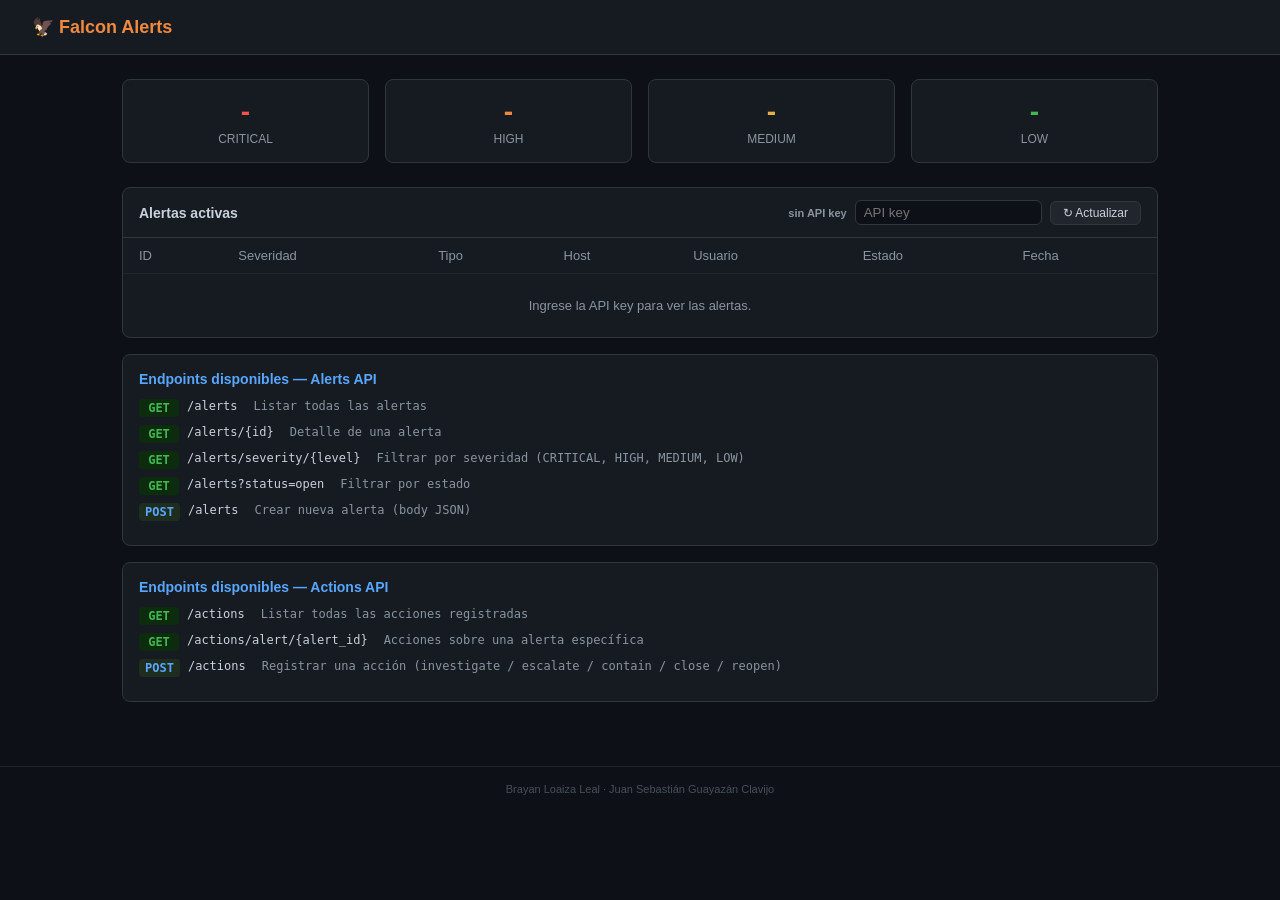
<file: frontend/index.html>
<!DOCTYPE html>
<html lang="es">
<head>
  <meta charset="UTF-8">
  <meta name="viewport" content="width=device-width, initial-scale=1.0">
  <title>Falcon Alerts</title>
  <link rel="stylesheet" href="styles.css">
</head>
<body>

<header>
  <h1>🦅 Falcon Alerts</h1>
</header>

<div class="container">

  <div class="stats">
    <div class="stat-card"><div class="num critical" id="cnt-critical">-</div><div class="label">CRITICAL</div></div>
    <div class="stat-card"><div class="num high" id="cnt-high">-</div><div class="label">HIGH</div></div>
    <div class="stat-card"><div class="num medium" id="cnt-medium">-</div><div class="label">MEDIUM</div></div>
    <div class="stat-card"><div class="num low" id="cnt-low">-</div><div class="label">LOW</div></div>
  </div>

  <div class="panel">
    <div class="panel-header">
      Alertas activas
      <div class="panel-actions">
        <span id="status">sin API key</span>
        <input id="api-key" class="api-key-input" type="password" placeholder="API key" autocomplete="off">
        <button id="refresh" class="refresh-btn">↻ Actualizar</button>
      </div>
    </div>
    <table>
      <thead>
        <tr>
          <th>ID</th><th>Severidad</th><th>Tipo</th><th>Host</th><th>Usuario</th><th>Estado</th><th>Fecha</th>
        </tr>
      </thead>
      <tbody id="alerts-body">
        <tr><td colspan="7" class="message-cell">Ingrese la API key para ver las alertas.</td></tr>
      </tbody>
    </table>
  </div>

  <div class="api-section">
    <h3>Endpoints disponibles — Alerts API</h3>
    <div class="endpoint"><span class="method GET">GET</span><span class="endpoint-path">/alerts</span><span class="endpoint-desc">Listar todas las alertas</span></div>
    <div class="endpoint"><span class="method GET">GET</span><span class="endpoint-path">/alerts/{id}</span><span class="endpoint-desc">Detalle de una alerta</span></div>
    <div class="endpoint"><span class="method GET">GET</span><span class="endpoint-path">/alerts/severity/{level}</span><span class="endpoint-desc">Filtrar por severidad (CRITICAL, HIGH, MEDIUM, LOW)</span></div>
    <div class="endpoint"><span class="method GET">GET</span><span class="endpoint-path">/alerts?status=open</span><span class="endpoint-desc">Filtrar por estado</span></div>
    <div class="endpoint"><span class="method POST">POST</span><span class="endpoint-path">/alerts</span><span class="endpoint-desc">Crear nueva alerta (body JSON)</span></div>
  </div>

  <div class="api-section">
    <h3>Endpoints disponibles — Actions API</h3>
    <div class="endpoint"><span class="method GET">GET</span><span class="endpoint-path">/actions</span><span class="endpoint-desc">Listar todas las acciones registradas</span></div>
    <div class="endpoint"><span class="method GET">GET</span><span class="endpoint-path">/actions/alert/{alert_id}</span><span class="endpoint-desc">Acciones sobre una alerta específica</span></div>
    <div class="endpoint"><span class="method POST">POST</span><span class="endpoint-path">/actions</span><span class="endpoint-desc">Registrar una acción (investigate / escalate / contain / close / reopen)</span></div>
  </div>

</div>

<footer>
  Brayan Loaiza Leal · Juan Sebastián Guayazán Clavijo
</footer>

<script src="app.js"></script>
</body>
</html>
</file>
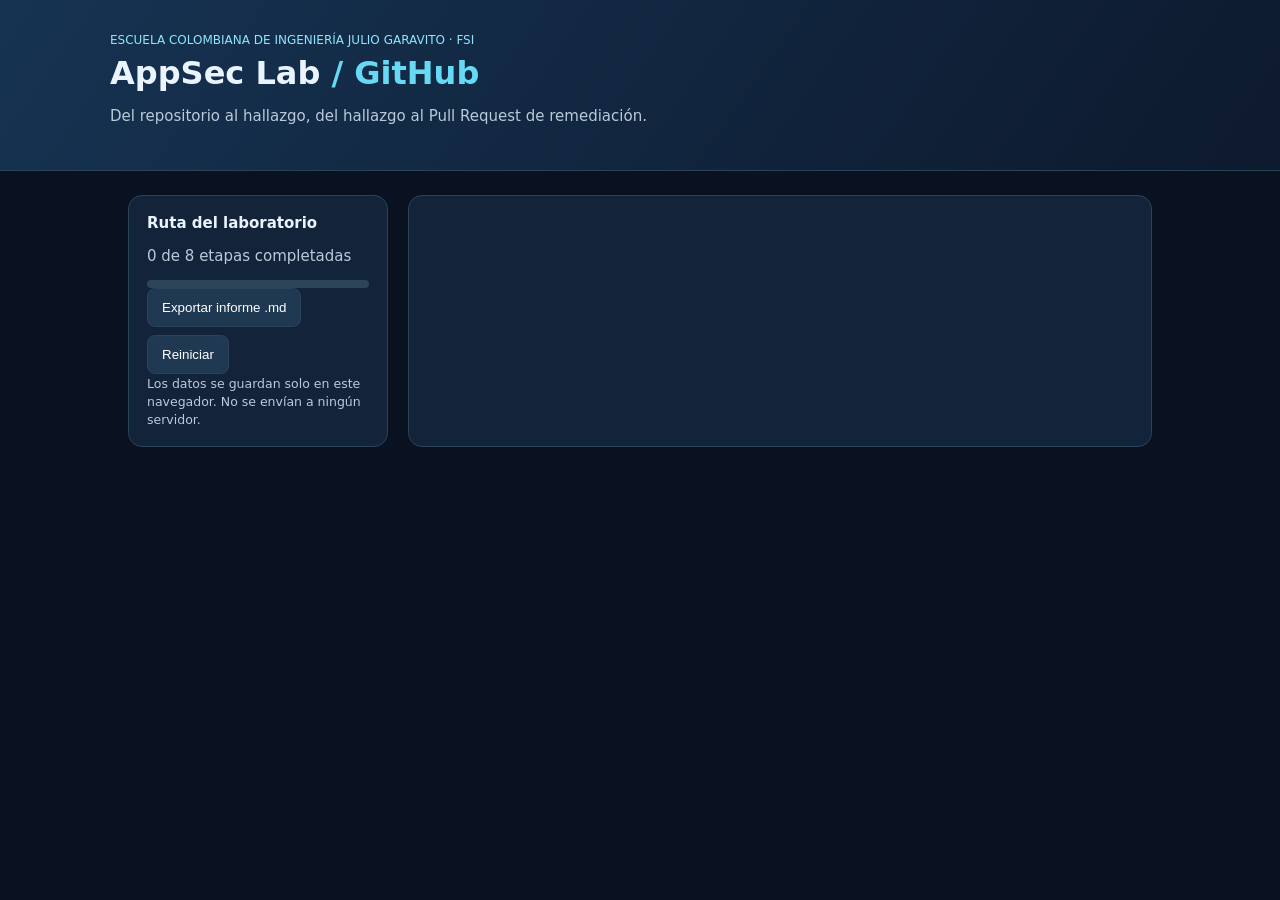
<file: AppSec_Lab_FSI.html>
<!doctype html><html lang="es"><head><meta charset="utf-8"><meta name="viewport" content="width=device-width,initial-scale=1"><title>AppSec Lab | FSI</title><style>
:root{color-scheme:dark;--bg:#0a1222;--panel:#13243a;--acc:#53c8e9;--border:#294359;--txt:#eaf4ff}*{box-sizing:border-box}body{margin:0;font:15px system-ui;background:var(--bg);color:var(--txt)}header{background:linear-gradient(125deg,#163352,#0d192d);padding:30px max(18px,calc((100vw - 1060px)/2));border-bottom:1px solid var(--border)}h1{margin:6px 0;font-size:32px}h2{font-size:20px}small,p{color:#bacad9}.wrap{max-width:1060px;margin:24px auto;padding:0 18px;display:grid;grid-template-columns:260px 1fr;gap:20px}aside,.panel{background:var(--panel);border:1px solid var(--border);border-radius:14px;padding:18px}aside{height:max-content;position:sticky;top:12px}button{cursor:pointer;border:1px solid var(--border);background:#203952;color:white;padding:11px 14px;border-radius:8px;text-align:left}button:hover{border-color:var(--acc)}nav button{display:block;width:100%;margin-bottom:8px}nav button.active{background:#17647b}input,textarea,select{width:100%;background:#0b192a;color:#f4fbff;border:1px solid #456077;border-radius:8px;padding:10px;margin:6px 0 14px}textarea{min-height:90px}label{display:block;font-weight:600}li{margin-bottom:10px}pre{white-space:pre-wrap;word-break:break-word;background:#081422;padding:15px;border-radius:8px;border:1px solid #314a62;color:#a7e8f0}.pill{font-size:12px;color:#90e5fc}.bar{height:8px;background:#2c4558;border-radius:8px}.bar span{display:block;background:#36c8a6;height:100%;border-radius:8px}.actions{display:flex;flex-wrap:wrap;gap:8px}.hidden{display:none}.check{display:flex;align-items:flex-start;gap:9px;padding:10px;background:#182f44;border-radius:8px;margin:10px 0}.check input{width:auto;margin:2px 0}a{color:#76dcf9}@media(max-width:740px){.wrap{grid-template-columns:1fr}aside{position:static}}</style></head><body>
<header><span class="pill">ESCUELA COLOMBIANA DE INGENIERÍA JULIO GARAVITO · FSI</span><h1>AppSec Lab <span style="color:#67d9f4">/ GitHub</span></h1><p>Del repositorio al hallazgo, del hallazgo al Pull Request de remediación.</p></header>
<div class="wrap"><aside><strong>Ruta del laboratorio</strong><p id="progress">0 de 8 etapas completadas</p><div class="bar"><span id="bar" style="width:0%"></span></div><nav id="nav"></nav><div class="actions"><button onclick="exportReport()">Exportar informe .md</button><button onclick="resetLab()">Reiniciar</button></div><small>Los datos se guardan solo en este navegador. No se envían a ningún servidor.</small></aside><main class="panel"><div id="screen"></div></main></div>
<script>
const stages=[
['Alcance y autorización','Define el repositorio, la rama y las restricciones del ejercicio.','Registrar URL del repositorio, commit SHA, propietarios y autorización. Nunca analizar sitios ajenos.'],
['Code scanning','Habilita CodeQL Default setup en GitHub cuando esté disponible.','GitHub → Settings → Advanced Security → CodeQL analysis → Set up → Default. Valida que exista un análisis completado.'],
['SAST + secretos','Ejecuta Semgrep y Gitleaks mediante GitHub Actions.','Copia .github/workflows/seguridad-estatica.yml al repositorio. Abre un Pull Request y consulta Actions y sus artefactos.'],
['SCA / Dependabot','Examina los componentes de terceros y su exposición.','Habilita Dependabot alerts donde esté disponible. Analiza una dependencia e identifica si el código utiliza la función afectada.'],
['DAST pasivo','Evalúa tu staging aislado con ZAP Baseline.','Usa una URL HTTPS propia y autorizada en la variable STAGING_URL. Ejecuta manualmente .github/workflows/dast-staging.yml; descarga artefactos.'],
['Pentest controlado','Confirma una hipótesis sin impacto destructivo.','Usa usuarios de prueba y rutas bajo control. Registra una petición inocua, la respuesta, el riesgo y la conclusión.'],
['Corrección y reescaneo','Resuelve un hallazgo mediante Pull Request.','Registra el commit, agrega prueba de regresión y ejecuta nuevamente la herramienta correspondiente.'],
['Entrega y sustentación','Consolida el informe y explica tus resultados.','Entrega docs/SECURITY.md, docs/REPORTE_HALLAZGOS.md, PR y evidencia antes/después.'] ];
let data;try{data=JSON.parse(localStorage.getItem('fsi-appsec-lab'))||{}}catch{data={}};let selected=0;
function save(){localStorage.setItem('fsi-appsec-lab',JSON.stringify(data))}function esc(s){return String(s||'').replace(/[&<>"']/g,c=>({'&':'&amp;','<':'&lt;','>':'&gt;','"':'&quot;',"'":'&#39;'}[c]))}function render(){document.getElementById('nav').innerHTML=stages.map((s,i)=>`<button class="${selected===i?'active':''}" onclick="selected=${i};render()">${data['done'+i]?'✓':'○'} ${i+1}. ${esc(s[0])}</button>`).join('');let n=stages.filter((_,i)=>data['done'+i]).length;document.getElementById('progress').textContent=`${n} de 8 etapas completadas`;document.getElementById('bar').style.width=(n/8*100)+'%';let s=stages[selected];document.getElementById('screen').innerHTML=`<span class="pill">ETAPA ${selected+1} / 8</span><h2>${esc(s[0])}</h2><p>${esc(s[1])}</p><div class="check"><input type="checkbox" id="done" ${data['done'+selected]?'checked':''} onchange="update('done${selected}',this.checked)"><label for="done">Actividad realizada y evidencia disponible</label></div><h3>Acción requerida</h3><p>${esc(s[2])}</p><label>Enlace a evidencia / workflow / Pull Request</label><input id="evidence" value="${esc(data['evidence'+selected])}" oninput="update('evidence${selected}',this.value)" placeholder="https://github.com/... o referencia local"><label>Hallazgo, resultado o limitación</label><textarea id="note" oninput="update('note${selected}',this.value)" placeholder="Explica qué encontraste y cómo lo comprobaste">${esc(data['note'+selected])}</textarea><div class="actions"><button onclick="selected=Math.max(0,selected-1);render()">Anterior</button><button onclick="selected=Math.min(7,selected+1);render()">Siguiente</button></div>${selected===0?'<h3>Inicio</h3><p>Repositorio y rama deben ser tuyos o contar con autorización expresa. No subas claves ni información de usuarios reales.</p>':''}`};function update(k,v){data[k]=v;save();if(k.startsWith('done'))render()}
function exportReport(){let lines=['# Informe de integración AppSec — FSI','','Fecha: '+new Date().toLocaleDateString('es-CO'),''];stages.forEach((s,i)=>{lines.push(`## ${i+1}. ${s[0]}`,`Estado: ${data['done'+i]?'Completado':'Pendiente'}`,`Evidencia: ${data['evidence'+i]||'Pendiente'}`,`Observaciones: ${data['note'+i]||'Pendiente'}`,'')});let blob=new Blob([lines.join('
')],{type:'text/markdown;charset=utf-8'});let a=document.createElement('a');a.href=URL.createObjectURL(blob);a.download='informe-appsec-fsi.md';a.click();setTimeout(()=>URL.revokeObjectURL(a.href),1000)}function resetLab(){if(confirm('¿Borrar el avance local de este navegador?')){data={};save();render()}}render();
</script></body></html>
</file>
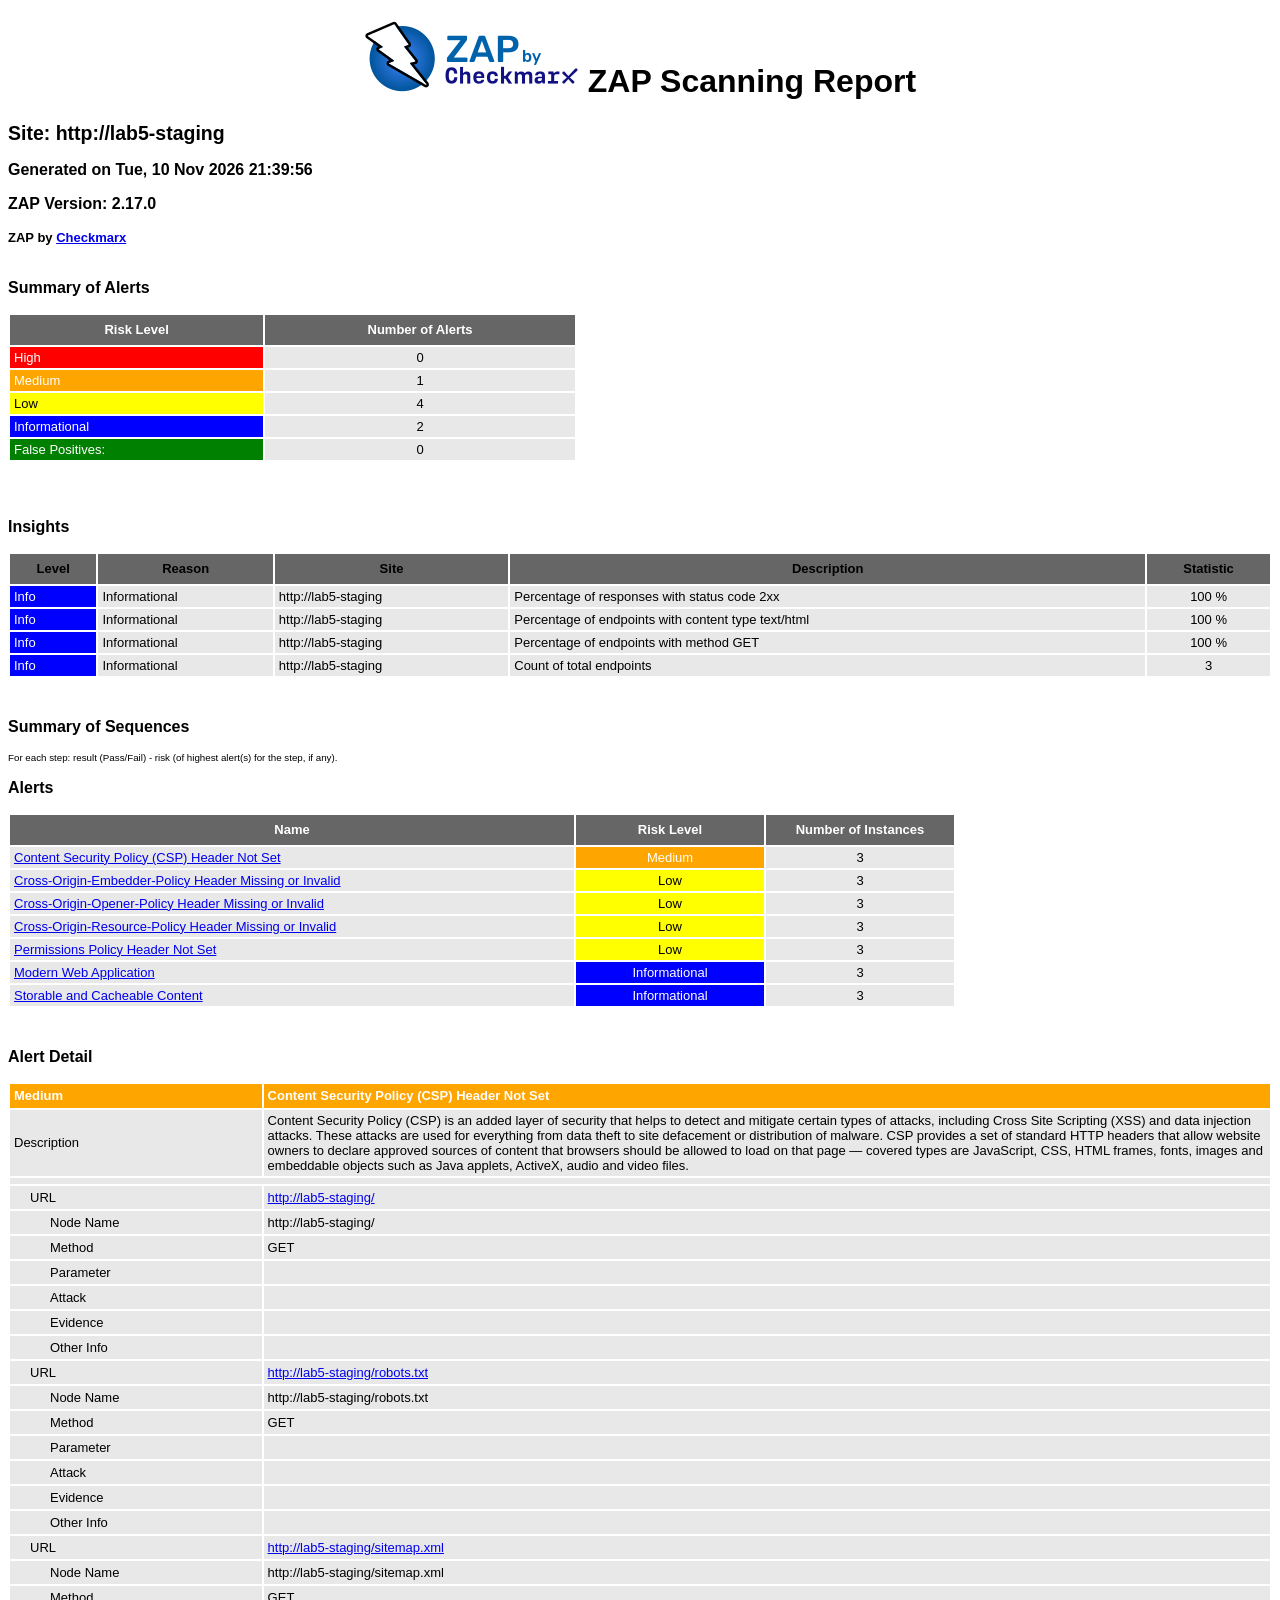
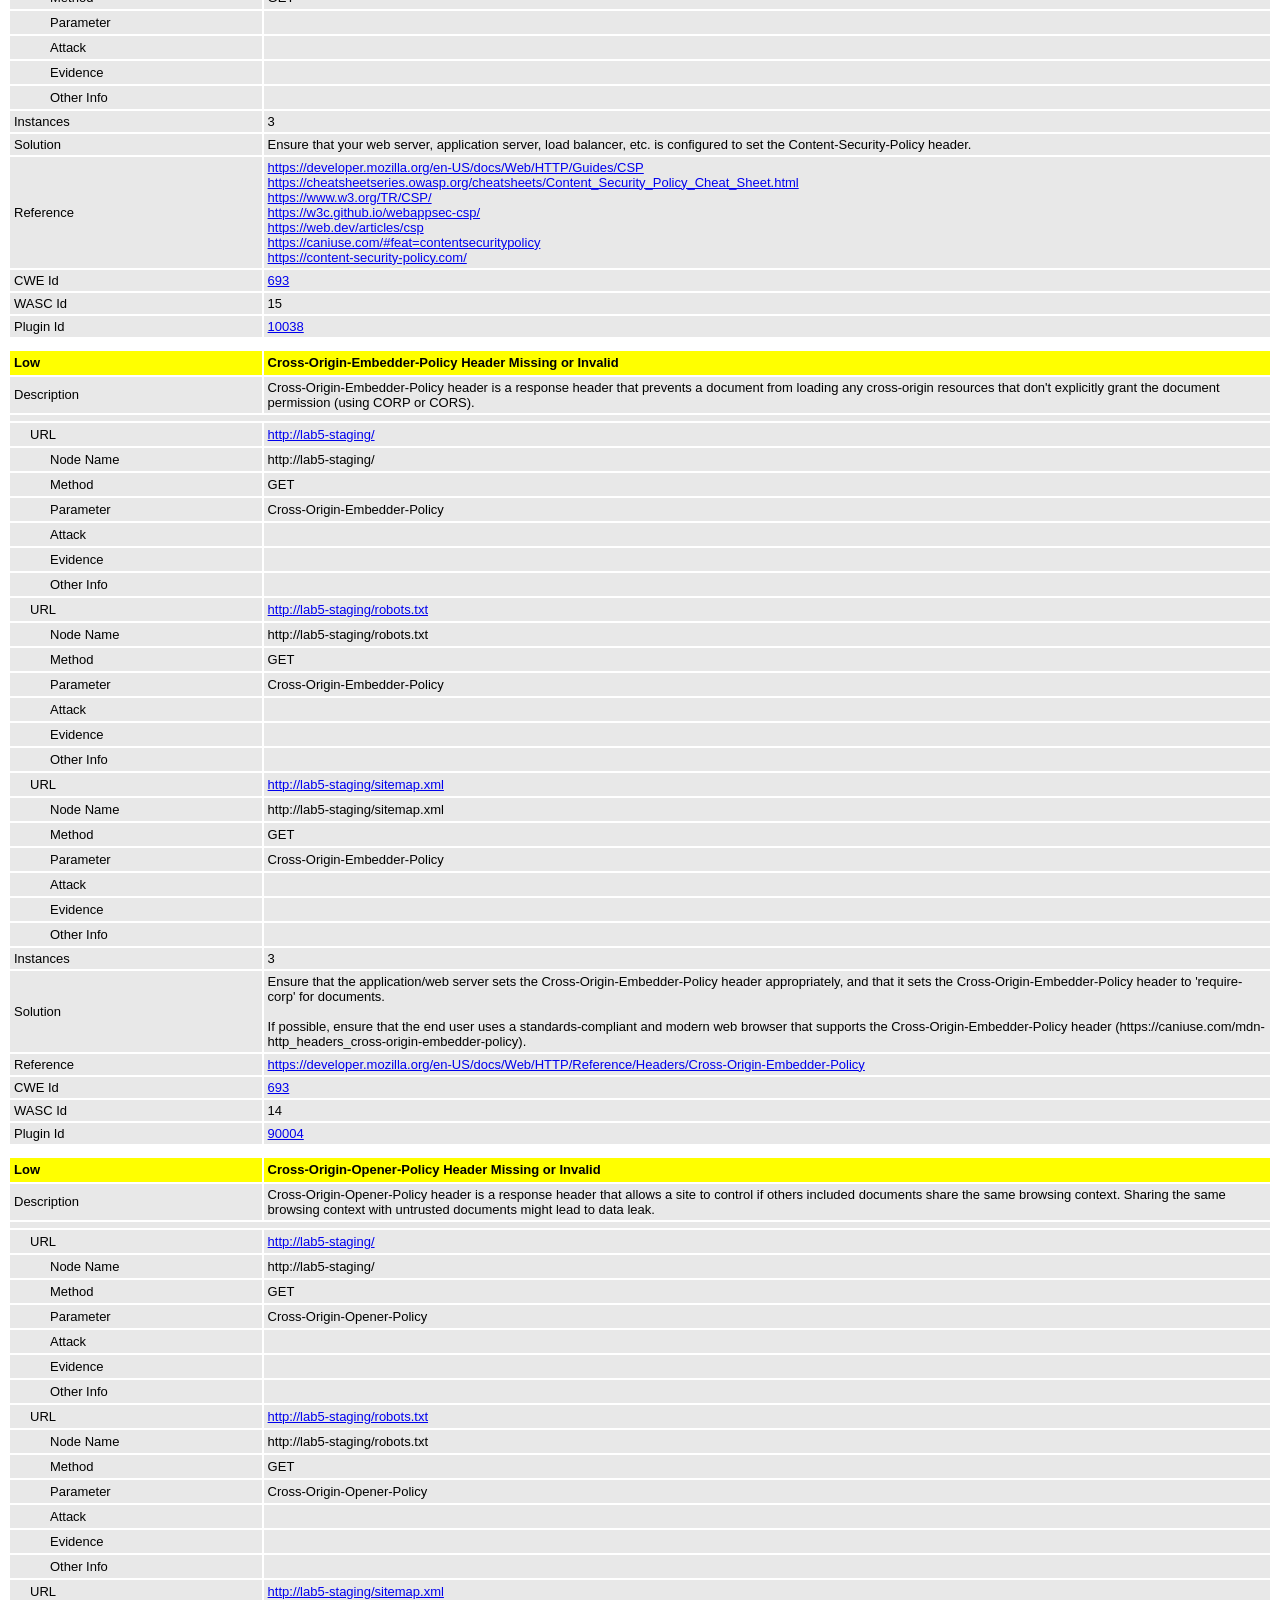
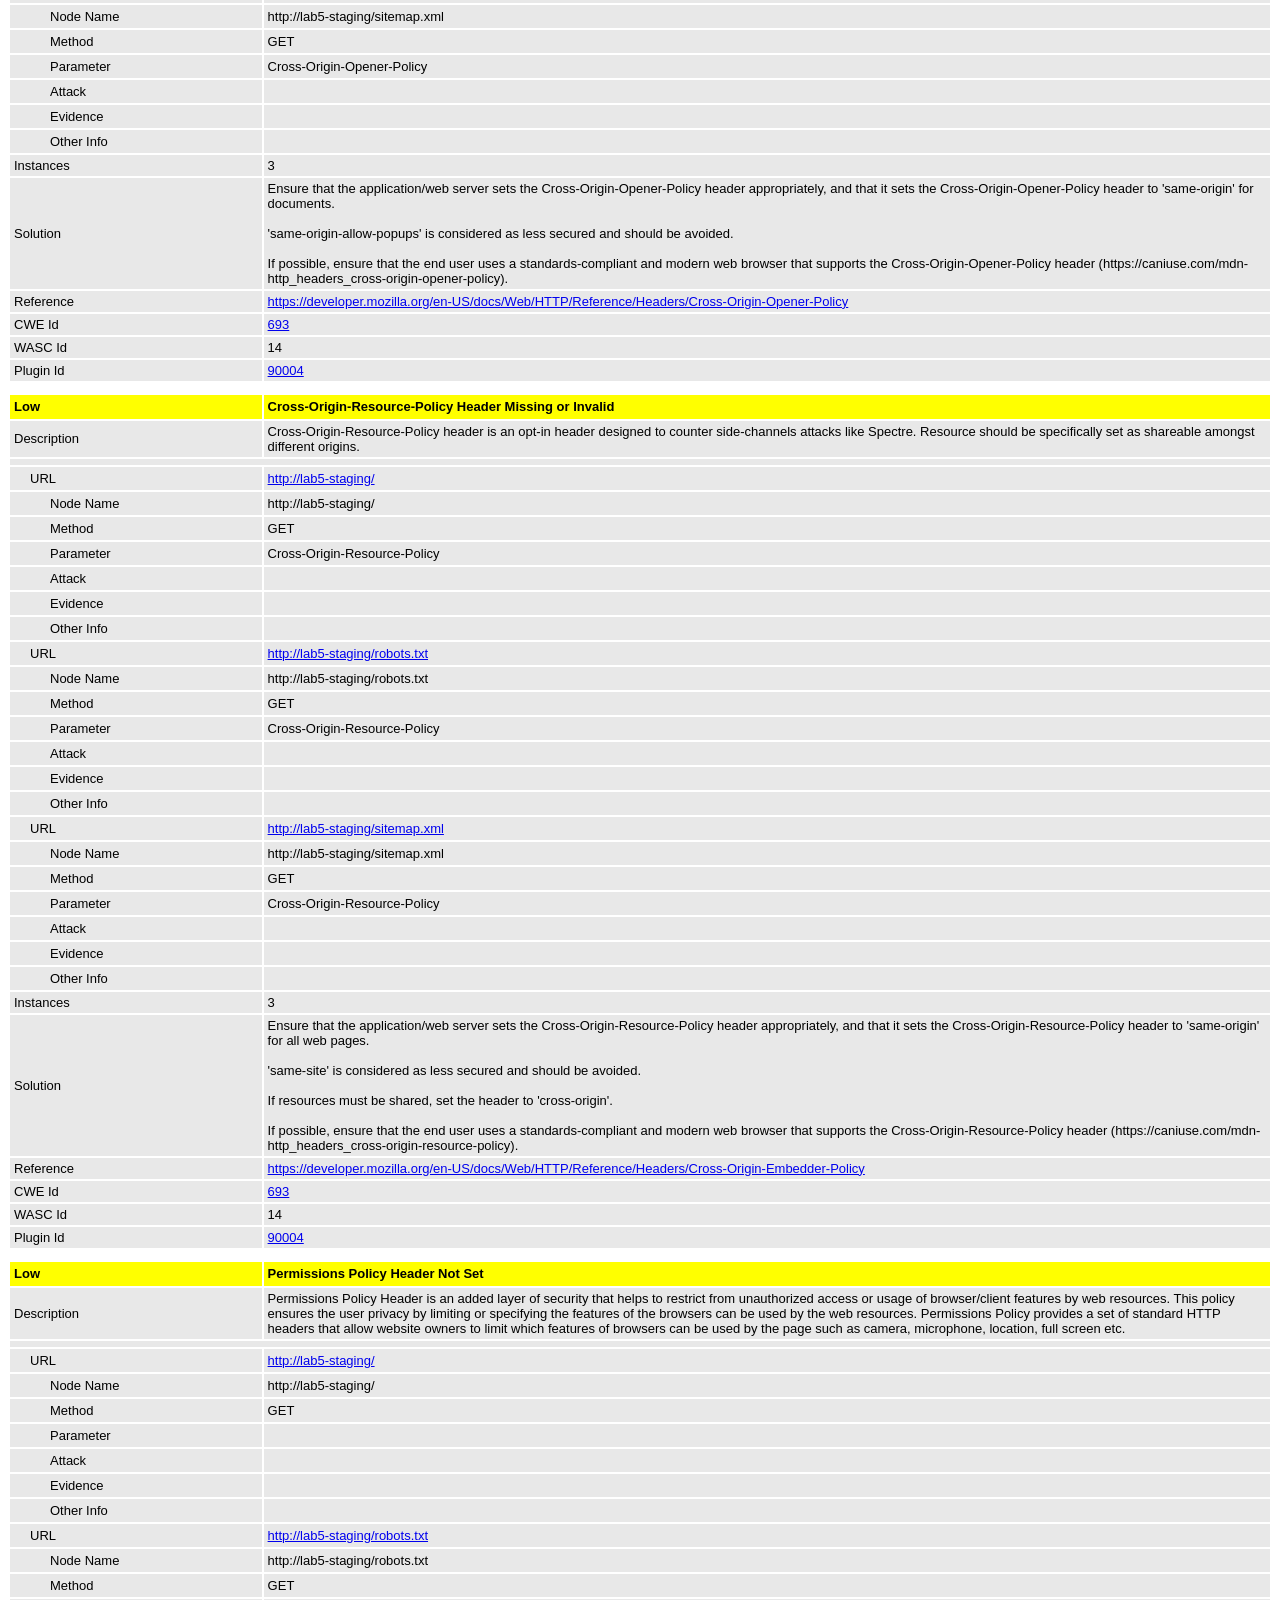
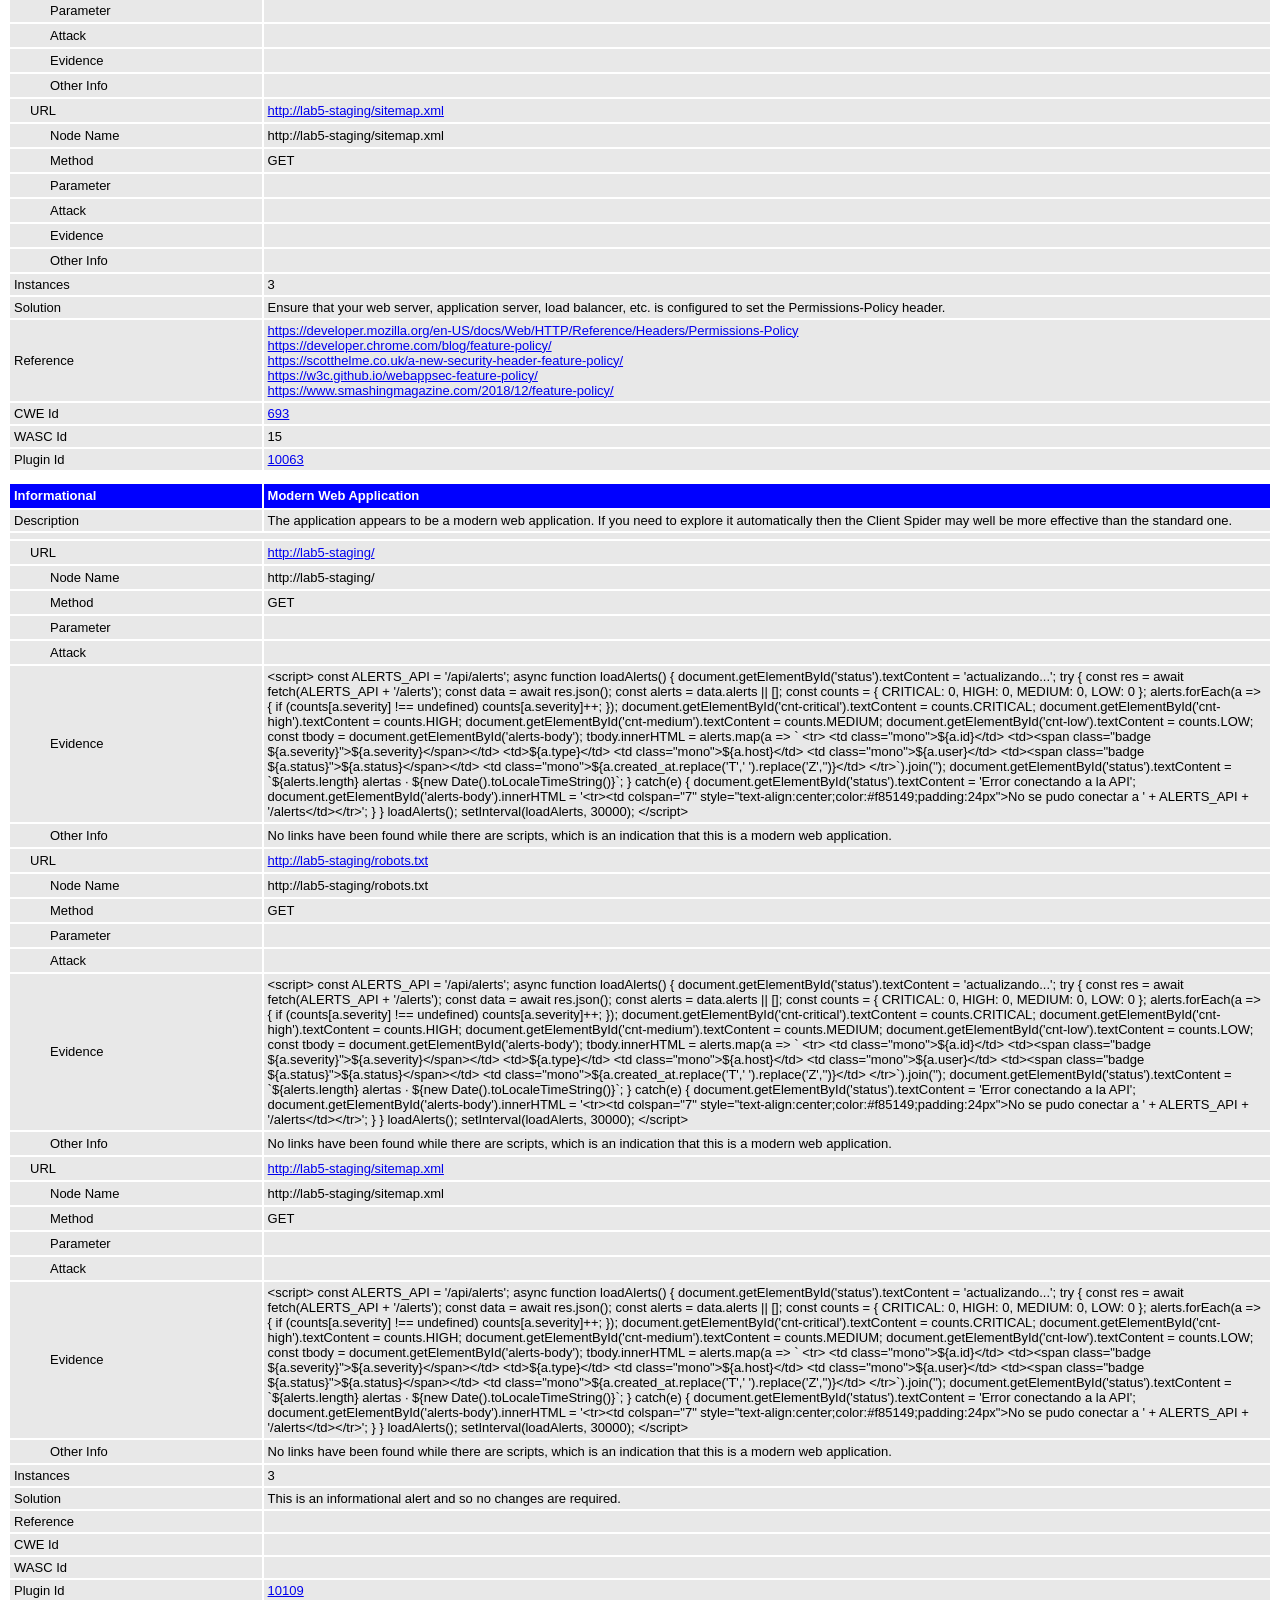
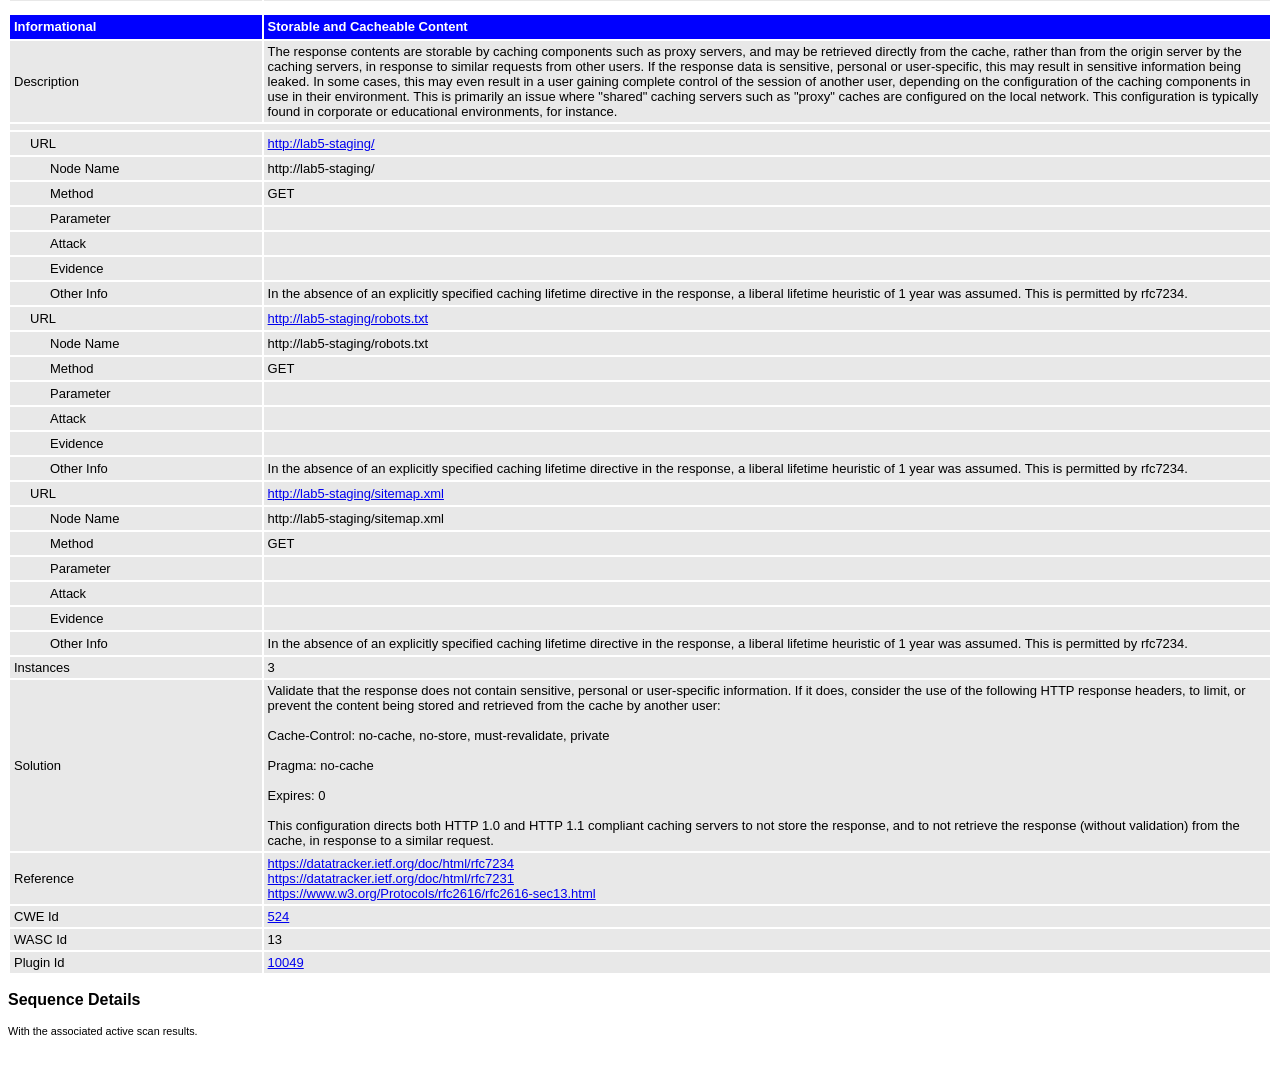
<file: evidence/lab5/antes/zap-antes.html>
<!DOCTYPE html>
<html>
<head>
<META http-equiv="Content-Type" content="text/html; charset=UTF-8" />
<title>ZAP Scanning Report</title>
<style type="text/css">
body {
	font-family: "Helvetica Neue", Helvetica, Arial, sans-serif;
	color: #000;
	font-size: 13px;
}

h1 {
	text-align: center;
	font-weight: bold;
	font-size: 32px
}

h3 {
	font-size: 16px;
}

table {
	border: none;
	font-size: 13px;
}

td, th {
	padding: 3px 4px;
	word-break: break-word;
}

th {
	font-weight: bold;
	background-color: #666666;
}

td {
	background-color: #e8e8e8;
}

.spacer {
	margin: 10px;
}

.spacer-lg {
	margin: 40px;
}

.indent1 {
	padding: 4px 20px;
}

.indent2 {
	padding: 4px 40px;
}

.risk-3 {
	background-color: red;
	color: #FFF;
}

.risk-2 {
	background-color: orange;
	color: #FFF;
}

.risk-1 {
	background-color: yellow;
	color: #000;
}

.risk-0 {
	background-color: blue;
	color: #FFF;
}

.risk--1 {
	background-color: green;
	color: #FFF;
}

.summary {
	width: 45%;
}

.summary th {
	color: #FFF;
}

.summary100 {
	width: 100%;
}

.summary80 {
	width: 80%;
}

.tdconstrainer {
	width: 9.1%;
	padding: 0
}

.alerts {
	width: 75%;
}

.alerts th {
	color: #FFF;
}

.results {
	width: 100%;
}

.results th {
	text-align: left;
}

.left-header {
	display: inline-block;
}

.pass {
	background: green;
	color: white
}

.pass::before {
	content: '\2714';
	color: white
}

.fail {
	background: red;
	color: white
}

.fail::before {
	content: '\2716';
	color: white
}

.alert-3b::before {
	content: '\2691';
	color: red
}

.alert-2b::before {
	content: '\2691 ';
	color: orange
}

.alert-1b::before {
	content: '\2691';
	color: yellow
}

.alert-0b::before {
	content: '\2691';
	color: blue
}

.alert-3a::after {
	content: '\2691';
	color: red
}

.alert-2a::after {
	content: '\2691 ';
	color: orange
}

.alert-1a::after {
	content: '\2691';
	color: yellow
}

.alert-0a::after {
	content: '\2691';
	color: blue
}

.lm2 {
	margin-left: 2em;
}

.smallnote {
	font-size: 0.75em
}

.alwayswhite {
	color: white
}

.script-diagnostic-screenshot {
	display: block;
	max-width: 100%;
	height: auto;
}
</style>
</head>
<body>
	<h1>
		<!-- The ZAP by Checkmark Logo -->
		<img
			src="[data-uri]"
			alt="" />
		ZAP Scanning Report
	</h1>
	<p />
	

	<h2>
		
		Site: http://lab5-staging
		
	</h2>

	<h3>
		Generated on Tue, 10 Nov 2026 21:39:56
	</h3>

	<h3>
		ZAP Version: 2.17.0
	</h3>

	<h4>
		ZAP by <a href="https://checkmarx.com/">Checkmarx</a>
	</h4>

	
		<h3 class="left-header">Summary of Alerts</h3>
		<table class="summary">
			<tr>
				<th width="45%"
					height="24">Risk Level</th>
				<th width="55%"
					align="center">Number of Alerts</th>
			</tr>
			<tr>
				<td class="risk-3">
					<div>High</div>
				</td>
				<td align="center">
					<div>0</div>
				</td>
			</tr>
			<tr>
				<td class="risk-2">
					<div>Medium</div>
				</td>
				<td align="center">
					<div>1</div>
				</td>
			</tr>
			<tr>
				<td class="risk-1">
					<div>Low</div>
				</td>
				<td align="center">
					<div>4</div>
				</td>
			</tr>
			<tr>
				<td class="risk-0">
					<div>Informational</div>
				</td>
				<td align="center">
					<div>2</div>
				</td>
			</tr>
			<tr>
				<td class="risk--1">
					<div>				False Positives:</div>
				</td>
				<td align="center">
					<div>0</div>
				</td>
			</tr>
		</table>
		<div class="spacer-lg"></div>
	
	
	
		<h3 class="left-header">Insights</h3>
		
		<table class="summary100">
			<tr>
				<th height="24">Level</th>
				<th>Reason</th>
				<th>Site</th>
				<th>Description</th>
				<th>Statistic</th>
			</tr>
			
				<tr>
				<td class="risk-0">
					<div>Info</div>
				</td>
				<td>
					<div>Informational</div>
				</td>
				<td>
					<div>http://lab5-staging</div>
				</td>
				<td>
					<div>Percentage of responses with status code 2xx</div>
				</td>
				<td align="center">
					<div>100 %</div>
				</td>
				</tr>
			
				<tr>
				<td class="risk-0">
					<div>Info</div>
				</td>
				<td>
					<div>Informational</div>
				</td>
				<td>
					<div>http://lab5-staging</div>
				</td>
				<td>
					<div>Percentage of endpoints with content type text/html</div>
				</td>
				<td align="center">
					<div>100 %</div>
				</td>
				</tr>
			
				<tr>
				<td class="risk-0">
					<div>Info</div>
				</td>
				<td>
					<div>Informational</div>
				</td>
				<td>
					<div>http://lab5-staging</div>
				</td>
				<td>
					<div>Percentage of endpoints with method GET</div>
				</td>
				<td align="center">
					<div>100 %</div>
				</td>
				</tr>
			
				<tr>
				<td class="risk-0">
					<div>Info</div>
				</td>
				<td>
					<div>Informational</div>
				</td>
				<td>
					<div>http://lab5-staging</div>
				</td>
				<td>
					<div>Count of total endpoints</div>
				</td>
				<td align="center">
					<div>3   </div>
				</td>
				</tr>
			
		</table>
		<div class="spacer-lg"></div>
	

	

	
		
			<h3>Summary of Sequences</h3>
			<p class="smallnote">For each step: result (Pass/Fail) - risk (of highest alert(s) for the step, if any).</p>

			
				</table>
			
		
	</th:block>

	
		<h3>Alerts</h3>
		<table class="alerts">
			<tr>
				<th width="60%" height="24">Name</th>
				<th width="20%"
					align="center">Risk Level</th>
				<th width="20%"
					align="center">Number of Instances</th>
			</tr>
			<tr>
				<td><a href="#10038">Content Security Policy (CSP) Header Not Set</a></td>
				<td align="center" class="risk-2">Medium</td>
				
				
				<td align="center">3</td>
				
			</tr>
			<tr>
				<td><a href="#90004">Cross-Origin-Embedder-Policy Header Missing or Invalid</a></td>
				<td align="center" class="risk-1">Low</td>
				
				
				<td align="center">3</td>
				
			</tr>
			<tr>
				<td><a href="#90004">Cross-Origin-Opener-Policy Header Missing or Invalid</a></td>
				<td align="center" class="risk-1">Low</td>
				
				
				<td align="center">3</td>
				
			</tr>
			<tr>
				<td><a href="#90004">Cross-Origin-Resource-Policy Header Missing or Invalid</a></td>
				<td align="center" class="risk-1">Low</td>
				
				
				<td align="center">3</td>
				
			</tr>
			<tr>
				<td><a href="#10063">Permissions Policy Header Not Set</a></td>
				<td align="center" class="risk-1">Low</td>
				
				
				<td align="center">3</td>
				
			</tr>
			<tr>
				<td><a href="#10109">Modern Web Application</a></td>
				<td align="center" class="risk-0">Informational</td>
				
				
				<td align="center">3</td>
				
			</tr>
			<tr>
				<td><a href="#10049">Storable and Cacheable Content</a></td>
				<td align="center" class="risk-0">Informational</td>
				
				
				<td align="center">3</td>
				
			</tr>
		</table>
		<div class="spacer-lg"></div>
	

	
		<h3>Alert Detail</h3>
		
			<table class="results">
				<tr height="24">
					<th width="20%" class="risk-2"><a
						id="10038"></a>
						<div>Medium</div></th>
					<th class="risk-2">Content Security Policy (CSP) Header Not Set</th>
				</tr>
				<tr>
					<td width="20%">Description</td>
					<td width="80%">
							<div>Content Security Policy (CSP) is an added layer of security that helps to detect and mitigate certain types of attacks, including Cross Site Scripting (XSS) and data injection attacks. These attacks are used for everything from data theft to site defacement or distribution of malware. CSP provides a set of standard HTTP headers that allow website owners to declare approved sources of content that browsers should be allowed to load on that page — covered types are JavaScript, CSS, HTML frames, fonts, images and embeddable objects such as Java applets, ActiveX, audio and video files.</div>
							
						</td>
				</tr>
				<TR vAlign="top">
					<TD colspan="2"></TD>
				</TR>
				
					<tr>
						<td width="20%"
							class="indent1">URL</td>
						<td width="80%"><a href="http://lab5-staging/">http://lab5-staging/</a></td>
					</tr>
					<tr>
						<td width="20%"
							class="indent2">Node Name</td>
						<td width="80%">http://lab5-staging/</td>
					</tr>
					<tr>
						<td width="20%"
							class="indent2">Method</td>
						<td width="80%">GET</td>
					</tr>
					<tr>
						<td width="20%"
							class="indent2">Parameter</td>
						<td width="80%"></td>
					</tr>
					<tr>
						<td width="20%"
							class="indent2">Attack</td>
						<td width="80%"></td>
					</tr>
					<tr>
						<td width="20%"
							class="indent2">Evidence</td>
						<td width="80%"></td>
					</tr>
					<tr>
						<td width="20%"
							class="indent2">Other Info</td>
						<td width="80%"></td>
					</tr>
				
					<tr>
						<td width="20%"
							class="indent1">URL</td>
						<td width="80%"><a href="http://lab5-staging/robots.txt">http://lab5-staging/robots.txt</a></td>
					</tr>
					<tr>
						<td width="20%"
							class="indent2">Node Name</td>
						<td width="80%">http://lab5-staging/robots.txt</td>
					</tr>
					<tr>
						<td width="20%"
							class="indent2">Method</td>
						<td width="80%">GET</td>
					</tr>
					<tr>
						<td width="20%"
							class="indent2">Parameter</td>
						<td width="80%"></td>
					</tr>
					<tr>
						<td width="20%"
							class="indent2">Attack</td>
						<td width="80%"></td>
					</tr>
					<tr>
						<td width="20%"
							class="indent2">Evidence</td>
						<td width="80%"></td>
					</tr>
					<tr>
						<td width="20%"
							class="indent2">Other Info</td>
						<td width="80%"></td>
					</tr>
				
					<tr>
						<td width="20%"
							class="indent1">URL</td>
						<td width="80%"><a href="http://lab5-staging/sitemap.xml">http://lab5-staging/sitemap.xml</a></td>
					</tr>
					<tr>
						<td width="20%"
							class="indent2">Node Name</td>
						<td width="80%">http://lab5-staging/sitemap.xml</td>
					</tr>
					<tr>
						<td width="20%"
							class="indent2">Method</td>
						<td width="80%">GET</td>
					</tr>
					<tr>
						<td width="20%"
							class="indent2">Parameter</td>
						<td width="80%"></td>
					</tr>
					<tr>
						<td width="20%"
							class="indent2">Attack</td>
						<td width="80%"></td>
					</tr>
					<tr>
						<td width="20%"
							class="indent2">Evidence</td>
						<td width="80%"></td>
					</tr>
					<tr>
						<td width="20%"
							class="indent2">Other Info</td>
						<td width="80%"></td>
					</tr>
				
				<tr>
					<td width="20%">Instances</td>
					
					
					<td width="80%">3</td>
					
				</tr>
				<tr>
					<td width="20%">Solution</td>
					<td width="80%">
							<div>Ensure that your web server, application server, load balancer, etc. is configured to set the Content-Security-Policy header.</div>
							
						</td>
				</tr>
				<tr>
					<td width="20%">Reference</td>
					<td width="80%">
							<a href="https://developer.mozilla.org/en-US/docs/Web/HTTP/Guides/CSP">https://developer.mozilla.org/en-US/docs/Web/HTTP/Guides/CSP</a>
							<br />
						
							<a href="https://cheatsheetseries.owasp.org/cheatsheets/Content_Security_Policy_Cheat_Sheet.html">https://cheatsheetseries.owasp.org/cheatsheets/Content_Security_Policy_Cheat_Sheet.html</a>
							<br />
						
							<a href="https://www.w3.org/TR/CSP/">https://www.w3.org/TR/CSP/</a>
							<br />
						
							<a href="https://w3c.github.io/webappsec-csp/">https://w3c.github.io/webappsec-csp/</a>
							<br />
						
							<a href="https://web.dev/articles/csp">https://web.dev/articles/csp</a>
							<br />
						
							<a href="https://caniuse.com/#feat=contentsecuritypolicy">https://caniuse.com/#feat=contentsecuritypolicy</a>
							<br />
						
							<a href="https://content-security-policy.com/">https://content-security-policy.com/</a>
							
						</td>
				</tr>
				<tr>
					<td width="20%">CWE Id</td>
					<td width="80%"><a
						href="https://cwe.mitre.org/data/definitions/693.html">693</a></td>
				</tr>
				<tr>
					<td width="20%">WASC Id</td>
					<td width="80%">15</td>
				</tr>
				<tr>
					<td width="20%">Plugin Id</td>
					<td width="80%"><a
						href="https://www.zaproxy.org/docs/alerts/10038/">10038</a></td>
				</tr>
			</table>
			<div class="spacer"></div>
		
			<table class="results">
				<tr height="24">
					<th width="20%" class="risk-1"><a
						id="90004"></a>
						<div>Low</div></th>
					<th class="risk-1">Cross-Origin-Embedder-Policy Header Missing or Invalid</th>
				</tr>
				<tr>
					<td width="20%">Description</td>
					<td width="80%">
							<div>Cross-Origin-Embedder-Policy header is a response header that prevents a document from loading any cross-origin resources that don&#39;t explicitly grant the document permission (using CORP or CORS).</div>
							
						</td>
				</tr>
				<TR vAlign="top">
					<TD colspan="2"></TD>
				</TR>
				
					<tr>
						<td width="20%"
							class="indent1">URL</td>
						<td width="80%"><a href="http://lab5-staging/">http://lab5-staging/</a></td>
					</tr>
					<tr>
						<td width="20%"
							class="indent2">Node Name</td>
						<td width="80%">http://lab5-staging/</td>
					</tr>
					<tr>
						<td width="20%"
							class="indent2">Method</td>
						<td width="80%">GET</td>
					</tr>
					<tr>
						<td width="20%"
							class="indent2">Parameter</td>
						<td width="80%">Cross-Origin-Embedder-Policy</td>
					</tr>
					<tr>
						<td width="20%"
							class="indent2">Attack</td>
						<td width="80%"></td>
					</tr>
					<tr>
						<td width="20%"
							class="indent2">Evidence</td>
						<td width="80%"></td>
					</tr>
					<tr>
						<td width="20%"
							class="indent2">Other Info</td>
						<td width="80%"></td>
					</tr>
				
					<tr>
						<td width="20%"
							class="indent1">URL</td>
						<td width="80%"><a href="http://lab5-staging/robots.txt">http://lab5-staging/robots.txt</a></td>
					</tr>
					<tr>
						<td width="20%"
							class="indent2">Node Name</td>
						<td width="80%">http://lab5-staging/robots.txt</td>
					</tr>
					<tr>
						<td width="20%"
							class="indent2">Method</td>
						<td width="80%">GET</td>
					</tr>
					<tr>
						<td width="20%"
							class="indent2">Parameter</td>
						<td width="80%">Cross-Origin-Embedder-Policy</td>
					</tr>
					<tr>
						<td width="20%"
							class="indent2">Attack</td>
						<td width="80%"></td>
					</tr>
					<tr>
						<td width="20%"
							class="indent2">Evidence</td>
						<td width="80%"></td>
					</tr>
					<tr>
						<td width="20%"
							class="indent2">Other Info</td>
						<td width="80%"></td>
					</tr>
				
					<tr>
						<td width="20%"
							class="indent1">URL</td>
						<td width="80%"><a href="http://lab5-staging/sitemap.xml">http://lab5-staging/sitemap.xml</a></td>
					</tr>
					<tr>
						<td width="20%"
							class="indent2">Node Name</td>
						<td width="80%">http://lab5-staging/sitemap.xml</td>
					</tr>
					<tr>
						<td width="20%"
							class="indent2">Method</td>
						<td width="80%">GET</td>
					</tr>
					<tr>
						<td width="20%"
							class="indent2">Parameter</td>
						<td width="80%">Cross-Origin-Embedder-Policy</td>
					</tr>
					<tr>
						<td width="20%"
							class="indent2">Attack</td>
						<td width="80%"></td>
					</tr>
					<tr>
						<td width="20%"
							class="indent2">Evidence</td>
						<td width="80%"></td>
					</tr>
					<tr>
						<td width="20%"
							class="indent2">Other Info</td>
						<td width="80%"></td>
					</tr>
				
				<tr>
					<td width="20%">Instances</td>
					
					
					<td width="80%">3</td>
					
				</tr>
				<tr>
					<td width="20%">Solution</td>
					<td width="80%">
							<div>Ensure that the application/web server sets the Cross-Origin-Embedder-Policy header appropriately, and that it sets the Cross-Origin-Embedder-Policy header to &#39;require-corp&#39; for documents.</div>
							<br />
						
							<div>If possible, ensure that the end user uses a standards-compliant and modern web browser that supports the Cross-Origin-Embedder-Policy header (https://caniuse.com/mdn-http_headers_cross-origin-embedder-policy).</div>
							
						</td>
				</tr>
				<tr>
					<td width="20%">Reference</td>
					<td width="80%">
							<a href="https://developer.mozilla.org/en-US/docs/Web/HTTP/Reference/Headers/Cross-Origin-Embedder-Policy">https://developer.mozilla.org/en-US/docs/Web/HTTP/Reference/Headers/Cross-Origin-Embedder-Policy</a>
							
						</td>
				</tr>
				<tr>
					<td width="20%">CWE Id</td>
					<td width="80%"><a
						href="https://cwe.mitre.org/data/definitions/693.html">693</a></td>
				</tr>
				<tr>
					<td width="20%">WASC Id</td>
					<td width="80%">14</td>
				</tr>
				<tr>
					<td width="20%">Plugin Id</td>
					<td width="80%"><a
						href="https://www.zaproxy.org/docs/alerts/90004/">90004</a></td>
				</tr>
			</table>
			<div class="spacer"></div>
		
			<table class="results">
				<tr height="24">
					<th width="20%" class="risk-1"><a
						id="90004"></a>
						<div>Low</div></th>
					<th class="risk-1">Cross-Origin-Opener-Policy Header Missing or Invalid</th>
				</tr>
				<tr>
					<td width="20%">Description</td>
					<td width="80%">
							<div>Cross-Origin-Opener-Policy header is a response header that allows a site to control if others included documents share the same browsing context. Sharing the same browsing context with untrusted documents might lead to data leak.</div>
							
						</td>
				</tr>
				<TR vAlign="top">
					<TD colspan="2"></TD>
				</TR>
				
					<tr>
						<td width="20%"
							class="indent1">URL</td>
						<td width="80%"><a href="http://lab5-staging/">http://lab5-staging/</a></td>
					</tr>
					<tr>
						<td width="20%"
							class="indent2">Node Name</td>
						<td width="80%">http://lab5-staging/</td>
					</tr>
					<tr>
						<td width="20%"
							class="indent2">Method</td>
						<td width="80%">GET</td>
					</tr>
					<tr>
						<td width="20%"
							class="indent2">Parameter</td>
						<td width="80%">Cross-Origin-Opener-Policy</td>
					</tr>
					<tr>
						<td width="20%"
							class="indent2">Attack</td>
						<td width="80%"></td>
					</tr>
					<tr>
						<td width="20%"
							class="indent2">Evidence</td>
						<td width="80%"></td>
					</tr>
					<tr>
						<td width="20%"
							class="indent2">Other Info</td>
						<td width="80%"></td>
					</tr>
				
					<tr>
						<td width="20%"
							class="indent1">URL</td>
						<td width="80%"><a href="http://lab5-staging/robots.txt">http://lab5-staging/robots.txt</a></td>
					</tr>
					<tr>
						<td width="20%"
							class="indent2">Node Name</td>
						<td width="80%">http://lab5-staging/robots.txt</td>
					</tr>
					<tr>
						<td width="20%"
							class="indent2">Method</td>
						<td width="80%">GET</td>
					</tr>
					<tr>
						<td width="20%"
							class="indent2">Parameter</td>
						<td width="80%">Cross-Origin-Opener-Policy</td>
					</tr>
					<tr>
						<td width="20%"
							class="indent2">Attack</td>
						<td width="80%"></td>
					</tr>
					<tr>
						<td width="20%"
							class="indent2">Evidence</td>
						<td width="80%"></td>
					</tr>
					<tr>
						<td width="20%"
							class="indent2">Other Info</td>
						<td width="80%"></td>
					</tr>
				
					<tr>
						<td width="20%"
							class="indent1">URL</td>
						<td width="80%"><a href="http://lab5-staging/sitemap.xml">http://lab5-staging/sitemap.xml</a></td>
					</tr>
					<tr>
						<td width="20%"
							class="indent2">Node Name</td>
						<td width="80%">http://lab5-staging/sitemap.xml</td>
					</tr>
					<tr>
						<td width="20%"
							class="indent2">Method</td>
						<td width="80%">GET</td>
					</tr>
					<tr>
						<td width="20%"
							class="indent2">Parameter</td>
						<td width="80%">Cross-Origin-Opener-Policy</td>
					</tr>
					<tr>
						<td width="20%"
							class="indent2">Attack</td>
						<td width="80%"></td>
					</tr>
					<tr>
						<td width="20%"
							class="indent2">Evidence</td>
						<td width="80%"></td>
					</tr>
					<tr>
						<td width="20%"
							class="indent2">Other Info</td>
						<td width="80%"></td>
					</tr>
				
				<tr>
					<td width="20%">Instances</td>
					
					
					<td width="80%">3</td>
					
				</tr>
				<tr>
					<td width="20%">Solution</td>
					<td width="80%">
							<div>Ensure that the application/web server sets the Cross-Origin-Opener-Policy header appropriately, and that it sets the Cross-Origin-Opener-Policy header to &#39;same-origin&#39; for documents.</div>
							<br />
						
							<div>&#39;same-origin-allow-popups&#39; is considered as less secured and should be avoided.</div>
							<br />
						
							<div>If possible, ensure that the end user uses a standards-compliant and modern web browser that supports the Cross-Origin-Opener-Policy header (https://caniuse.com/mdn-http_headers_cross-origin-opener-policy).</div>
							
						</td>
				</tr>
				<tr>
					<td width="20%">Reference</td>
					<td width="80%">
							<a href="https://developer.mozilla.org/en-US/docs/Web/HTTP/Reference/Headers/Cross-Origin-Opener-Policy">https://developer.mozilla.org/en-US/docs/Web/HTTP/Reference/Headers/Cross-Origin-Opener-Policy</a>
							
						</td>
				</tr>
				<tr>
					<td width="20%">CWE Id</td>
					<td width="80%"><a
						href="https://cwe.mitre.org/data/definitions/693.html">693</a></td>
				</tr>
				<tr>
					<td width="20%">WASC Id</td>
					<td width="80%">14</td>
				</tr>
				<tr>
					<td width="20%">Plugin Id</td>
					<td width="80%"><a
						href="https://www.zaproxy.org/docs/alerts/90004/">90004</a></td>
				</tr>
			</table>
			<div class="spacer"></div>
		
			<table class="results">
				<tr height="24">
					<th width="20%" class="risk-1"><a
						id="90004"></a>
						<div>Low</div></th>
					<th class="risk-1">Cross-Origin-Resource-Policy Header Missing or Invalid</th>
				</tr>
				<tr>
					<td width="20%">Description</td>
					<td width="80%">
							<div>Cross-Origin-Resource-Policy header is an opt-in header designed to counter side-channels attacks like Spectre. Resource should be specifically set as shareable amongst different origins.</div>
							
						</td>
				</tr>
				<TR vAlign="top">
					<TD colspan="2"></TD>
				</TR>
				
					<tr>
						<td width="20%"
							class="indent1">URL</td>
						<td width="80%"><a href="http://lab5-staging/">http://lab5-staging/</a></td>
					</tr>
					<tr>
						<td width="20%"
							class="indent2">Node Name</td>
						<td width="80%">http://lab5-staging/</td>
					</tr>
					<tr>
						<td width="20%"
							class="indent2">Method</td>
						<td width="80%">GET</td>
					</tr>
					<tr>
						<td width="20%"
							class="indent2">Parameter</td>
						<td width="80%">Cross-Origin-Resource-Policy</td>
					</tr>
					<tr>
						<td width="20%"
							class="indent2">Attack</td>
						<td width="80%"></td>
					</tr>
					<tr>
						<td width="20%"
							class="indent2">Evidence</td>
						<td width="80%"></td>
					</tr>
					<tr>
						<td width="20%"
							class="indent2">Other Info</td>
						<td width="80%"></td>
					</tr>
				
					<tr>
						<td width="20%"
							class="indent1">URL</td>
						<td width="80%"><a href="http://lab5-staging/robots.txt">http://lab5-staging/robots.txt</a></td>
					</tr>
					<tr>
						<td width="20%"
							class="indent2">Node Name</td>
						<td width="80%">http://lab5-staging/robots.txt</td>
					</tr>
					<tr>
						<td width="20%"
							class="indent2">Method</td>
						<td width="80%">GET</td>
					</tr>
					<tr>
						<td width="20%"
							class="indent2">Parameter</td>
						<td width="80%">Cross-Origin-Resource-Policy</td>
					</tr>
					<tr>
						<td width="20%"
							class="indent2">Attack</td>
						<td width="80%"></td>
					</tr>
					<tr>
						<td width="20%"
							class="indent2">Evidence</td>
						<td width="80%"></td>
					</tr>
					<tr>
						<td width="20%"
							class="indent2">Other Info</td>
						<td width="80%"></td>
					</tr>
				
					<tr>
						<td width="20%"
							class="indent1">URL</td>
						<td width="80%"><a href="http://lab5-staging/sitemap.xml">http://lab5-staging/sitemap.xml</a></td>
					</tr>
					<tr>
						<td width="20%"
							class="indent2">Node Name</td>
						<td width="80%">http://lab5-staging/sitemap.xml</td>
					</tr>
					<tr>
						<td width="20%"
							class="indent2">Method</td>
						<td width="80%">GET</td>
					</tr>
					<tr>
						<td width="20%"
							class="indent2">Parameter</td>
						<td width="80%">Cross-Origin-Resource-Policy</td>
					</tr>
					<tr>
						<td width="20%"
							class="indent2">Attack</td>
						<td width="80%"></td>
					</tr>
					<tr>
						<td width="20%"
							class="indent2">Evidence</td>
						<td width="80%"></td>
					</tr>
					<tr>
						<td width="20%"
							class="indent2">Other Info</td>
						<td width="80%"></td>
					</tr>
				
				<tr>
					<td width="20%">Instances</td>
					
					
					<td width="80%">3</td>
					
				</tr>
				<tr>
					<td width="20%">Solution</td>
					<td width="80%">
							<div>Ensure that the application/web server sets the Cross-Origin-Resource-Policy header appropriately, and that it sets the Cross-Origin-Resource-Policy header to &#39;same-origin&#39; for all web pages.</div>
							<br />
						
							<div>&#39;same-site&#39; is considered as less secured and should be avoided.</div>
							<br />
						
							<div>If resources must be shared, set the header to &#39;cross-origin&#39;.</div>
							<br />
						
							<div>If possible, ensure that the end user uses a standards-compliant and modern web browser that supports the Cross-Origin-Resource-Policy header (https://caniuse.com/mdn-http_headers_cross-origin-resource-policy).</div>
							
						</td>
				</tr>
				<tr>
					<td width="20%">Reference</td>
					<td width="80%">
							<a href="https://developer.mozilla.org/en-US/docs/Web/HTTP/Reference/Headers/Cross-Origin-Embedder-Policy">https://developer.mozilla.org/en-US/docs/Web/HTTP/Reference/Headers/Cross-Origin-Embedder-Policy</a>
							
						</td>
				</tr>
				<tr>
					<td width="20%">CWE Id</td>
					<td width="80%"><a
						href="https://cwe.mitre.org/data/definitions/693.html">693</a></td>
				</tr>
				<tr>
					<td width="20%">WASC Id</td>
					<td width="80%">14</td>
				</tr>
				<tr>
					<td width="20%">Plugin Id</td>
					<td width="80%"><a
						href="https://www.zaproxy.org/docs/alerts/90004/">90004</a></td>
				</tr>
			</table>
			<div class="spacer"></div>
		
			<table class="results">
				<tr height="24">
					<th width="20%" class="risk-1"><a
						id="10063"></a>
						<div>Low</div></th>
					<th class="risk-1">Permissions Policy Header Not Set</th>
				</tr>
				<tr>
					<td width="20%">Description</td>
					<td width="80%">
							<div>Permissions Policy Header is an added layer of security that helps to restrict from unauthorized access or usage of browser/client features by web resources. This policy ensures the user privacy by limiting or specifying the features of the browsers can be used by the web resources. Permissions Policy provides a set of standard HTTP headers that allow website owners to limit which features of browsers can be used by the page such as camera, microphone, location, full screen etc.</div>
							
						</td>
				</tr>
				<TR vAlign="top">
					<TD colspan="2"></TD>
				</TR>
				
					<tr>
						<td width="20%"
							class="indent1">URL</td>
						<td width="80%"><a href="http://lab5-staging/">http://lab5-staging/</a></td>
					</tr>
					<tr>
						<td width="20%"
							class="indent2">Node Name</td>
						<td width="80%">http://lab5-staging/</td>
					</tr>
					<tr>
						<td width="20%"
							class="indent2">Method</td>
						<td width="80%">GET</td>
					</tr>
					<tr>
						<td width="20%"
							class="indent2">Parameter</td>
						<td width="80%"></td>
					</tr>
					<tr>
						<td width="20%"
							class="indent2">Attack</td>
						<td width="80%"></td>
					</tr>
					<tr>
						<td width="20%"
							class="indent2">Evidence</td>
						<td width="80%"></td>
					</tr>
					<tr>
						<td width="20%"
							class="indent2">Other Info</td>
						<td width="80%"></td>
					</tr>
				
					<tr>
						<td width="20%"
							class="indent1">URL</td>
						<td width="80%"><a href="http://lab5-staging/robots.txt">http://lab5-staging/robots.txt</a></td>
					</tr>
					<tr>
						<td width="20%"
							class="indent2">Node Name</td>
						<td width="80%">http://lab5-staging/robots.txt</td>
					</tr>
					<tr>
						<td width="20%"
							class="indent2">Method</td>
						<td width="80%">GET</td>
					</tr>
					<tr>
						<td width="20%"
							class="indent2">Parameter</td>
						<td width="80%"></td>
					</tr>
					<tr>
						<td width="20%"
							class="indent2">Attack</td>
						<td width="80%"></td>
					</tr>
					<tr>
						<td width="20%"
							class="indent2">Evidence</td>
						<td width="80%"></td>
					</tr>
					<tr>
						<td width="20%"
							class="indent2">Other Info</td>
						<td width="80%"></td>
					</tr>
				
					<tr>
						<td width="20%"
							class="indent1">URL</td>
						<td width="80%"><a href="http://lab5-staging/sitemap.xml">http://lab5-staging/sitemap.xml</a></td>
					</tr>
					<tr>
						<td width="20%"
							class="indent2">Node Name</td>
						<td width="80%">http://lab5-staging/sitemap.xml</td>
					</tr>
					<tr>
						<td width="20%"
							class="indent2">Method</td>
						<td width="80%">GET</td>
					</tr>
					<tr>
						<td width="20%"
							class="indent2">Parameter</td>
						<td width="80%"></td>
					</tr>
					<tr>
						<td width="20%"
							class="indent2">Attack</td>
						<td width="80%"></td>
					</tr>
					<tr>
						<td width="20%"
							class="indent2">Evidence</td>
						<td width="80%"></td>
					</tr>
					<tr>
						<td width="20%"
							class="indent2">Other Info</td>
						<td width="80%"></td>
					</tr>
				
				<tr>
					<td width="20%">Instances</td>
					
					
					<td width="80%">3</td>
					
				</tr>
				<tr>
					<td width="20%">Solution</td>
					<td width="80%">
							<div>Ensure that your web server, application server, load balancer, etc. is configured to set the Permissions-Policy header.</div>
							
						</td>
				</tr>
				<tr>
					<td width="20%">Reference</td>
					<td width="80%">
							<a href="https://developer.mozilla.org/en-US/docs/Web/HTTP/Reference/Headers/Permissions-Policy">https://developer.mozilla.org/en-US/docs/Web/HTTP/Reference/Headers/Permissions-Policy</a>
							<br />
						
							<a href="https://developer.chrome.com/blog/feature-policy/">https://developer.chrome.com/blog/feature-policy/</a>
							<br />
						
							<a href="https://scotthelme.co.uk/a-new-security-header-feature-policy/">https://scotthelme.co.uk/a-new-security-header-feature-policy/</a>
							<br />
						
							<a href="https://w3c.github.io/webappsec-feature-policy/">https://w3c.github.io/webappsec-feature-policy/</a>
							<br />
						
							<a href="https://www.smashingmagazine.com/2018/12/feature-policy/">https://www.smashingmagazine.com/2018/12/feature-policy/</a>
							
						</td>
				</tr>
				<tr>
					<td width="20%">CWE Id</td>
					<td width="80%"><a
						href="https://cwe.mitre.org/data/definitions/693.html">693</a></td>
				</tr>
				<tr>
					<td width="20%">WASC Id</td>
					<td width="80%">15</td>
				</tr>
				<tr>
					<td width="20%">Plugin Id</td>
					<td width="80%"><a
						href="https://www.zaproxy.org/docs/alerts/10063/">10063</a></td>
				</tr>
			</table>
			<div class="spacer"></div>
		
			<table class="results">
				<tr height="24">
					<th width="20%" class="risk-0"><a
						id="10109"></a>
						<div>Informational</div></th>
					<th class="risk-0">Modern Web Application</th>
				</tr>
				<tr>
					<td width="20%">Description</td>
					<td width="80%">
							<div>The application appears to be a modern web application. If you need to explore it automatically then the Client Spider may well be more effective than the standard one.</div>
							
						</td>
				</tr>
				<TR vAlign="top">
					<TD colspan="2"></TD>
				</TR>
				
					<tr>
						<td width="20%"
							class="indent1">URL</td>
						<td width="80%"><a href="http://lab5-staging/">http://lab5-staging/</a></td>
					</tr>
					<tr>
						<td width="20%"
							class="indent2">Node Name</td>
						<td width="80%">http://lab5-staging/</td>
					</tr>
					<tr>
						<td width="20%"
							class="indent2">Method</td>
						<td width="80%">GET</td>
					</tr>
					<tr>
						<td width="20%"
							class="indent2">Parameter</td>
						<td width="80%"></td>
					</tr>
					<tr>
						<td width="20%"
							class="indent2">Attack</td>
						<td width="80%"></td>
					</tr>
					<tr>
						<td width="20%"
							class="indent2">Evidence</td>
						<td width="80%">&lt;script&gt;
const ALERTS_API = &#39;/api/alerts&#39;;

async function loadAlerts() {
  document.getElementById(&#39;status&#39;).textContent = &#39;actualizando...&#39;;
  try {
    const res = await fetch(ALERTS_API + &#39;/alerts&#39;);
    const data = await res.json();
    const alerts = data.alerts || [];

    const counts = { CRITICAL: 0, HIGH: 0, MEDIUM: 0, LOW: 0 };
    alerts.forEach(a =&gt; { if (counts[a.severity] !== undefined) counts[a.severity]++; });
    document.getElementById(&#39;cnt-critical&#39;).textContent = counts.CRITICAL;
    document.getElementById(&#39;cnt-high&#39;).textContent = counts.HIGH;
    document.getElementById(&#39;cnt-medium&#39;).textContent = counts.MEDIUM;
    document.getElementById(&#39;cnt-low&#39;).textContent = counts.LOW;

    const tbody = document.getElementById(&#39;alerts-body&#39;);
    tbody.innerHTML = alerts.map(a =&gt; `
      &lt;tr&gt;
        &lt;td class=&quot;mono&quot;&gt;${a.id}&lt;/td&gt;
        &lt;td&gt;&lt;span class=&quot;badge ${a.severity}&quot;&gt;${a.severity}&lt;/span&gt;&lt;/td&gt;
        &lt;td&gt;${a.type}&lt;/td&gt;
        &lt;td class=&quot;mono&quot;&gt;${a.host}&lt;/td&gt;
        &lt;td class=&quot;mono&quot;&gt;${a.user}&lt;/td&gt;
        &lt;td&gt;&lt;span class=&quot;badge ${a.status}&quot;&gt;${a.status}&lt;/span&gt;&lt;/td&gt;
        &lt;td class=&quot;mono&quot;&gt;${a.created_at.replace(&#39;T&#39;,&#39; &#39;).replace(&#39;Z&#39;,&#39;&#39;)}&lt;/td&gt;
      &lt;/tr&gt;`).join(&#39;&#39;);

    document.getElementById(&#39;status&#39;).textContent = `${alerts.length} alertas · ${new Date().toLocaleTimeString()}`;
  } catch(e) {
    document.getElementById(&#39;status&#39;).textContent = &#39;Error conectando a la API&#39;;
    document.getElementById(&#39;alerts-body&#39;).innerHTML =
      &#39;&lt;tr&gt;&lt;td colspan=&quot;7&quot; style=&quot;text-align:center;color:#f85149;padding:24px&quot;&gt;No se pudo conectar a &#39; + ALERTS_API + &#39;/alerts&lt;/td&gt;&lt;/tr&gt;&#39;;
  }
}

loadAlerts();
setInterval(loadAlerts, 30000);
&lt;/script&gt;</td>
					</tr>
					<tr>
						<td width="20%"
							class="indent2">Other Info</td>
						<td width="80%">
							<div>No links have been found while there are scripts, which is an indication that this is a modern web application.</div>
							
						</td>
					</tr>
				
					<tr>
						<td width="20%"
							class="indent1">URL</td>
						<td width="80%"><a href="http://lab5-staging/robots.txt">http://lab5-staging/robots.txt</a></td>
					</tr>
					<tr>
						<td width="20%"
							class="indent2">Node Name</td>
						<td width="80%">http://lab5-staging/robots.txt</td>
					</tr>
					<tr>
						<td width="20%"
							class="indent2">Method</td>
						<td width="80%">GET</td>
					</tr>
					<tr>
						<td width="20%"
							class="indent2">Parameter</td>
						<td width="80%"></td>
					</tr>
					<tr>
						<td width="20%"
							class="indent2">Attack</td>
						<td width="80%"></td>
					</tr>
					<tr>
						<td width="20%"
							class="indent2">Evidence</td>
						<td width="80%">&lt;script&gt;
const ALERTS_API = &#39;/api/alerts&#39;;

async function loadAlerts() {
  document.getElementById(&#39;status&#39;).textContent = &#39;actualizando...&#39;;
  try {
    const res = await fetch(ALERTS_API + &#39;/alerts&#39;);
    const data = await res.json();
    const alerts = data.alerts || [];

    const counts = { CRITICAL: 0, HIGH: 0, MEDIUM: 0, LOW: 0 };
    alerts.forEach(a =&gt; { if (counts[a.severity] !== undefined) counts[a.severity]++; });
    document.getElementById(&#39;cnt-critical&#39;).textContent = counts.CRITICAL;
    document.getElementById(&#39;cnt-high&#39;).textContent = counts.HIGH;
    document.getElementById(&#39;cnt-medium&#39;).textContent = counts.MEDIUM;
    document.getElementById(&#39;cnt-low&#39;).textContent = counts.LOW;

    const tbody = document.getElementById(&#39;alerts-body&#39;);
    tbody.innerHTML = alerts.map(a =&gt; `
      &lt;tr&gt;
        &lt;td class=&quot;mono&quot;&gt;${a.id}&lt;/td&gt;
        &lt;td&gt;&lt;span class=&quot;badge ${a.severity}&quot;&gt;${a.severity}&lt;/span&gt;&lt;/td&gt;
        &lt;td&gt;${a.type}&lt;/td&gt;
        &lt;td class=&quot;mono&quot;&gt;${a.host}&lt;/td&gt;
        &lt;td class=&quot;mono&quot;&gt;${a.user}&lt;/td&gt;
        &lt;td&gt;&lt;span class=&quot;badge ${a.status}&quot;&gt;${a.status}&lt;/span&gt;&lt;/td&gt;
        &lt;td class=&quot;mono&quot;&gt;${a.created_at.replace(&#39;T&#39;,&#39; &#39;).replace(&#39;Z&#39;,&#39;&#39;)}&lt;/td&gt;
      &lt;/tr&gt;`).join(&#39;&#39;);

    document.getElementById(&#39;status&#39;).textContent = `${alerts.length} alertas · ${new Date().toLocaleTimeString()}`;
  } catch(e) {
    document.getElementById(&#39;status&#39;).textContent = &#39;Error conectando a la API&#39;;
    document.getElementById(&#39;alerts-body&#39;).innerHTML =
      &#39;&lt;tr&gt;&lt;td colspan=&quot;7&quot; style=&quot;text-align:center;color:#f85149;padding:24px&quot;&gt;No se pudo conectar a &#39; + ALERTS_API + &#39;/alerts&lt;/td&gt;&lt;/tr&gt;&#39;;
  }
}

loadAlerts();
setInterval(loadAlerts, 30000);
&lt;/script&gt;</td>
					</tr>
					<tr>
						<td width="20%"
							class="indent2">Other Info</td>
						<td width="80%">
							<div>No links have been found while there are scripts, which is an indication that this is a modern web application.</div>
							
						</td>
					</tr>
				
					<tr>
						<td width="20%"
							class="indent1">URL</td>
						<td width="80%"><a href="http://lab5-staging/sitemap.xml">http://lab5-staging/sitemap.xml</a></td>
					</tr>
					<tr>
						<td width="20%"
							class="indent2">Node Name</td>
						<td width="80%">http://lab5-staging/sitemap.xml</td>
					</tr>
					<tr>
						<td width="20%"
							class="indent2">Method</td>
						<td width="80%">GET</td>
					</tr>
					<tr>
						<td width="20%"
							class="indent2">Parameter</td>
						<td width="80%"></td>
					</tr>
					<tr>
						<td width="20%"
							class="indent2">Attack</td>
						<td width="80%"></td>
					</tr>
					<tr>
						<td width="20%"
							class="indent2">Evidence</td>
						<td width="80%">&lt;script&gt;
const ALERTS_API = &#39;/api/alerts&#39;;

async function loadAlerts() {
  document.getElementById(&#39;status&#39;).textContent = &#39;actualizando...&#39;;
  try {
    const res = await fetch(ALERTS_API + &#39;/alerts&#39;);
    const data = await res.json();
    const alerts = data.alerts || [];

    const counts = { CRITICAL: 0, HIGH: 0, MEDIUM: 0, LOW: 0 };
    alerts.forEach(a =&gt; { if (counts[a.severity] !== undefined) counts[a.severity]++; });
    document.getElementById(&#39;cnt-critical&#39;).textContent = counts.CRITICAL;
    document.getElementById(&#39;cnt-high&#39;).textContent = counts.HIGH;
    document.getElementById(&#39;cnt-medium&#39;).textContent = counts.MEDIUM;
    document.getElementById(&#39;cnt-low&#39;).textContent = counts.LOW;

    const tbody = document.getElementById(&#39;alerts-body&#39;);
    tbody.innerHTML = alerts.map(a =&gt; `
      &lt;tr&gt;
        &lt;td class=&quot;mono&quot;&gt;${a.id}&lt;/td&gt;
        &lt;td&gt;&lt;span class=&quot;badge ${a.severity}&quot;&gt;${a.severity}&lt;/span&gt;&lt;/td&gt;
        &lt;td&gt;${a.type}&lt;/td&gt;
        &lt;td class=&quot;mono&quot;&gt;${a.host}&lt;/td&gt;
        &lt;td class=&quot;mono&quot;&gt;${a.user}&lt;/td&gt;
        &lt;td&gt;&lt;span class=&quot;badge ${a.status}&quot;&gt;${a.status}&lt;/span&gt;&lt;/td&gt;
        &lt;td class=&quot;mono&quot;&gt;${a.created_at.replace(&#39;T&#39;,&#39; &#39;).replace(&#39;Z&#39;,&#39;&#39;)}&lt;/td&gt;
      &lt;/tr&gt;`).join(&#39;&#39;);

    document.getElementById(&#39;status&#39;).textContent = `${alerts.length} alertas · ${new Date().toLocaleTimeString()}`;
  } catch(e) {
    document.getElementById(&#39;status&#39;).textContent = &#39;Error conectando a la API&#39;;
    document.getElementById(&#39;alerts-body&#39;).innerHTML =
      &#39;&lt;tr&gt;&lt;td colspan=&quot;7&quot; style=&quot;text-align:center;color:#f85149;padding:24px&quot;&gt;No se pudo conectar a &#39; + ALERTS_API + &#39;/alerts&lt;/td&gt;&lt;/tr&gt;&#39;;
  }
}

loadAlerts();
setInterval(loadAlerts, 30000);
&lt;/script&gt;</td>
					</tr>
					<tr>
						<td width="20%"
							class="indent2">Other Info</td>
						<td width="80%">
							<div>No links have been found while there are scripts, which is an indication that this is a modern web application.</div>
							
						</td>
					</tr>
				
				<tr>
					<td width="20%">Instances</td>
					
					
					<td width="80%">3</td>
					
				</tr>
				<tr>
					<td width="20%">Solution</td>
					<td width="80%">
							<div>This is an informational alert and so no changes are required.</div>
							
						</td>
				</tr>
				<tr>
					<td width="20%">Reference</td>
					<td width="80%"></td>
				</tr>
				<tr>
					<td width="20%">CWE Id</td>
					<td width="80%"></td>
				</tr>
				<tr>
					<td width="20%">WASC Id</td>
					<td width="80%"></td>
				</tr>
				<tr>
					<td width="20%">Plugin Id</td>
					<td width="80%"><a
						href="https://www.zaproxy.org/docs/alerts/10109/">10109</a></td>
				</tr>
			</table>
			<div class="spacer"></div>
		
			<table class="results">
				<tr height="24">
					<th width="20%" class="risk-0"><a
						id="10049"></a>
						<div>Informational</div></th>
					<th class="risk-0">Storable and Cacheable Content</th>
				</tr>
				<tr>
					<td width="20%">Description</td>
					<td width="80%">
							<div>The response contents are storable by caching components such as proxy servers, and may be retrieved directly from the cache, rather than from the origin server by the caching servers, in response to similar requests from other users. If the response data is sensitive, personal or user-specific, this may result in sensitive information being leaked. In some cases, this may even result in a user gaining complete control of the session of another user, depending on the configuration of the caching components in use in their environment. This is primarily an issue where &quot;shared&quot; caching servers such as &quot;proxy&quot; caches are configured on the local network. This configuration is typically found in corporate or educational environments, for instance.</div>
							
						</td>
				</tr>
				<TR vAlign="top">
					<TD colspan="2"></TD>
				</TR>
				
					<tr>
						<td width="20%"
							class="indent1">URL</td>
						<td width="80%"><a href="http://lab5-staging/">http://lab5-staging/</a></td>
					</tr>
					<tr>
						<td width="20%"
							class="indent2">Node Name</td>
						<td width="80%">http://lab5-staging/</td>
					</tr>
					<tr>
						<td width="20%"
							class="indent2">Method</td>
						<td width="80%">GET</td>
					</tr>
					<tr>
						<td width="20%"
							class="indent2">Parameter</td>
						<td width="80%"></td>
					</tr>
					<tr>
						<td width="20%"
							class="indent2">Attack</td>
						<td width="80%"></td>
					</tr>
					<tr>
						<td width="20%"
							class="indent2">Evidence</td>
						<td width="80%"></td>
					</tr>
					<tr>
						<td width="20%"
							class="indent2">Other Info</td>
						<td width="80%">
							<div>In the absence of an explicitly specified caching lifetime directive in the response, a liberal lifetime heuristic of 1 year was assumed. This is permitted by rfc7234.</div>
							
						</td>
					</tr>
				
					<tr>
						<td width="20%"
							class="indent1">URL</td>
						<td width="80%"><a href="http://lab5-staging/robots.txt">http://lab5-staging/robots.txt</a></td>
					</tr>
					<tr>
						<td width="20%"
							class="indent2">Node Name</td>
						<td width="80%">http://lab5-staging/robots.txt</td>
					</tr>
					<tr>
						<td width="20%"
							class="indent2">Method</td>
						<td width="80%">GET</td>
					</tr>
					<tr>
						<td width="20%"
							class="indent2">Parameter</td>
						<td width="80%"></td>
					</tr>
					<tr>
						<td width="20%"
							class="indent2">Attack</td>
						<td width="80%"></td>
					</tr>
					<tr>
						<td width="20%"
							class="indent2">Evidence</td>
						<td width="80%"></td>
					</tr>
					<tr>
						<td width="20%"
							class="indent2">Other Info</td>
						<td width="80%">
							<div>In the absence of an explicitly specified caching lifetime directive in the response, a liberal lifetime heuristic of 1 year was assumed. This is permitted by rfc7234.</div>
							
						</td>
					</tr>
				
					<tr>
						<td width="20%"
							class="indent1">URL</td>
						<td width="80%"><a href="http://lab5-staging/sitemap.xml">http://lab5-staging/sitemap.xml</a></td>
					</tr>
					<tr>
						<td width="20%"
							class="indent2">Node Name</td>
						<td width="80%">http://lab5-staging/sitemap.xml</td>
					</tr>
					<tr>
						<td width="20%"
							class="indent2">Method</td>
						<td width="80%">GET</td>
					</tr>
					<tr>
						<td width="20%"
							class="indent2">Parameter</td>
						<td width="80%"></td>
					</tr>
					<tr>
						<td width="20%"
							class="indent2">Attack</td>
						<td width="80%"></td>
					</tr>
					<tr>
						<td width="20%"
							class="indent2">Evidence</td>
						<td width="80%"></td>
					</tr>
					<tr>
						<td width="20%"
							class="indent2">Other Info</td>
						<td width="80%">
							<div>In the absence of an explicitly specified caching lifetime directive in the response, a liberal lifetime heuristic of 1 year was assumed. This is permitted by rfc7234.</div>
							
						</td>
					</tr>
				
				<tr>
					<td width="20%">Instances</td>
					
					
					<td width="80%">3</td>
					
				</tr>
				<tr>
					<td width="20%">Solution</td>
					<td width="80%">
							<div>Validate that the response does not contain sensitive, personal or user-specific information. If it does, consider the use of the following HTTP response headers, to limit, or prevent the content being stored and retrieved from the cache by another user:</div>
							<br />
						
							<div>Cache-Control: no-cache, no-store, must-revalidate, private</div>
							<br />
						
							<div>Pragma: no-cache</div>
							<br />
						
							<div>Expires: 0</div>
							<br />
						
							<div>This configuration directs both HTTP 1.0 and HTTP 1.1 compliant caching servers to not store the response, and to not retrieve the response (without validation) from the cache, in response to a similar request.</div>
							
						</td>
				</tr>
				<tr>
					<td width="20%">Reference</td>
					<td width="80%">
							<a href="https://datatracker.ietf.org/doc/html/rfc7234">https://datatracker.ietf.org/doc/html/rfc7234</a>
							<br />
						
							<a href="https://datatracker.ietf.org/doc/html/rfc7231">https://datatracker.ietf.org/doc/html/rfc7231</a>
							<br />
						
							<a href="https://www.w3.org/Protocols/rfc2616/rfc2616-sec13.html">https://www.w3.org/Protocols/rfc2616/rfc2616-sec13.html</a>
							
						</td>
				</tr>
				<tr>
					<td width="20%">CWE Id</td>
					<td width="80%"><a
						href="https://cwe.mitre.org/data/definitions/524.html">524</a></td>
				</tr>
				<tr>
					<td width="20%">WASC Id</td>
					<td width="80%">13</td>
				</tr>
				<tr>
					<td width="20%">Plugin Id</td>
					<td width="80%"><a
						href="https://www.zaproxy.org/docs/alerts/10049/">10049</a></td>
				</tr>
			</table>
			<div class="spacer"></div>
		
	

	
		
			<h3>Sequence Details</h3>
			<sup>With the associated active scan results.</sup>

			

			<div class="spacer-lg"></div>

		
	

</body>
</html>
</file>
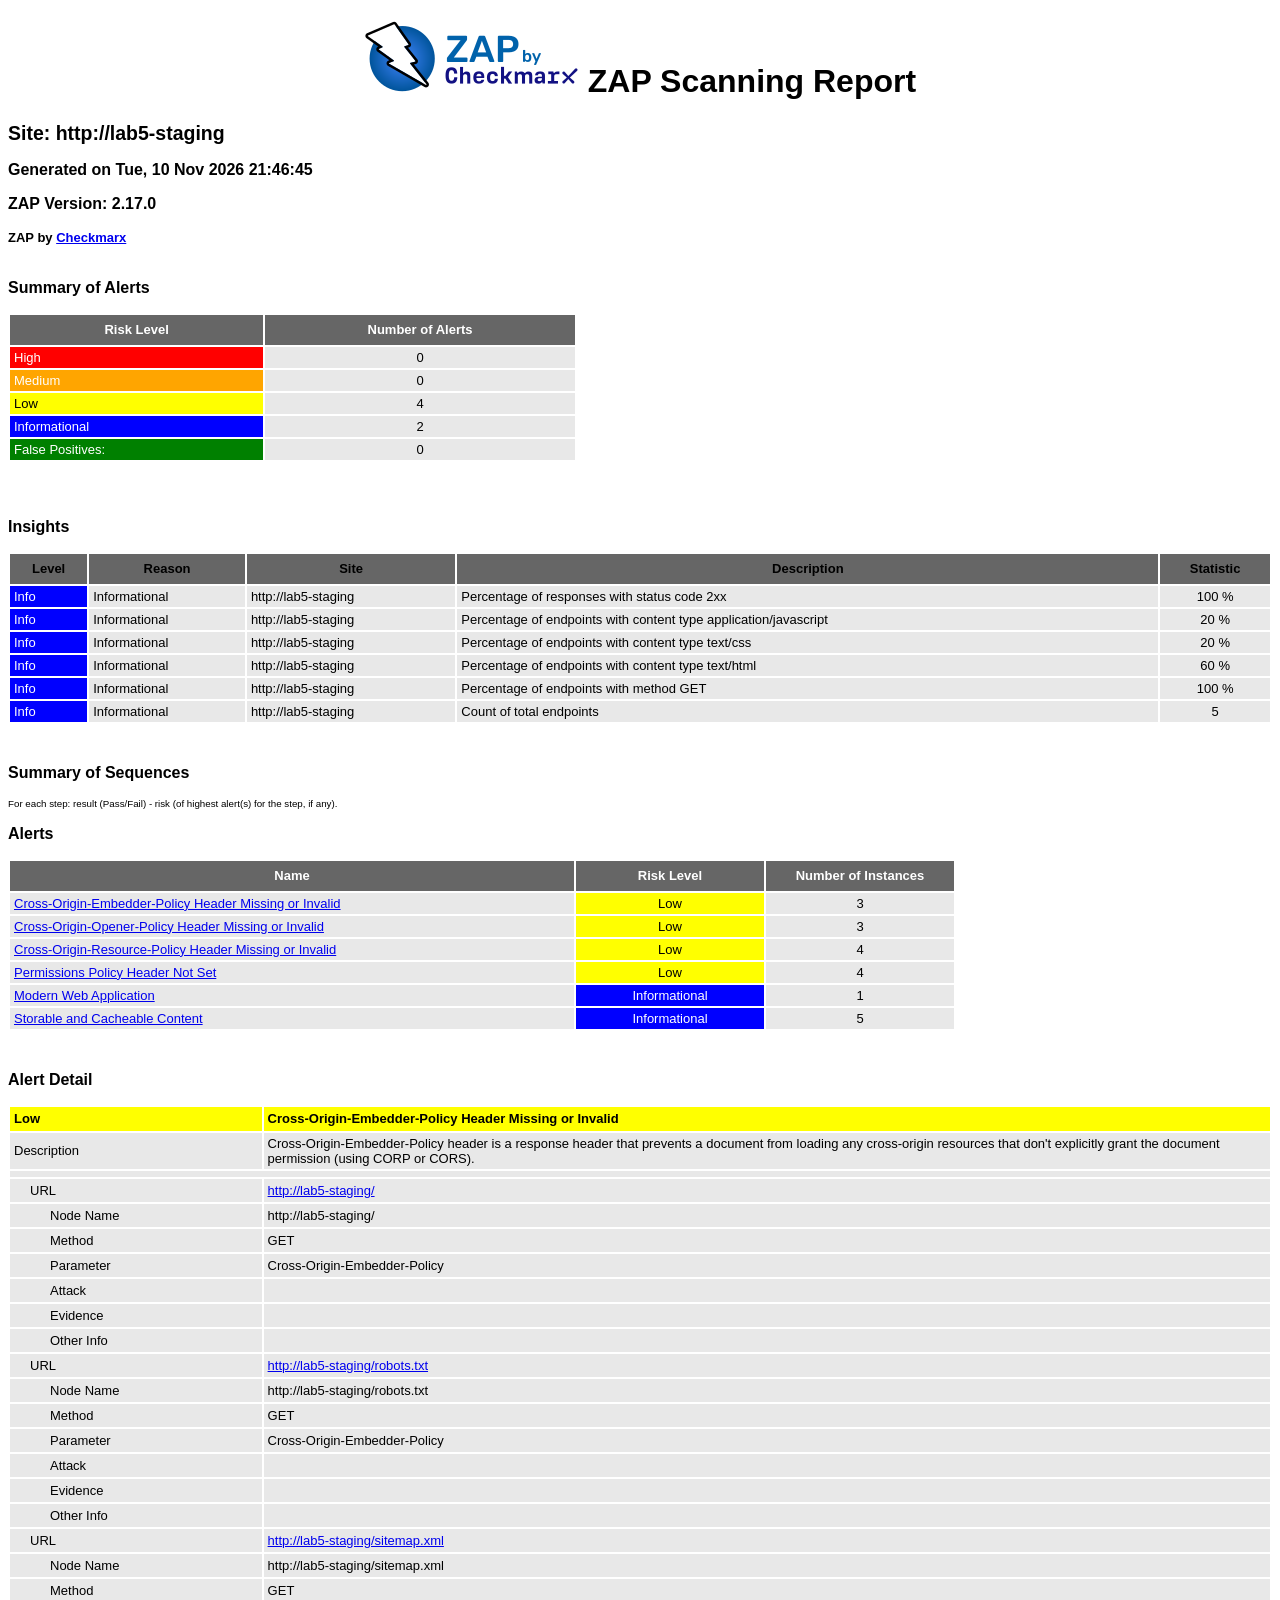
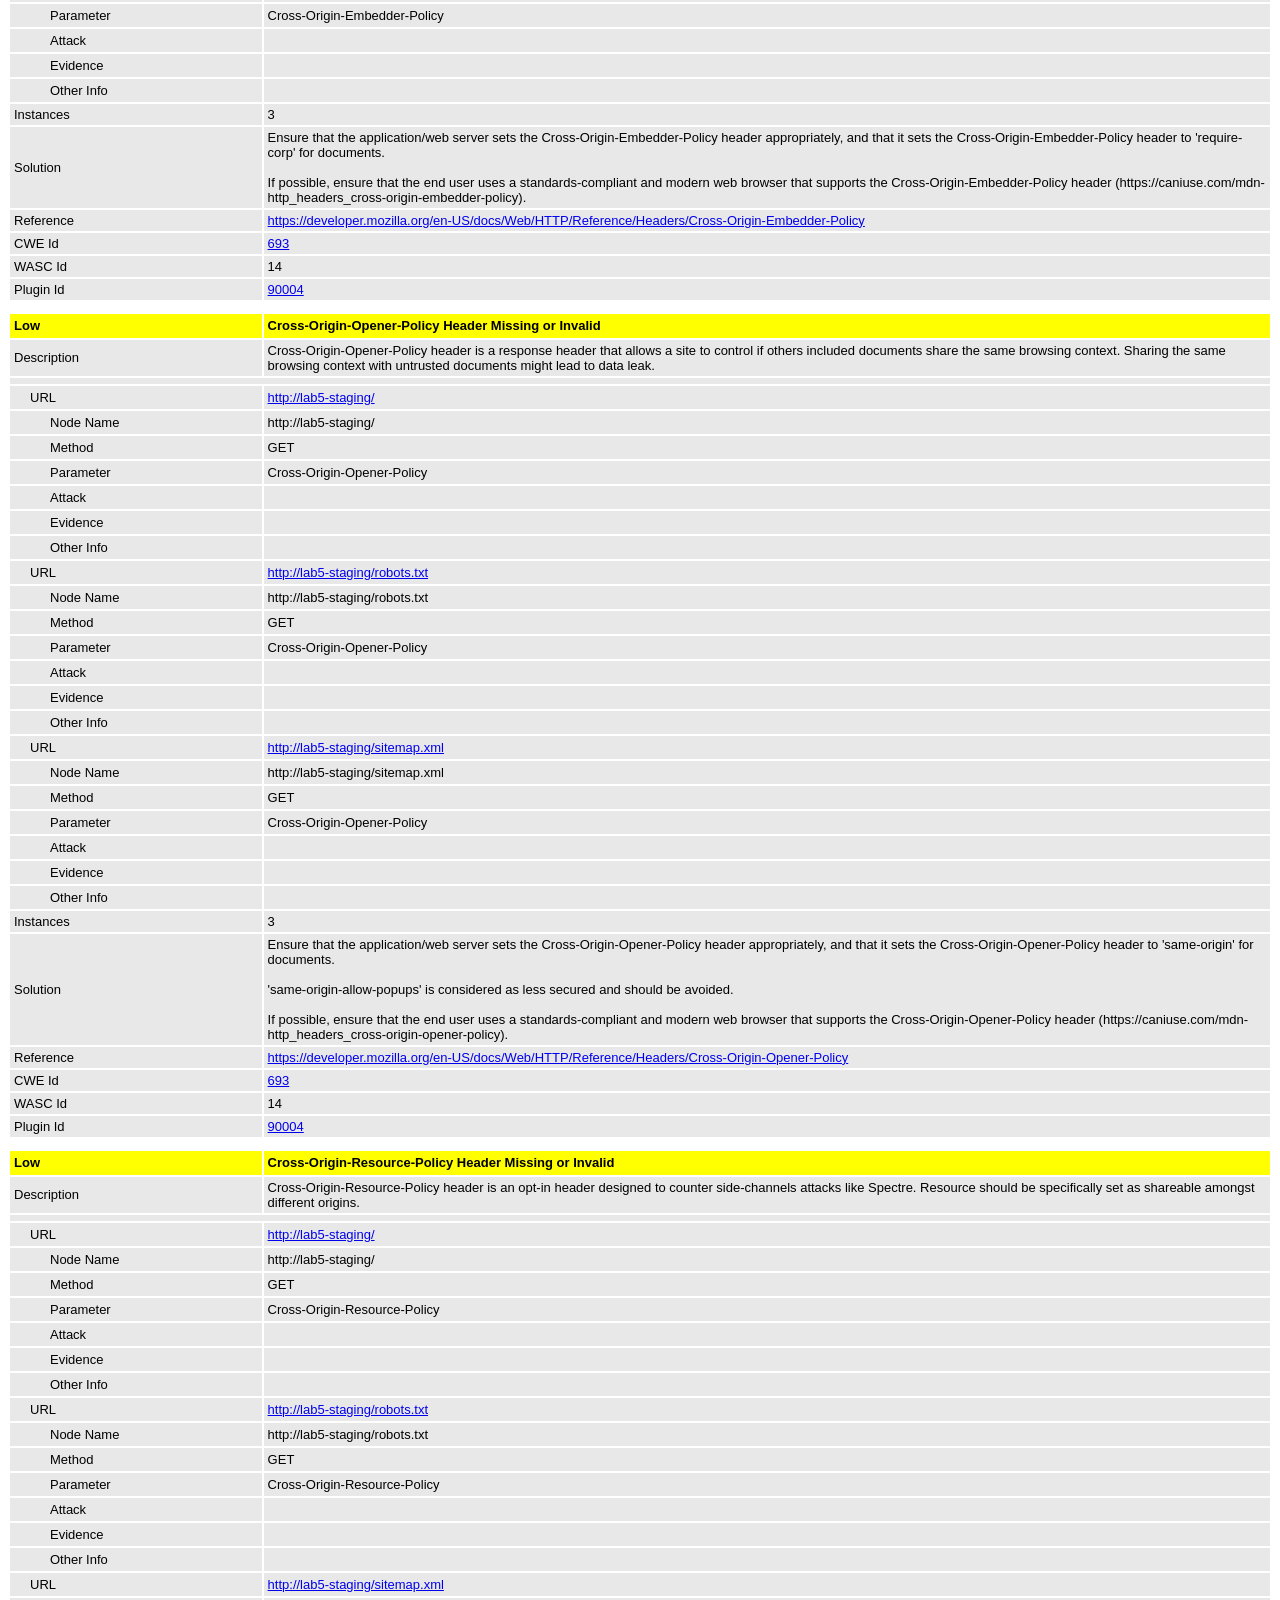
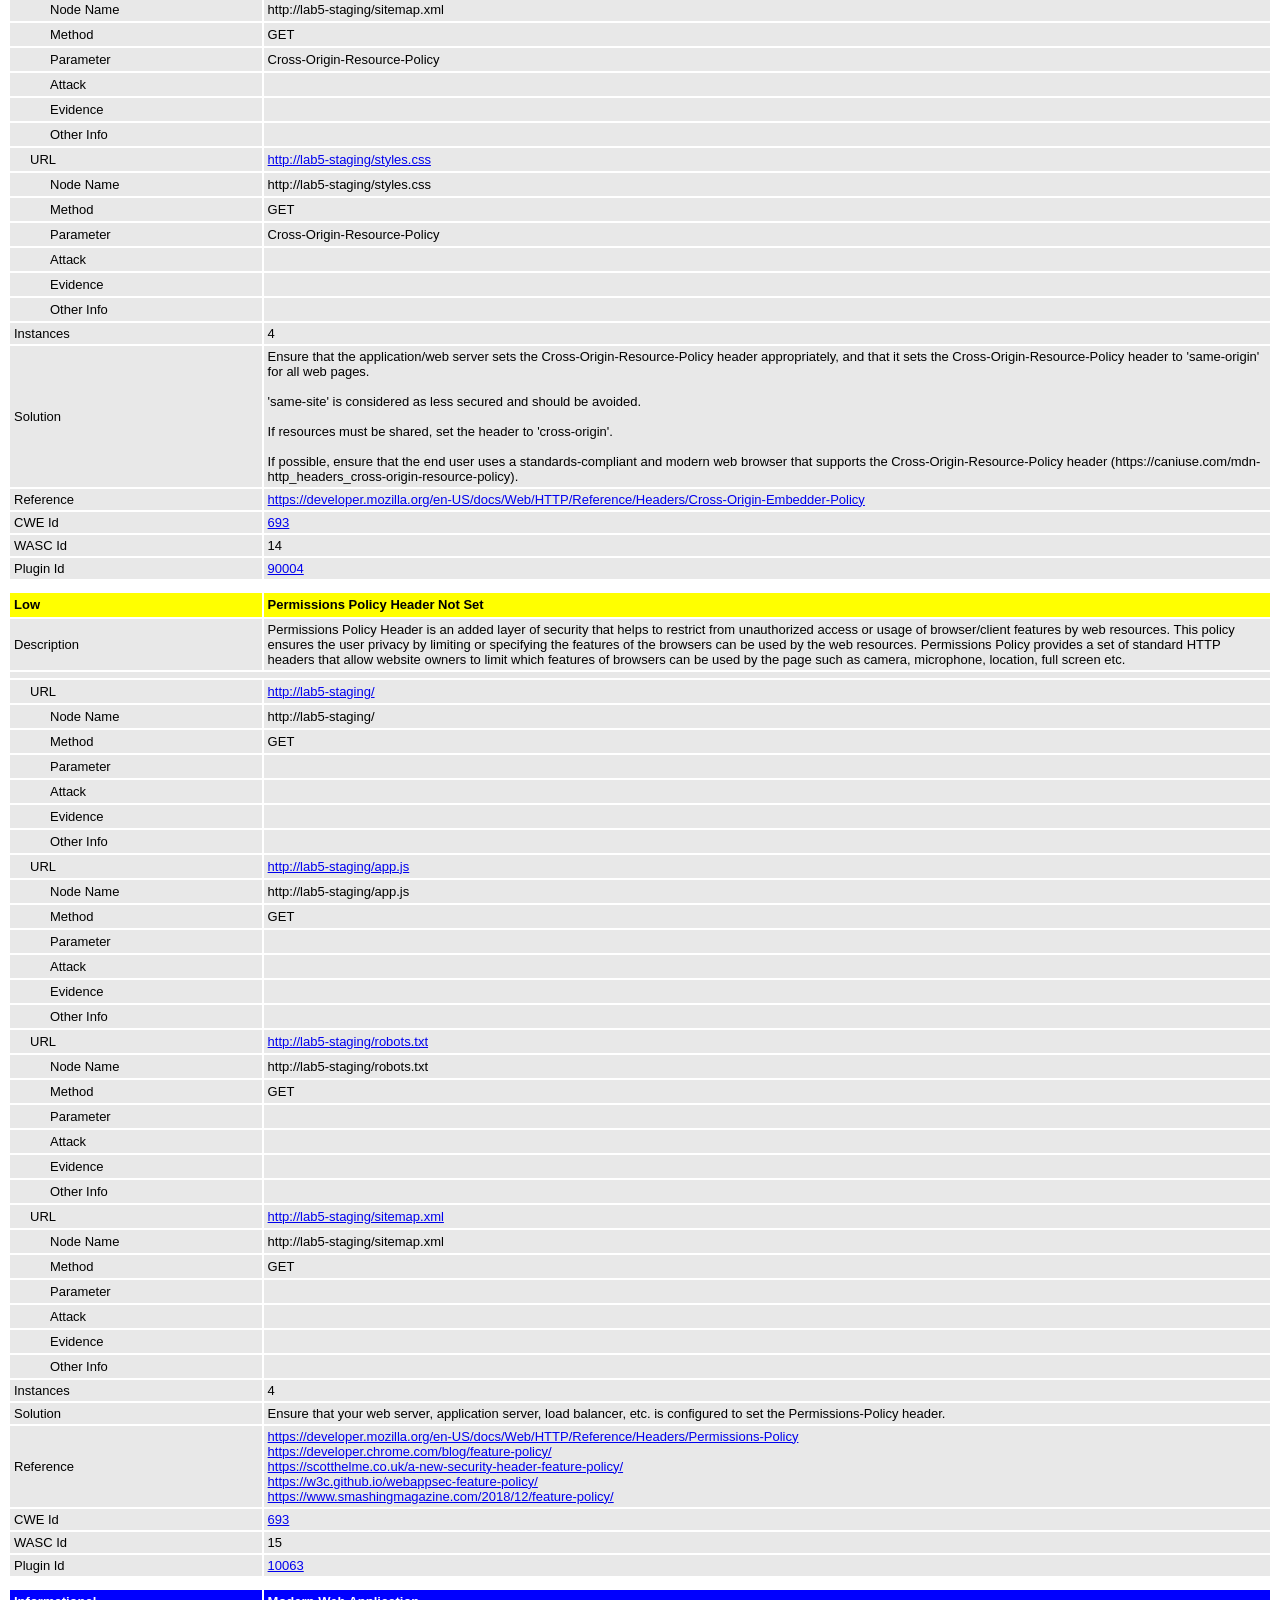
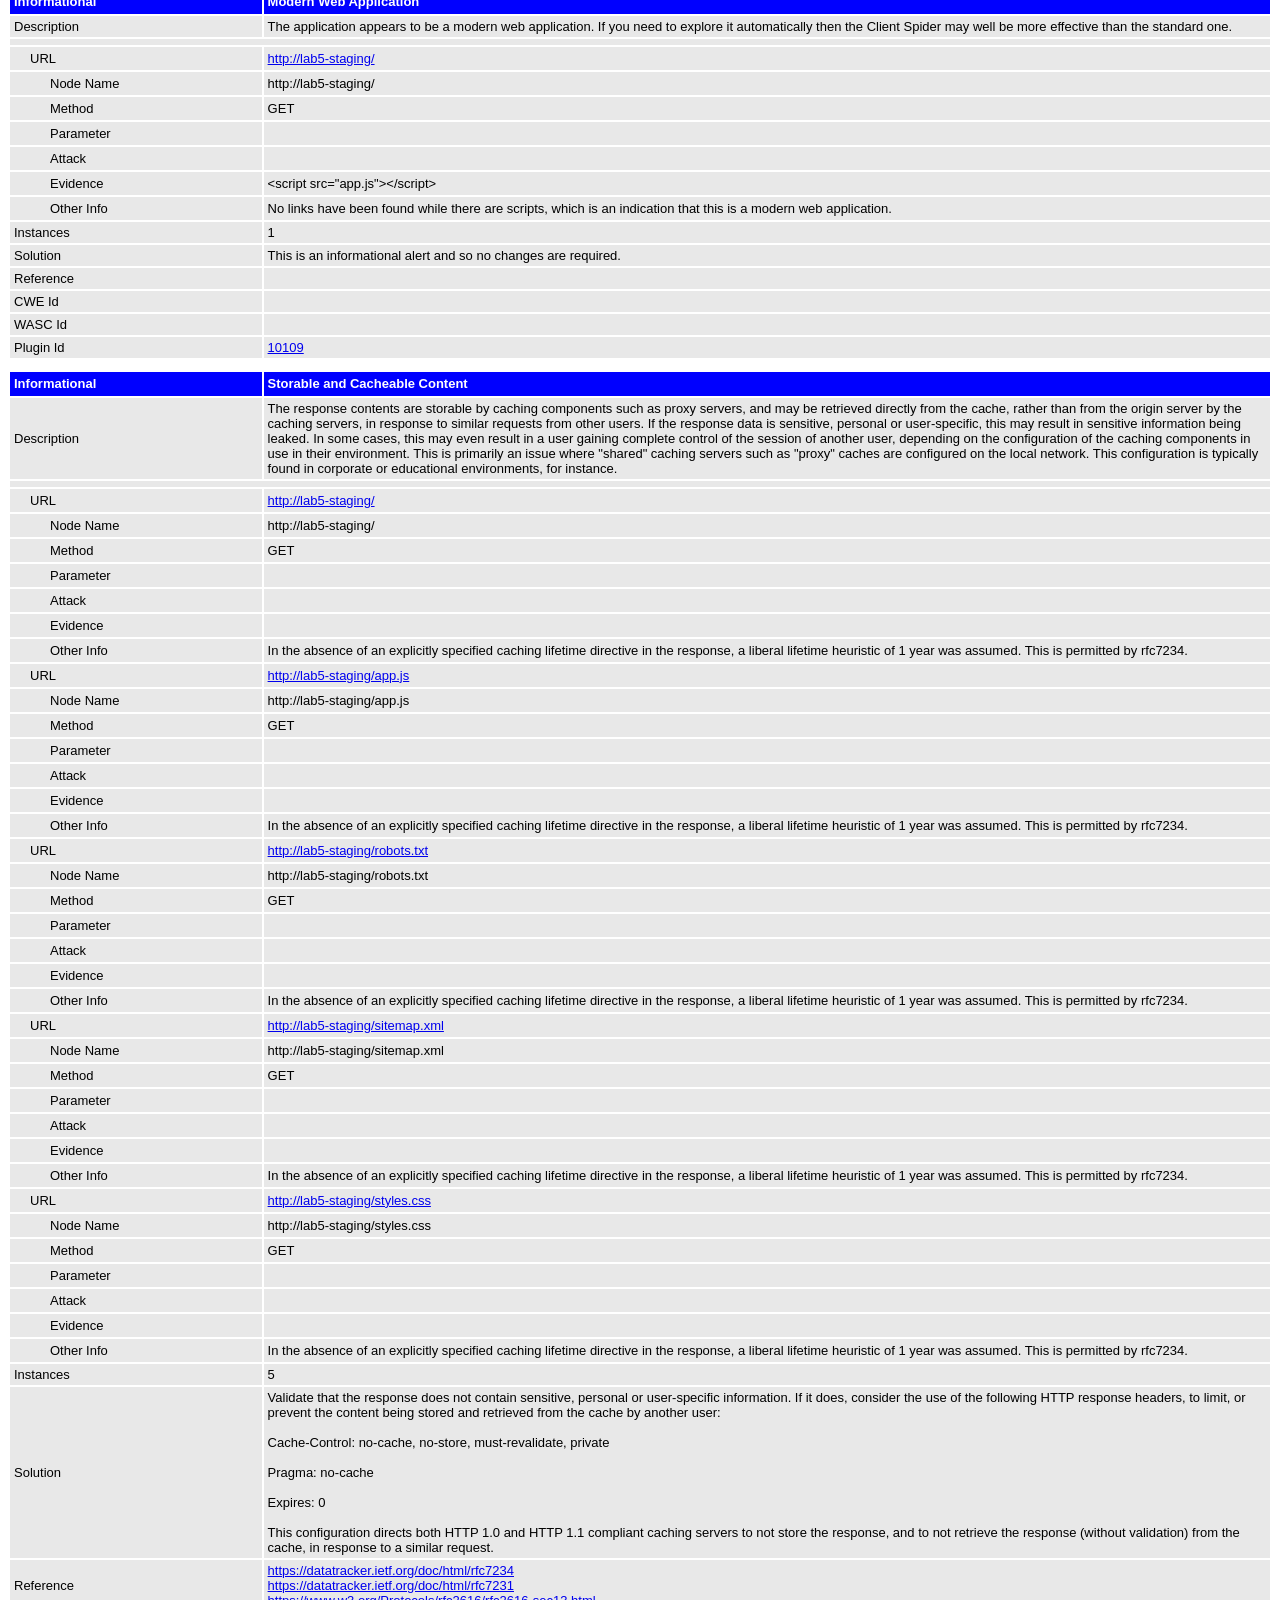
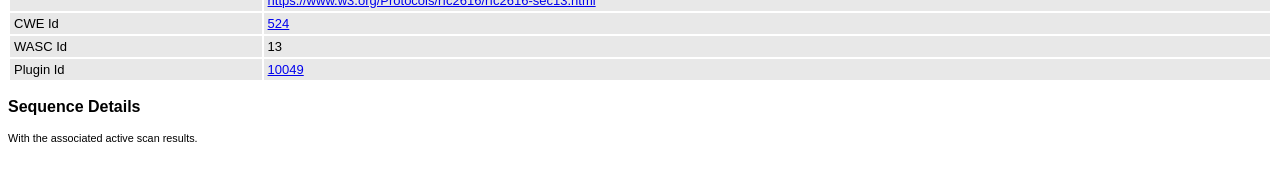
<file: evidence/lab5/despues/zap-despues.html>
<!DOCTYPE html>
<html>
<head>
<META http-equiv="Content-Type" content="text/html; charset=UTF-8" />
<title>ZAP Scanning Report</title>
<style type="text/css">
body {
	font-family: "Helvetica Neue", Helvetica, Arial, sans-serif;
	color: #000;
	font-size: 13px;
}

h1 {
	text-align: center;
	font-weight: bold;
	font-size: 32px
}

h3 {
	font-size: 16px;
}

table {
	border: none;
	font-size: 13px;
}

td, th {
	padding: 3px 4px;
	word-break: break-word;
}

th {
	font-weight: bold;
	background-color: #666666;
}

td {
	background-color: #e8e8e8;
}

.spacer {
	margin: 10px;
}

.spacer-lg {
	margin: 40px;
}

.indent1 {
	padding: 4px 20px;
}

.indent2 {
	padding: 4px 40px;
}

.risk-3 {
	background-color: red;
	color: #FFF;
}

.risk-2 {
	background-color: orange;
	color: #FFF;
}

.risk-1 {
	background-color: yellow;
	color: #000;
}

.risk-0 {
	background-color: blue;
	color: #FFF;
}

.risk--1 {
	background-color: green;
	color: #FFF;
}

.summary {
	width: 45%;
}

.summary th {
	color: #FFF;
}

.summary100 {
	width: 100%;
}

.summary80 {
	width: 80%;
}

.tdconstrainer {
	width: 9.1%;
	padding: 0
}

.alerts {
	width: 75%;
}

.alerts th {
	color: #FFF;
}

.results {
	width: 100%;
}

.results th {
	text-align: left;
}

.left-header {
	display: inline-block;
}

.pass {
	background: green;
	color: white
}

.pass::before {
	content: '\2714';
	color: white
}

.fail {
	background: red;
	color: white
}

.fail::before {
	content: '\2716';
	color: white
}

.alert-3b::before {
	content: '\2691';
	color: red
}

.alert-2b::before {
	content: '\2691 ';
	color: orange
}

.alert-1b::before {
	content: '\2691';
	color: yellow
}

.alert-0b::before {
	content: '\2691';
	color: blue
}

.alert-3a::after {
	content: '\2691';
	color: red
}

.alert-2a::after {
	content: '\2691 ';
	color: orange
}

.alert-1a::after {
	content: '\2691';
	color: yellow
}

.alert-0a::after {
	content: '\2691';
	color: blue
}

.lm2 {
	margin-left: 2em;
}

.smallnote {
	font-size: 0.75em
}

.alwayswhite {
	color: white
}

.script-diagnostic-screenshot {
	display: block;
	max-width: 100%;
	height: auto;
}
</style>
</head>
<body>
	<h1>
		<!-- The ZAP by Checkmark Logo -->
		<img
			src="[data-uri]"
			alt="" />
		ZAP Scanning Report
	</h1>
	<p />
	

	<h2>
		
		Site: http://lab5-staging
		
	</h2>

	<h3>
		Generated on Tue, 10 Nov 2026 21:46:45
	</h3>

	<h3>
		ZAP Version: 2.17.0
	</h3>

	<h4>
		ZAP by <a href="https://checkmarx.com/">Checkmarx</a>
	</h4>

	
		<h3 class="left-header">Summary of Alerts</h3>
		<table class="summary">
			<tr>
				<th width="45%"
					height="24">Risk Level</th>
				<th width="55%"
					align="center">Number of Alerts</th>
			</tr>
			<tr>
				<td class="risk-3">
					<div>High</div>
				</td>
				<td align="center">
					<div>0</div>
				</td>
			</tr>
			<tr>
				<td class="risk-2">
					<div>Medium</div>
				</td>
				<td align="center">
					<div>0</div>
				</td>
			</tr>
			<tr>
				<td class="risk-1">
					<div>Low</div>
				</td>
				<td align="center">
					<div>4</div>
				</td>
			</tr>
			<tr>
				<td class="risk-0">
					<div>Informational</div>
				</td>
				<td align="center">
					<div>2</div>
				</td>
			</tr>
			<tr>
				<td class="risk--1">
					<div>				False Positives:</div>
				</td>
				<td align="center">
					<div>0</div>
				</td>
			</tr>
		</table>
		<div class="spacer-lg"></div>
	
	
	
		<h3 class="left-header">Insights</h3>
		
		<table class="summary100">
			<tr>
				<th height="24">Level</th>
				<th>Reason</th>
				<th>Site</th>
				<th>Description</th>
				<th>Statistic</th>
			</tr>
			
				<tr>
				<td class="risk-0">
					<div>Info</div>
				</td>
				<td>
					<div>Informational</div>
				</td>
				<td>
					<div>http://lab5-staging</div>
				</td>
				<td>
					<div>Percentage of responses with status code 2xx</div>
				</td>
				<td align="center">
					<div>100 %</div>
				</td>
				</tr>
			
				<tr>
				<td class="risk-0">
					<div>Info</div>
				</td>
				<td>
					<div>Informational</div>
				</td>
				<td>
					<div>http://lab5-staging</div>
				</td>
				<td>
					<div>Percentage of endpoints with content type application/javascript</div>
				</td>
				<td align="center">
					<div>20 %</div>
				</td>
				</tr>
			
				<tr>
				<td class="risk-0">
					<div>Info</div>
				</td>
				<td>
					<div>Informational</div>
				</td>
				<td>
					<div>http://lab5-staging</div>
				</td>
				<td>
					<div>Percentage of endpoints with content type text/css</div>
				</td>
				<td align="center">
					<div>20 %</div>
				</td>
				</tr>
			
				<tr>
				<td class="risk-0">
					<div>Info</div>
				</td>
				<td>
					<div>Informational</div>
				</td>
				<td>
					<div>http://lab5-staging</div>
				</td>
				<td>
					<div>Percentage of endpoints with content type text/html</div>
				</td>
				<td align="center">
					<div>60 %</div>
				</td>
				</tr>
			
				<tr>
				<td class="risk-0">
					<div>Info</div>
				</td>
				<td>
					<div>Informational</div>
				</td>
				<td>
					<div>http://lab5-staging</div>
				</td>
				<td>
					<div>Percentage of endpoints with method GET</div>
				</td>
				<td align="center">
					<div>100 %</div>
				</td>
				</tr>
			
				<tr>
				<td class="risk-0">
					<div>Info</div>
				</td>
				<td>
					<div>Informational</div>
				</td>
				<td>
					<div>http://lab5-staging</div>
				</td>
				<td>
					<div>Count of total endpoints</div>
				</td>
				<td align="center">
					<div>5   </div>
				</td>
				</tr>
			
		</table>
		<div class="spacer-lg"></div>
	

	

	
		
			<h3>Summary of Sequences</h3>
			<p class="smallnote">For each step: result (Pass/Fail) - risk (of highest alert(s) for the step, if any).</p>

			
				</table>
			
		
	</th:block>

	
		<h3>Alerts</h3>
		<table class="alerts">
			<tr>
				<th width="60%" height="24">Name</th>
				<th width="20%"
					align="center">Risk Level</th>
				<th width="20%"
					align="center">Number of Instances</th>
			</tr>
			<tr>
				<td><a href="#90004">Cross-Origin-Embedder-Policy Header Missing or Invalid</a></td>
				<td align="center" class="risk-1">Low</td>
				
				
				<td align="center">3</td>
				
			</tr>
			<tr>
				<td><a href="#90004">Cross-Origin-Opener-Policy Header Missing or Invalid</a></td>
				<td align="center" class="risk-1">Low</td>
				
				
				<td align="center">3</td>
				
			</tr>
			<tr>
				<td><a href="#90004">Cross-Origin-Resource-Policy Header Missing or Invalid</a></td>
				<td align="center" class="risk-1">Low</td>
				
				
				<td align="center">4</td>
				
			</tr>
			<tr>
				<td><a href="#10063">Permissions Policy Header Not Set</a></td>
				<td align="center" class="risk-1">Low</td>
				
				
				<td align="center">4</td>
				
			</tr>
			<tr>
				<td><a href="#10109">Modern Web Application</a></td>
				<td align="center" class="risk-0">Informational</td>
				
				
				<td align="center">1</td>
				
			</tr>
			<tr>
				<td><a href="#10049">Storable and Cacheable Content</a></td>
				<td align="center" class="risk-0">Informational</td>
				
				
				<td align="center">5</td>
				
			</tr>
		</table>
		<div class="spacer-lg"></div>
	

	
		<h3>Alert Detail</h3>
		
			<table class="results">
				<tr height="24">
					<th width="20%" class="risk-1"><a
						id="90004"></a>
						<div>Low</div></th>
					<th class="risk-1">Cross-Origin-Embedder-Policy Header Missing or Invalid</th>
				</tr>
				<tr>
					<td width="20%">Description</td>
					<td width="80%">
							<div>Cross-Origin-Embedder-Policy header is a response header that prevents a document from loading any cross-origin resources that don&#39;t explicitly grant the document permission (using CORP or CORS).</div>
							
						</td>
				</tr>
				<TR vAlign="top">
					<TD colspan="2"></TD>
				</TR>
				
					<tr>
						<td width="20%"
							class="indent1">URL</td>
						<td width="80%"><a href="http://lab5-staging/">http://lab5-staging/</a></td>
					</tr>
					<tr>
						<td width="20%"
							class="indent2">Node Name</td>
						<td width="80%">http://lab5-staging/</td>
					</tr>
					<tr>
						<td width="20%"
							class="indent2">Method</td>
						<td width="80%">GET</td>
					</tr>
					<tr>
						<td width="20%"
							class="indent2">Parameter</td>
						<td width="80%">Cross-Origin-Embedder-Policy</td>
					</tr>
					<tr>
						<td width="20%"
							class="indent2">Attack</td>
						<td width="80%"></td>
					</tr>
					<tr>
						<td width="20%"
							class="indent2">Evidence</td>
						<td width="80%"></td>
					</tr>
					<tr>
						<td width="20%"
							class="indent2">Other Info</td>
						<td width="80%"></td>
					</tr>
				
					<tr>
						<td width="20%"
							class="indent1">URL</td>
						<td width="80%"><a href="http://lab5-staging/robots.txt">http://lab5-staging/robots.txt</a></td>
					</tr>
					<tr>
						<td width="20%"
							class="indent2">Node Name</td>
						<td width="80%">http://lab5-staging/robots.txt</td>
					</tr>
					<tr>
						<td width="20%"
							class="indent2">Method</td>
						<td width="80%">GET</td>
					</tr>
					<tr>
						<td width="20%"
							class="indent2">Parameter</td>
						<td width="80%">Cross-Origin-Embedder-Policy</td>
					</tr>
					<tr>
						<td width="20%"
							class="indent2">Attack</td>
						<td width="80%"></td>
					</tr>
					<tr>
						<td width="20%"
							class="indent2">Evidence</td>
						<td width="80%"></td>
					</tr>
					<tr>
						<td width="20%"
							class="indent2">Other Info</td>
						<td width="80%"></td>
					</tr>
				
					<tr>
						<td width="20%"
							class="indent1">URL</td>
						<td width="80%"><a href="http://lab5-staging/sitemap.xml">http://lab5-staging/sitemap.xml</a></td>
					</tr>
					<tr>
						<td width="20%"
							class="indent2">Node Name</td>
						<td width="80%">http://lab5-staging/sitemap.xml</td>
					</tr>
					<tr>
						<td width="20%"
							class="indent2">Method</td>
						<td width="80%">GET</td>
					</tr>
					<tr>
						<td width="20%"
							class="indent2">Parameter</td>
						<td width="80%">Cross-Origin-Embedder-Policy</td>
					</tr>
					<tr>
						<td width="20%"
							class="indent2">Attack</td>
						<td width="80%"></td>
					</tr>
					<tr>
						<td width="20%"
							class="indent2">Evidence</td>
						<td width="80%"></td>
					</tr>
					<tr>
						<td width="20%"
							class="indent2">Other Info</td>
						<td width="80%"></td>
					</tr>
				
				<tr>
					<td width="20%">Instances</td>
					
					
					<td width="80%">3</td>
					
				</tr>
				<tr>
					<td width="20%">Solution</td>
					<td width="80%">
							<div>Ensure that the application/web server sets the Cross-Origin-Embedder-Policy header appropriately, and that it sets the Cross-Origin-Embedder-Policy header to &#39;require-corp&#39; for documents.</div>
							<br />
						
							<div>If possible, ensure that the end user uses a standards-compliant and modern web browser that supports the Cross-Origin-Embedder-Policy header (https://caniuse.com/mdn-http_headers_cross-origin-embedder-policy).</div>
							
						</td>
				</tr>
				<tr>
					<td width="20%">Reference</td>
					<td width="80%">
							<a href="https://developer.mozilla.org/en-US/docs/Web/HTTP/Reference/Headers/Cross-Origin-Embedder-Policy">https://developer.mozilla.org/en-US/docs/Web/HTTP/Reference/Headers/Cross-Origin-Embedder-Policy</a>
							
						</td>
				</tr>
				<tr>
					<td width="20%">CWE Id</td>
					<td width="80%"><a
						href="https://cwe.mitre.org/data/definitions/693.html">693</a></td>
				</tr>
				<tr>
					<td width="20%">WASC Id</td>
					<td width="80%">14</td>
				</tr>
				<tr>
					<td width="20%">Plugin Id</td>
					<td width="80%"><a
						href="https://www.zaproxy.org/docs/alerts/90004/">90004</a></td>
				</tr>
			</table>
			<div class="spacer"></div>
		
			<table class="results">
				<tr height="24">
					<th width="20%" class="risk-1"><a
						id="90004"></a>
						<div>Low</div></th>
					<th class="risk-1">Cross-Origin-Opener-Policy Header Missing or Invalid</th>
				</tr>
				<tr>
					<td width="20%">Description</td>
					<td width="80%">
							<div>Cross-Origin-Opener-Policy header is a response header that allows a site to control if others included documents share the same browsing context. Sharing the same browsing context with untrusted documents might lead to data leak.</div>
							
						</td>
				</tr>
				<TR vAlign="top">
					<TD colspan="2"></TD>
				</TR>
				
					<tr>
						<td width="20%"
							class="indent1">URL</td>
						<td width="80%"><a href="http://lab5-staging/">http://lab5-staging/</a></td>
					</tr>
					<tr>
						<td width="20%"
							class="indent2">Node Name</td>
						<td width="80%">http://lab5-staging/</td>
					</tr>
					<tr>
						<td width="20%"
							class="indent2">Method</td>
						<td width="80%">GET</td>
					</tr>
					<tr>
						<td width="20%"
							class="indent2">Parameter</td>
						<td width="80%">Cross-Origin-Opener-Policy</td>
					</tr>
					<tr>
						<td width="20%"
							class="indent2">Attack</td>
						<td width="80%"></td>
					</tr>
					<tr>
						<td width="20%"
							class="indent2">Evidence</td>
						<td width="80%"></td>
					</tr>
					<tr>
						<td width="20%"
							class="indent2">Other Info</td>
						<td width="80%"></td>
					</tr>
				
					<tr>
						<td width="20%"
							class="indent1">URL</td>
						<td width="80%"><a href="http://lab5-staging/robots.txt">http://lab5-staging/robots.txt</a></td>
					</tr>
					<tr>
						<td width="20%"
							class="indent2">Node Name</td>
						<td width="80%">http://lab5-staging/robots.txt</td>
					</tr>
					<tr>
						<td width="20%"
							class="indent2">Method</td>
						<td width="80%">GET</td>
					</tr>
					<tr>
						<td width="20%"
							class="indent2">Parameter</td>
						<td width="80%">Cross-Origin-Opener-Policy</td>
					</tr>
					<tr>
						<td width="20%"
							class="indent2">Attack</td>
						<td width="80%"></td>
					</tr>
					<tr>
						<td width="20%"
							class="indent2">Evidence</td>
						<td width="80%"></td>
					</tr>
					<tr>
						<td width="20%"
							class="indent2">Other Info</td>
						<td width="80%"></td>
					</tr>
				
					<tr>
						<td width="20%"
							class="indent1">URL</td>
						<td width="80%"><a href="http://lab5-staging/sitemap.xml">http://lab5-staging/sitemap.xml</a></td>
					</tr>
					<tr>
						<td width="20%"
							class="indent2">Node Name</td>
						<td width="80%">http://lab5-staging/sitemap.xml</td>
					</tr>
					<tr>
						<td width="20%"
							class="indent2">Method</td>
						<td width="80%">GET</td>
					</tr>
					<tr>
						<td width="20%"
							class="indent2">Parameter</td>
						<td width="80%">Cross-Origin-Opener-Policy</td>
					</tr>
					<tr>
						<td width="20%"
							class="indent2">Attack</td>
						<td width="80%"></td>
					</tr>
					<tr>
						<td width="20%"
							class="indent2">Evidence</td>
						<td width="80%"></td>
					</tr>
					<tr>
						<td width="20%"
							class="indent2">Other Info</td>
						<td width="80%"></td>
					</tr>
				
				<tr>
					<td width="20%">Instances</td>
					
					
					<td width="80%">3</td>
					
				</tr>
				<tr>
					<td width="20%">Solution</td>
					<td width="80%">
							<div>Ensure that the application/web server sets the Cross-Origin-Opener-Policy header appropriately, and that it sets the Cross-Origin-Opener-Policy header to &#39;same-origin&#39; for documents.</div>
							<br />
						
							<div>&#39;same-origin-allow-popups&#39; is considered as less secured and should be avoided.</div>
							<br />
						
							<div>If possible, ensure that the end user uses a standards-compliant and modern web browser that supports the Cross-Origin-Opener-Policy header (https://caniuse.com/mdn-http_headers_cross-origin-opener-policy).</div>
							
						</td>
				</tr>
				<tr>
					<td width="20%">Reference</td>
					<td width="80%">
							<a href="https://developer.mozilla.org/en-US/docs/Web/HTTP/Reference/Headers/Cross-Origin-Opener-Policy">https://developer.mozilla.org/en-US/docs/Web/HTTP/Reference/Headers/Cross-Origin-Opener-Policy</a>
							
						</td>
				</tr>
				<tr>
					<td width="20%">CWE Id</td>
					<td width="80%"><a
						href="https://cwe.mitre.org/data/definitions/693.html">693</a></td>
				</tr>
				<tr>
					<td width="20%">WASC Id</td>
					<td width="80%">14</td>
				</tr>
				<tr>
					<td width="20%">Plugin Id</td>
					<td width="80%"><a
						href="https://www.zaproxy.org/docs/alerts/90004/">90004</a></td>
				</tr>
			</table>
			<div class="spacer"></div>
		
			<table class="results">
				<tr height="24">
					<th width="20%" class="risk-1"><a
						id="90004"></a>
						<div>Low</div></th>
					<th class="risk-1">Cross-Origin-Resource-Policy Header Missing or Invalid</th>
				</tr>
				<tr>
					<td width="20%">Description</td>
					<td width="80%">
							<div>Cross-Origin-Resource-Policy header is an opt-in header designed to counter side-channels attacks like Spectre. Resource should be specifically set as shareable amongst different origins.</div>
							
						</td>
				</tr>
				<TR vAlign="top">
					<TD colspan="2"></TD>
				</TR>
				
					<tr>
						<td width="20%"
							class="indent1">URL</td>
						<td width="80%"><a href="http://lab5-staging/">http://lab5-staging/</a></td>
					</tr>
					<tr>
						<td width="20%"
							class="indent2">Node Name</td>
						<td width="80%">http://lab5-staging/</td>
					</tr>
					<tr>
						<td width="20%"
							class="indent2">Method</td>
						<td width="80%">GET</td>
					</tr>
					<tr>
						<td width="20%"
							class="indent2">Parameter</td>
						<td width="80%">Cross-Origin-Resource-Policy</td>
					</tr>
					<tr>
						<td width="20%"
							class="indent2">Attack</td>
						<td width="80%"></td>
					</tr>
					<tr>
						<td width="20%"
							class="indent2">Evidence</td>
						<td width="80%"></td>
					</tr>
					<tr>
						<td width="20%"
							class="indent2">Other Info</td>
						<td width="80%"></td>
					</tr>
				
					<tr>
						<td width="20%"
							class="indent1">URL</td>
						<td width="80%"><a href="http://lab5-staging/robots.txt">http://lab5-staging/robots.txt</a></td>
					</tr>
					<tr>
						<td width="20%"
							class="indent2">Node Name</td>
						<td width="80%">http://lab5-staging/robots.txt</td>
					</tr>
					<tr>
						<td width="20%"
							class="indent2">Method</td>
						<td width="80%">GET</td>
					</tr>
					<tr>
						<td width="20%"
							class="indent2">Parameter</td>
						<td width="80%">Cross-Origin-Resource-Policy</td>
					</tr>
					<tr>
						<td width="20%"
							class="indent2">Attack</td>
						<td width="80%"></td>
					</tr>
					<tr>
						<td width="20%"
							class="indent2">Evidence</td>
						<td width="80%"></td>
					</tr>
					<tr>
						<td width="20%"
							class="indent2">Other Info</td>
						<td width="80%"></td>
					</tr>
				
					<tr>
						<td width="20%"
							class="indent1">URL</td>
						<td width="80%"><a href="http://lab5-staging/sitemap.xml">http://lab5-staging/sitemap.xml</a></td>
					</tr>
					<tr>
						<td width="20%"
							class="indent2">Node Name</td>
						<td width="80%">http://lab5-staging/sitemap.xml</td>
					</tr>
					<tr>
						<td width="20%"
							class="indent2">Method</td>
						<td width="80%">GET</td>
					</tr>
					<tr>
						<td width="20%"
							class="indent2">Parameter</td>
						<td width="80%">Cross-Origin-Resource-Policy</td>
					</tr>
					<tr>
						<td width="20%"
							class="indent2">Attack</td>
						<td width="80%"></td>
					</tr>
					<tr>
						<td width="20%"
							class="indent2">Evidence</td>
						<td width="80%"></td>
					</tr>
					<tr>
						<td width="20%"
							class="indent2">Other Info</td>
						<td width="80%"></td>
					</tr>
				
					<tr>
						<td width="20%"
							class="indent1">URL</td>
						<td width="80%"><a href="http://lab5-staging/styles.css">http://lab5-staging/styles.css</a></td>
					</tr>
					<tr>
						<td width="20%"
							class="indent2">Node Name</td>
						<td width="80%">http://lab5-staging/styles.css</td>
					</tr>
					<tr>
						<td width="20%"
							class="indent2">Method</td>
						<td width="80%">GET</td>
					</tr>
					<tr>
						<td width="20%"
							class="indent2">Parameter</td>
						<td width="80%">Cross-Origin-Resource-Policy</td>
					</tr>
					<tr>
						<td width="20%"
							class="indent2">Attack</td>
						<td width="80%"></td>
					</tr>
					<tr>
						<td width="20%"
							class="indent2">Evidence</td>
						<td width="80%"></td>
					</tr>
					<tr>
						<td width="20%"
							class="indent2">Other Info</td>
						<td width="80%"></td>
					</tr>
				
				<tr>
					<td width="20%">Instances</td>
					
					
					<td width="80%">4</td>
					
				</tr>
				<tr>
					<td width="20%">Solution</td>
					<td width="80%">
							<div>Ensure that the application/web server sets the Cross-Origin-Resource-Policy header appropriately, and that it sets the Cross-Origin-Resource-Policy header to &#39;same-origin&#39; for all web pages.</div>
							<br />
						
							<div>&#39;same-site&#39; is considered as less secured and should be avoided.</div>
							<br />
						
							<div>If resources must be shared, set the header to &#39;cross-origin&#39;.</div>
							<br />
						
							<div>If possible, ensure that the end user uses a standards-compliant and modern web browser that supports the Cross-Origin-Resource-Policy header (https://caniuse.com/mdn-http_headers_cross-origin-resource-policy).</div>
							
						</td>
				</tr>
				<tr>
					<td width="20%">Reference</td>
					<td width="80%">
							<a href="https://developer.mozilla.org/en-US/docs/Web/HTTP/Reference/Headers/Cross-Origin-Embedder-Policy">https://developer.mozilla.org/en-US/docs/Web/HTTP/Reference/Headers/Cross-Origin-Embedder-Policy</a>
							
						</td>
				</tr>
				<tr>
					<td width="20%">CWE Id</td>
					<td width="80%"><a
						href="https://cwe.mitre.org/data/definitions/693.html">693</a></td>
				</tr>
				<tr>
					<td width="20%">WASC Id</td>
					<td width="80%">14</td>
				</tr>
				<tr>
					<td width="20%">Plugin Id</td>
					<td width="80%"><a
						href="https://www.zaproxy.org/docs/alerts/90004/">90004</a></td>
				</tr>
			</table>
			<div class="spacer"></div>
		
			<table class="results">
				<tr height="24">
					<th width="20%" class="risk-1"><a
						id="10063"></a>
						<div>Low</div></th>
					<th class="risk-1">Permissions Policy Header Not Set</th>
				</tr>
				<tr>
					<td width="20%">Description</td>
					<td width="80%">
							<div>Permissions Policy Header is an added layer of security that helps to restrict from unauthorized access or usage of browser/client features by web resources. This policy ensures the user privacy by limiting or specifying the features of the browsers can be used by the web resources. Permissions Policy provides a set of standard HTTP headers that allow website owners to limit which features of browsers can be used by the page such as camera, microphone, location, full screen etc.</div>
							
						</td>
				</tr>
				<TR vAlign="top">
					<TD colspan="2"></TD>
				</TR>
				
					<tr>
						<td width="20%"
							class="indent1">URL</td>
						<td width="80%"><a href="http://lab5-staging/">http://lab5-staging/</a></td>
					</tr>
					<tr>
						<td width="20%"
							class="indent2">Node Name</td>
						<td width="80%">http://lab5-staging/</td>
					</tr>
					<tr>
						<td width="20%"
							class="indent2">Method</td>
						<td width="80%">GET</td>
					</tr>
					<tr>
						<td width="20%"
							class="indent2">Parameter</td>
						<td width="80%"></td>
					</tr>
					<tr>
						<td width="20%"
							class="indent2">Attack</td>
						<td width="80%"></td>
					</tr>
					<tr>
						<td width="20%"
							class="indent2">Evidence</td>
						<td width="80%"></td>
					</tr>
					<tr>
						<td width="20%"
							class="indent2">Other Info</td>
						<td width="80%"></td>
					</tr>
				
					<tr>
						<td width="20%"
							class="indent1">URL</td>
						<td width="80%"><a href="http://lab5-staging/app.js">http://lab5-staging/app.js</a></td>
					</tr>
					<tr>
						<td width="20%"
							class="indent2">Node Name</td>
						<td width="80%">http://lab5-staging/app.js</td>
					</tr>
					<tr>
						<td width="20%"
							class="indent2">Method</td>
						<td width="80%">GET</td>
					</tr>
					<tr>
						<td width="20%"
							class="indent2">Parameter</td>
						<td width="80%"></td>
					</tr>
					<tr>
						<td width="20%"
							class="indent2">Attack</td>
						<td width="80%"></td>
					</tr>
					<tr>
						<td width="20%"
							class="indent2">Evidence</td>
						<td width="80%"></td>
					</tr>
					<tr>
						<td width="20%"
							class="indent2">Other Info</td>
						<td width="80%"></td>
					</tr>
				
					<tr>
						<td width="20%"
							class="indent1">URL</td>
						<td width="80%"><a href="http://lab5-staging/robots.txt">http://lab5-staging/robots.txt</a></td>
					</tr>
					<tr>
						<td width="20%"
							class="indent2">Node Name</td>
						<td width="80%">http://lab5-staging/robots.txt</td>
					</tr>
					<tr>
						<td width="20%"
							class="indent2">Method</td>
						<td width="80%">GET</td>
					</tr>
					<tr>
						<td width="20%"
							class="indent2">Parameter</td>
						<td width="80%"></td>
					</tr>
					<tr>
						<td width="20%"
							class="indent2">Attack</td>
						<td width="80%"></td>
					</tr>
					<tr>
						<td width="20%"
							class="indent2">Evidence</td>
						<td width="80%"></td>
					</tr>
					<tr>
						<td width="20%"
							class="indent2">Other Info</td>
						<td width="80%"></td>
					</tr>
				
					<tr>
						<td width="20%"
							class="indent1">URL</td>
						<td width="80%"><a href="http://lab5-staging/sitemap.xml">http://lab5-staging/sitemap.xml</a></td>
					</tr>
					<tr>
						<td width="20%"
							class="indent2">Node Name</td>
						<td width="80%">http://lab5-staging/sitemap.xml</td>
					</tr>
					<tr>
						<td width="20%"
							class="indent2">Method</td>
						<td width="80%">GET</td>
					</tr>
					<tr>
						<td width="20%"
							class="indent2">Parameter</td>
						<td width="80%"></td>
					</tr>
					<tr>
						<td width="20%"
							class="indent2">Attack</td>
						<td width="80%"></td>
					</tr>
					<tr>
						<td width="20%"
							class="indent2">Evidence</td>
						<td width="80%"></td>
					</tr>
					<tr>
						<td width="20%"
							class="indent2">Other Info</td>
						<td width="80%"></td>
					</tr>
				
				<tr>
					<td width="20%">Instances</td>
					
					
					<td width="80%">4</td>
					
				</tr>
				<tr>
					<td width="20%">Solution</td>
					<td width="80%">
							<div>Ensure that your web server, application server, load balancer, etc. is configured to set the Permissions-Policy header.</div>
							
						</td>
				</tr>
				<tr>
					<td width="20%">Reference</td>
					<td width="80%">
							<a href="https://developer.mozilla.org/en-US/docs/Web/HTTP/Reference/Headers/Permissions-Policy">https://developer.mozilla.org/en-US/docs/Web/HTTP/Reference/Headers/Permissions-Policy</a>
							<br />
						
							<a href="https://developer.chrome.com/blog/feature-policy/">https://developer.chrome.com/blog/feature-policy/</a>
							<br />
						
							<a href="https://scotthelme.co.uk/a-new-security-header-feature-policy/">https://scotthelme.co.uk/a-new-security-header-feature-policy/</a>
							<br />
						
							<a href="https://w3c.github.io/webappsec-feature-policy/">https://w3c.github.io/webappsec-feature-policy/</a>
							<br />
						
							<a href="https://www.smashingmagazine.com/2018/12/feature-policy/">https://www.smashingmagazine.com/2018/12/feature-policy/</a>
							
						</td>
				</tr>
				<tr>
					<td width="20%">CWE Id</td>
					<td width="80%"><a
						href="https://cwe.mitre.org/data/definitions/693.html">693</a></td>
				</tr>
				<tr>
					<td width="20%">WASC Id</td>
					<td width="80%">15</td>
				</tr>
				<tr>
					<td width="20%">Plugin Id</td>
					<td width="80%"><a
						href="https://www.zaproxy.org/docs/alerts/10063/">10063</a></td>
				</tr>
			</table>
			<div class="spacer"></div>
		
			<table class="results">
				<tr height="24">
					<th width="20%" class="risk-0"><a
						id="10109"></a>
						<div>Informational</div></th>
					<th class="risk-0">Modern Web Application</th>
				</tr>
				<tr>
					<td width="20%">Description</td>
					<td width="80%">
							<div>The application appears to be a modern web application. If you need to explore it automatically then the Client Spider may well be more effective than the standard one.</div>
							
						</td>
				</tr>
				<TR vAlign="top">
					<TD colspan="2"></TD>
				</TR>
				
					<tr>
						<td width="20%"
							class="indent1">URL</td>
						<td width="80%"><a href="http://lab5-staging/">http://lab5-staging/</a></td>
					</tr>
					<tr>
						<td width="20%"
							class="indent2">Node Name</td>
						<td width="80%">http://lab5-staging/</td>
					</tr>
					<tr>
						<td width="20%"
							class="indent2">Method</td>
						<td width="80%">GET</td>
					</tr>
					<tr>
						<td width="20%"
							class="indent2">Parameter</td>
						<td width="80%"></td>
					</tr>
					<tr>
						<td width="20%"
							class="indent2">Attack</td>
						<td width="80%"></td>
					</tr>
					<tr>
						<td width="20%"
							class="indent2">Evidence</td>
						<td width="80%">&lt;script src=&quot;app.js&quot;&gt;&lt;/script&gt;</td>
					</tr>
					<tr>
						<td width="20%"
							class="indent2">Other Info</td>
						<td width="80%">
							<div>No links have been found while there are scripts, which is an indication that this is a modern web application.</div>
							
						</td>
					</tr>
				
				<tr>
					<td width="20%">Instances</td>
					
					
					<td width="80%">1</td>
					
				</tr>
				<tr>
					<td width="20%">Solution</td>
					<td width="80%">
							<div>This is an informational alert and so no changes are required.</div>
							
						</td>
				</tr>
				<tr>
					<td width="20%">Reference</td>
					<td width="80%"></td>
				</tr>
				<tr>
					<td width="20%">CWE Id</td>
					<td width="80%"></td>
				</tr>
				<tr>
					<td width="20%">WASC Id</td>
					<td width="80%"></td>
				</tr>
				<tr>
					<td width="20%">Plugin Id</td>
					<td width="80%"><a
						href="https://www.zaproxy.org/docs/alerts/10109/">10109</a></td>
				</tr>
			</table>
			<div class="spacer"></div>
		
			<table class="results">
				<tr height="24">
					<th width="20%" class="risk-0"><a
						id="10049"></a>
						<div>Informational</div></th>
					<th class="risk-0">Storable and Cacheable Content</th>
				</tr>
				<tr>
					<td width="20%">Description</td>
					<td width="80%">
							<div>The response contents are storable by caching components such as proxy servers, and may be retrieved directly from the cache, rather than from the origin server by the caching servers, in response to similar requests from other users. If the response data is sensitive, personal or user-specific, this may result in sensitive information being leaked. In some cases, this may even result in a user gaining complete control of the session of another user, depending on the configuration of the caching components in use in their environment. This is primarily an issue where &quot;shared&quot; caching servers such as &quot;proxy&quot; caches are configured on the local network. This configuration is typically found in corporate or educational environments, for instance.</div>
							
						</td>
				</tr>
				<TR vAlign="top">
					<TD colspan="2"></TD>
				</TR>
				
					<tr>
						<td width="20%"
							class="indent1">URL</td>
						<td width="80%"><a href="http://lab5-staging/">http://lab5-staging/</a></td>
					</tr>
					<tr>
						<td width="20%"
							class="indent2">Node Name</td>
						<td width="80%">http://lab5-staging/</td>
					</tr>
					<tr>
						<td width="20%"
							class="indent2">Method</td>
						<td width="80%">GET</td>
					</tr>
					<tr>
						<td width="20%"
							class="indent2">Parameter</td>
						<td width="80%"></td>
					</tr>
					<tr>
						<td width="20%"
							class="indent2">Attack</td>
						<td width="80%"></td>
					</tr>
					<tr>
						<td width="20%"
							class="indent2">Evidence</td>
						<td width="80%"></td>
					</tr>
					<tr>
						<td width="20%"
							class="indent2">Other Info</td>
						<td width="80%">
							<div>In the absence of an explicitly specified caching lifetime directive in the response, a liberal lifetime heuristic of 1 year was assumed. This is permitted by rfc7234.</div>
							
						</td>
					</tr>
				
					<tr>
						<td width="20%"
							class="indent1">URL</td>
						<td width="80%"><a href="http://lab5-staging/app.js">http://lab5-staging/app.js</a></td>
					</tr>
					<tr>
						<td width="20%"
							class="indent2">Node Name</td>
						<td width="80%">http://lab5-staging/app.js</td>
					</tr>
					<tr>
						<td width="20%"
							class="indent2">Method</td>
						<td width="80%">GET</td>
					</tr>
					<tr>
						<td width="20%"
							class="indent2">Parameter</td>
						<td width="80%"></td>
					</tr>
					<tr>
						<td width="20%"
							class="indent2">Attack</td>
						<td width="80%"></td>
					</tr>
					<tr>
						<td width="20%"
							class="indent2">Evidence</td>
						<td width="80%"></td>
					</tr>
					<tr>
						<td width="20%"
							class="indent2">Other Info</td>
						<td width="80%">
							<div>In the absence of an explicitly specified caching lifetime directive in the response, a liberal lifetime heuristic of 1 year was assumed. This is permitted by rfc7234.</div>
							
						</td>
					</tr>
				
					<tr>
						<td width="20%"
							class="indent1">URL</td>
						<td width="80%"><a href="http://lab5-staging/robots.txt">http://lab5-staging/robots.txt</a></td>
					</tr>
					<tr>
						<td width="20%"
							class="indent2">Node Name</td>
						<td width="80%">http://lab5-staging/robots.txt</td>
					</tr>
					<tr>
						<td width="20%"
							class="indent2">Method</td>
						<td width="80%">GET</td>
					</tr>
					<tr>
						<td width="20%"
							class="indent2">Parameter</td>
						<td width="80%"></td>
					</tr>
					<tr>
						<td width="20%"
							class="indent2">Attack</td>
						<td width="80%"></td>
					</tr>
					<tr>
						<td width="20%"
							class="indent2">Evidence</td>
						<td width="80%"></td>
					</tr>
					<tr>
						<td width="20%"
							class="indent2">Other Info</td>
						<td width="80%">
							<div>In the absence of an explicitly specified caching lifetime directive in the response, a liberal lifetime heuristic of 1 year was assumed. This is permitted by rfc7234.</div>
							
						</td>
					</tr>
				
					<tr>
						<td width="20%"
							class="indent1">URL</td>
						<td width="80%"><a href="http://lab5-staging/sitemap.xml">http://lab5-staging/sitemap.xml</a></td>
					</tr>
					<tr>
						<td width="20%"
							class="indent2">Node Name</td>
						<td width="80%">http://lab5-staging/sitemap.xml</td>
					</tr>
					<tr>
						<td width="20%"
							class="indent2">Method</td>
						<td width="80%">GET</td>
					</tr>
					<tr>
						<td width="20%"
							class="indent2">Parameter</td>
						<td width="80%"></td>
					</tr>
					<tr>
						<td width="20%"
							class="indent2">Attack</td>
						<td width="80%"></td>
					</tr>
					<tr>
						<td width="20%"
							class="indent2">Evidence</td>
						<td width="80%"></td>
					</tr>
					<tr>
						<td width="20%"
							class="indent2">Other Info</td>
						<td width="80%">
							<div>In the absence of an explicitly specified caching lifetime directive in the response, a liberal lifetime heuristic of 1 year was assumed. This is permitted by rfc7234.</div>
							
						</td>
					</tr>
				
					<tr>
						<td width="20%"
							class="indent1">URL</td>
						<td width="80%"><a href="http://lab5-staging/styles.css">http://lab5-staging/styles.css</a></td>
					</tr>
					<tr>
						<td width="20%"
							class="indent2">Node Name</td>
						<td width="80%">http://lab5-staging/styles.css</td>
					</tr>
					<tr>
						<td width="20%"
							class="indent2">Method</td>
						<td width="80%">GET</td>
					</tr>
					<tr>
						<td width="20%"
							class="indent2">Parameter</td>
						<td width="80%"></td>
					</tr>
					<tr>
						<td width="20%"
							class="indent2">Attack</td>
						<td width="80%"></td>
					</tr>
					<tr>
						<td width="20%"
							class="indent2">Evidence</td>
						<td width="80%"></td>
					</tr>
					<tr>
						<td width="20%"
							class="indent2">Other Info</td>
						<td width="80%">
							<div>In the absence of an explicitly specified caching lifetime directive in the response, a liberal lifetime heuristic of 1 year was assumed. This is permitted by rfc7234.</div>
							
						</td>
					</tr>
				
				<tr>
					<td width="20%">Instances</td>
					
					
					<td width="80%">5</td>
					
				</tr>
				<tr>
					<td width="20%">Solution</td>
					<td width="80%">
							<div>Validate that the response does not contain sensitive, personal or user-specific information. If it does, consider the use of the following HTTP response headers, to limit, or prevent the content being stored and retrieved from the cache by another user:</div>
							<br />
						
							<div>Cache-Control: no-cache, no-store, must-revalidate, private</div>
							<br />
						
							<div>Pragma: no-cache</div>
							<br />
						
							<div>Expires: 0</div>
							<br />
						
							<div>This configuration directs both HTTP 1.0 and HTTP 1.1 compliant caching servers to not store the response, and to not retrieve the response (without validation) from the cache, in response to a similar request.</div>
							
						</td>
				</tr>
				<tr>
					<td width="20%">Reference</td>
					<td width="80%">
							<a href="https://datatracker.ietf.org/doc/html/rfc7234">https://datatracker.ietf.org/doc/html/rfc7234</a>
							<br />
						
							<a href="https://datatracker.ietf.org/doc/html/rfc7231">https://datatracker.ietf.org/doc/html/rfc7231</a>
							<br />
						
							<a href="https://www.w3.org/Protocols/rfc2616/rfc2616-sec13.html">https://www.w3.org/Protocols/rfc2616/rfc2616-sec13.html</a>
							
						</td>
				</tr>
				<tr>
					<td width="20%">CWE Id</td>
					<td width="80%"><a
						href="https://cwe.mitre.org/data/definitions/524.html">524</a></td>
				</tr>
				<tr>
					<td width="20%">WASC Id</td>
					<td width="80%">13</td>
				</tr>
				<tr>
					<td width="20%">Plugin Id</td>
					<td width="80%"><a
						href="https://www.zaproxy.org/docs/alerts/10049/">10049</a></td>
				</tr>
			</table>
			<div class="spacer"></div>
		
	

	
		
			<h3>Sequence Details</h3>
			<sup>With the associated active scan results.</sup>

			

			<div class="spacer-lg"></div>

		
	

</body>
</html>
</file>
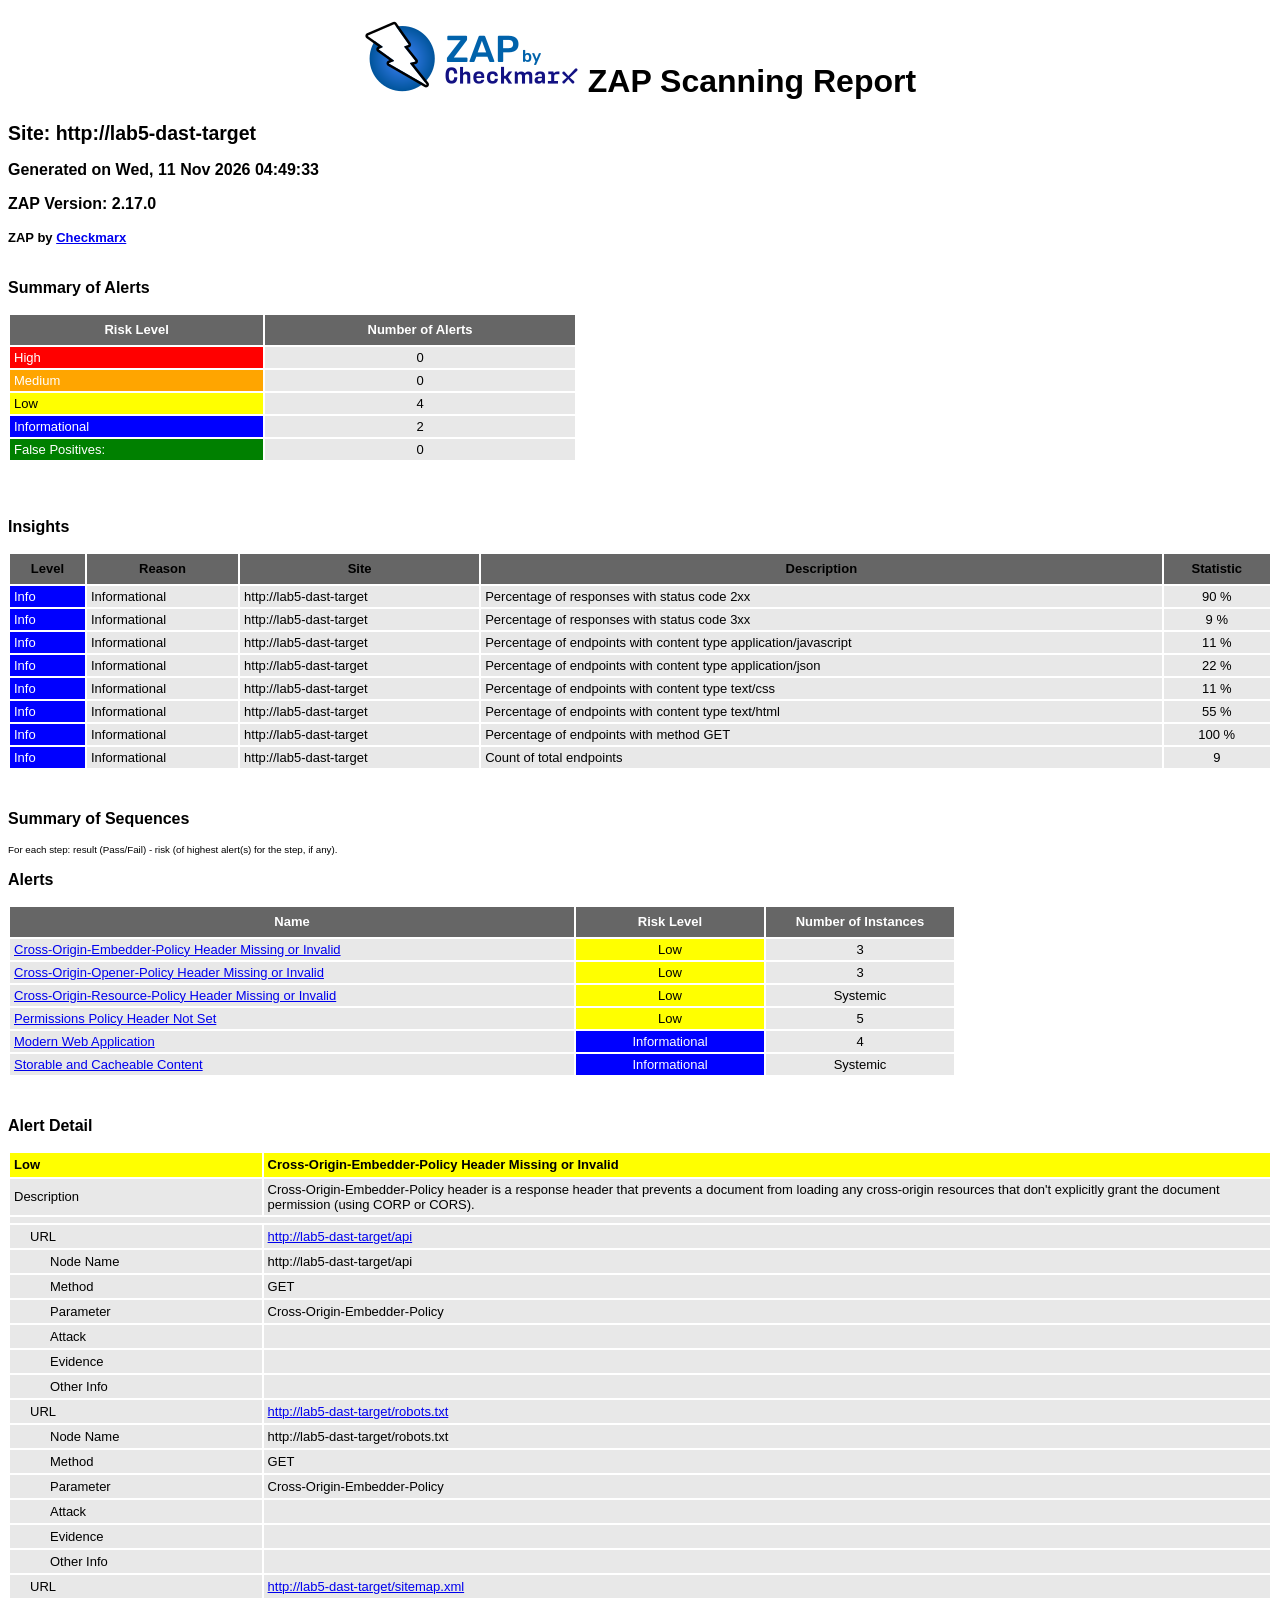
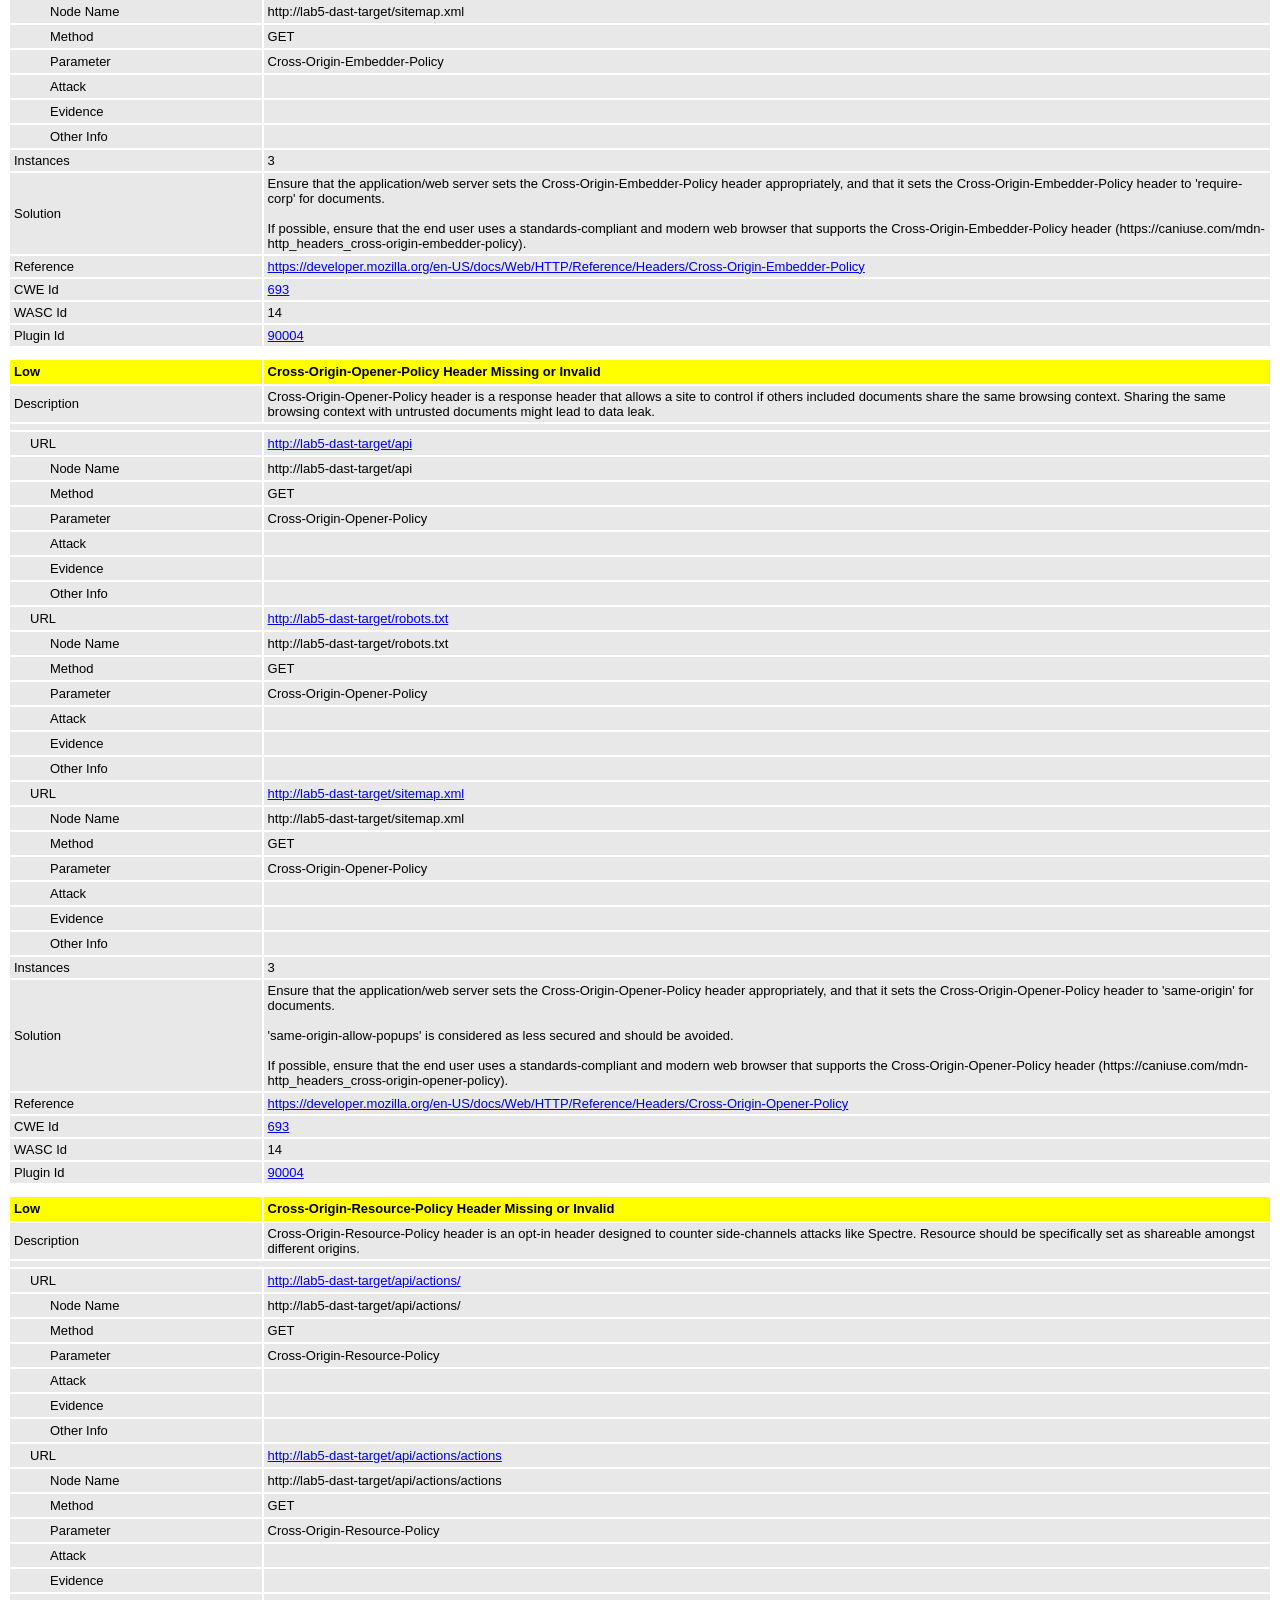
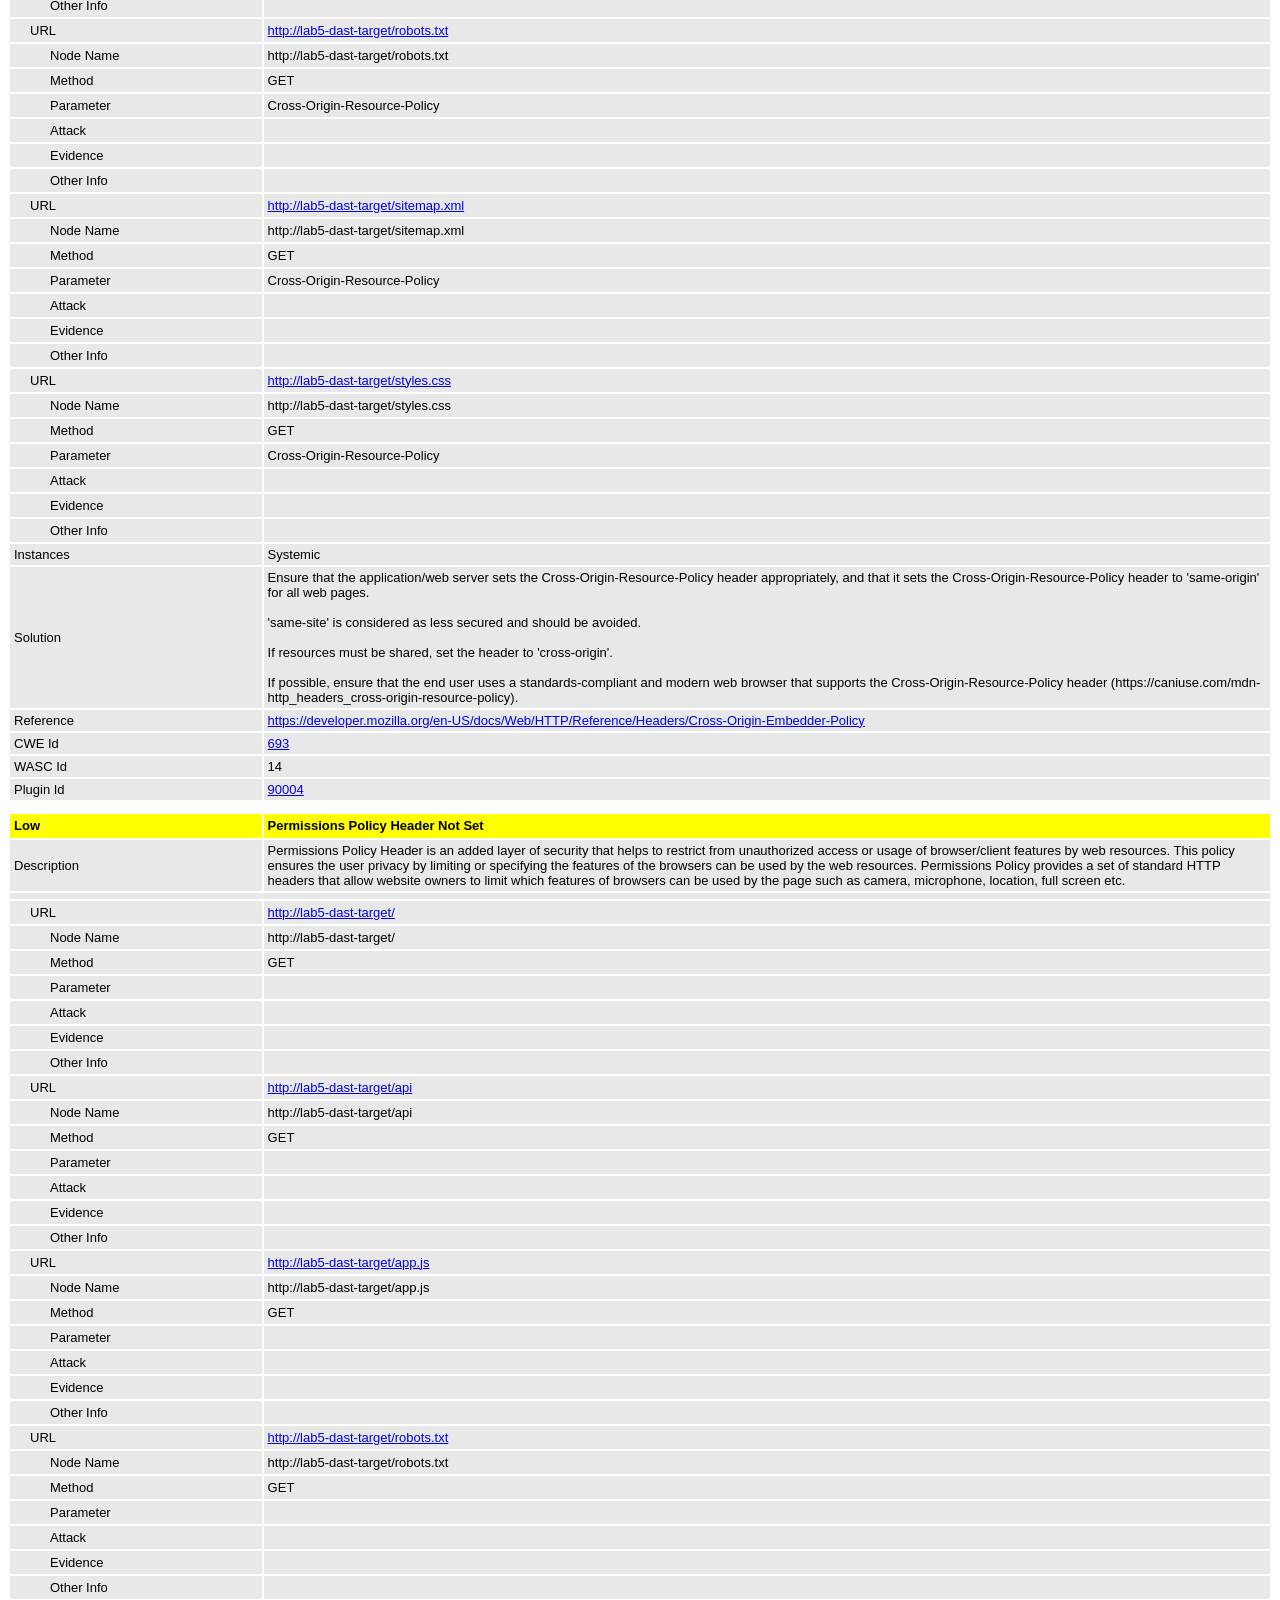
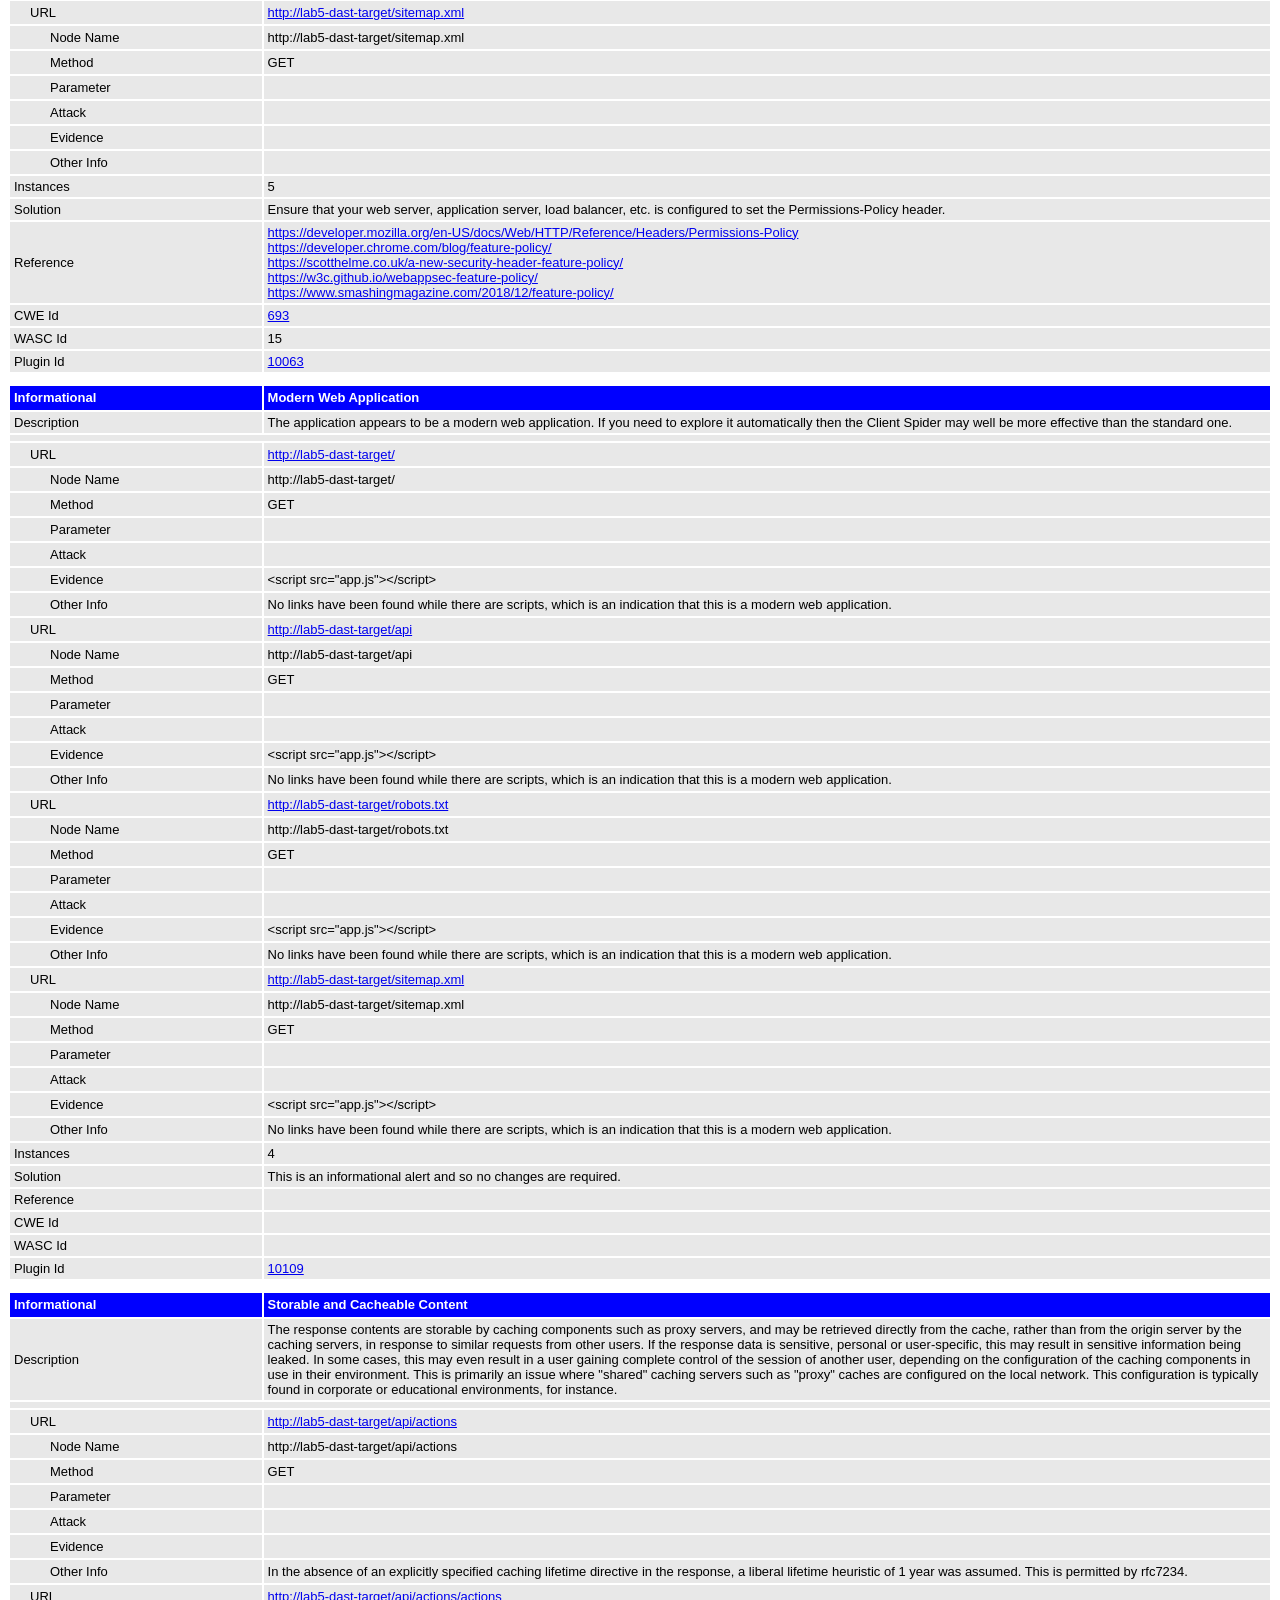
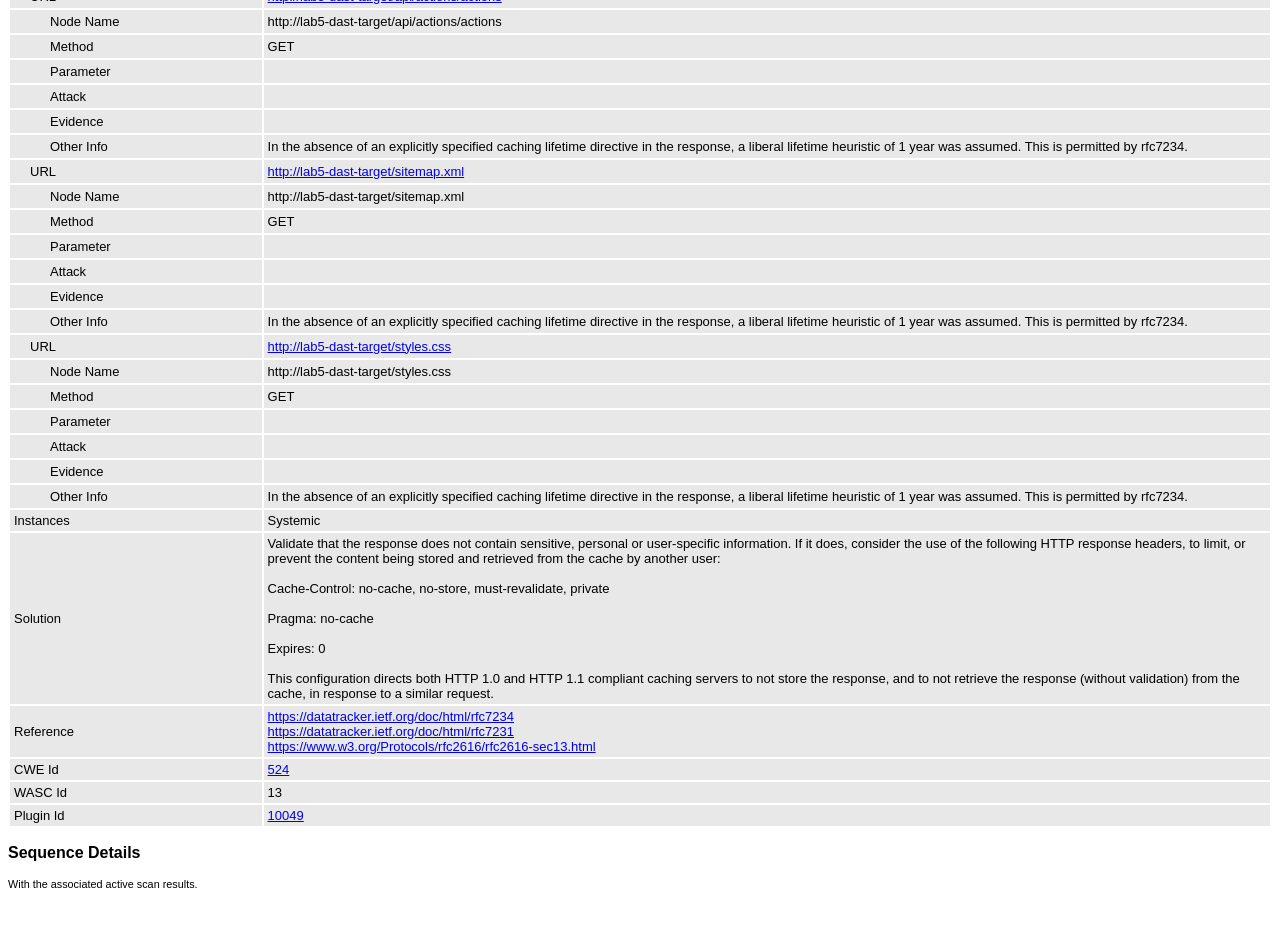
<file: evidence/lab5/dast/reportes/zap-api-actions.html>
<!DOCTYPE html>
<html>
<head>
<META http-equiv="Content-Type" content="text/html; charset=UTF-8" />
<title>ZAP Scanning Report</title>
<style type="text/css">
body {
	font-family: "Helvetica Neue", Helvetica, Arial, sans-serif;
	color: #000;
	font-size: 13px;
}

h1 {
	text-align: center;
	font-weight: bold;
	font-size: 32px
}

h3 {
	font-size: 16px;
}

table {
	border: none;
	font-size: 13px;
}

td, th {
	padding: 3px 4px;
	word-break: break-word;
}

th {
	font-weight: bold;
	background-color: #666666;
}

td {
	background-color: #e8e8e8;
}

.spacer {
	margin: 10px;
}

.spacer-lg {
	margin: 40px;
}

.indent1 {
	padding: 4px 20px;
}

.indent2 {
	padding: 4px 40px;
}

.risk-3 {
	background-color: red;
	color: #FFF;
}

.risk-2 {
	background-color: orange;
	color: #FFF;
}

.risk-1 {
	background-color: yellow;
	color: #000;
}

.risk-0 {
	background-color: blue;
	color: #FFF;
}

.risk--1 {
	background-color: green;
	color: #FFF;
}

.summary {
	width: 45%;
}

.summary th {
	color: #FFF;
}

.summary100 {
	width: 100%;
}

.summary80 {
	width: 80%;
}

.tdconstrainer {
	width: 9.1%;
	padding: 0
}

.alerts {
	width: 75%;
}

.alerts th {
	color: #FFF;
}

.results {
	width: 100%;
}

.results th {
	text-align: left;
}

.left-header {
	display: inline-block;
}

.pass {
	background: green;
	color: white
}

.pass::before {
	content: '\2714';
	color: white
}

.fail {
	background: red;
	color: white
}

.fail::before {
	content: '\2716';
	color: white
}

.alert-3b::before {
	content: '\2691';
	color: red
}

.alert-2b::before {
	content: '\2691 ';
	color: orange
}

.alert-1b::before {
	content: '\2691';
	color: yellow
}

.alert-0b::before {
	content: '\2691';
	color: blue
}

.alert-3a::after {
	content: '\2691';
	color: red
}

.alert-2a::after {
	content: '\2691 ';
	color: orange
}

.alert-1a::after {
	content: '\2691';
	color: yellow
}

.alert-0a::after {
	content: '\2691';
	color: blue
}

.lm2 {
	margin-left: 2em;
}

.smallnote {
	font-size: 0.75em
}

.alwayswhite {
	color: white
}

.script-diagnostic-screenshot {
	display: block;
	max-width: 100%;
	height: auto;
}
</style>
</head>
<body>
	<h1>
		<!-- The ZAP by Checkmark Logo -->
		<img
			src="[data-uri]"
			alt="" />
		ZAP Scanning Report
	</h1>
	<p />
	

	<h2>
		
		Site: http://lab5-dast-target
		
	</h2>

	<h3>
		Generated on Wed, 11 Nov 2026 04:49:33
	</h3>

	<h3>
		ZAP Version: 2.17.0
	</h3>

	<h4>
		ZAP by <a href="https://checkmarx.com/">Checkmarx</a>
	</h4>

	
		<h3 class="left-header">Summary of Alerts</h3>
		<table class="summary">
			<tr>
				<th width="45%"
					height="24">Risk Level</th>
				<th width="55%"
					align="center">Number of Alerts</th>
			</tr>
			<tr>
				<td class="risk-3">
					<div>High</div>
				</td>
				<td align="center">
					<div>0</div>
				</td>
			</tr>
			<tr>
				<td class="risk-2">
					<div>Medium</div>
				</td>
				<td align="center">
					<div>0</div>
				</td>
			</tr>
			<tr>
				<td class="risk-1">
					<div>Low</div>
				</td>
				<td align="center">
					<div>4</div>
				</td>
			</tr>
			<tr>
				<td class="risk-0">
					<div>Informational</div>
				</td>
				<td align="center">
					<div>2</div>
				</td>
			</tr>
			<tr>
				<td class="risk--1">
					<div>				False Positives:</div>
				</td>
				<td align="center">
					<div>0</div>
				</td>
			</tr>
		</table>
		<div class="spacer-lg"></div>
	
	
	
		<h3 class="left-header">Insights</h3>
		
		<table class="summary100">
			<tr>
				<th height="24">Level</th>
				<th>Reason</th>
				<th>Site</th>
				<th>Description</th>
				<th>Statistic</th>
			</tr>
			
				<tr>
				<td class="risk-0">
					<div>Info</div>
				</td>
				<td>
					<div>Informational</div>
				</td>
				<td>
					<div>http://lab5-dast-target</div>
				</td>
				<td>
					<div>Percentage of responses with status code 2xx</div>
				</td>
				<td align="center">
					<div>90 %</div>
				</td>
				</tr>
			
				<tr>
				<td class="risk-0">
					<div>Info</div>
				</td>
				<td>
					<div>Informational</div>
				</td>
				<td>
					<div>http://lab5-dast-target</div>
				</td>
				<td>
					<div>Percentage of responses with status code 3xx</div>
				</td>
				<td align="center">
					<div>9 %</div>
				</td>
				</tr>
			
				<tr>
				<td class="risk-0">
					<div>Info</div>
				</td>
				<td>
					<div>Informational</div>
				</td>
				<td>
					<div>http://lab5-dast-target</div>
				</td>
				<td>
					<div>Percentage of endpoints with content type application/javascript</div>
				</td>
				<td align="center">
					<div>11 %</div>
				</td>
				</tr>
			
				<tr>
				<td class="risk-0">
					<div>Info</div>
				</td>
				<td>
					<div>Informational</div>
				</td>
				<td>
					<div>http://lab5-dast-target</div>
				</td>
				<td>
					<div>Percentage of endpoints with content type application/json</div>
				</td>
				<td align="center">
					<div>22 %</div>
				</td>
				</tr>
			
				<tr>
				<td class="risk-0">
					<div>Info</div>
				</td>
				<td>
					<div>Informational</div>
				</td>
				<td>
					<div>http://lab5-dast-target</div>
				</td>
				<td>
					<div>Percentage of endpoints with content type text/css</div>
				</td>
				<td align="center">
					<div>11 %</div>
				</td>
				</tr>
			
				<tr>
				<td class="risk-0">
					<div>Info</div>
				</td>
				<td>
					<div>Informational</div>
				</td>
				<td>
					<div>http://lab5-dast-target</div>
				</td>
				<td>
					<div>Percentage of endpoints with content type text/html</div>
				</td>
				<td align="center">
					<div>55 %</div>
				</td>
				</tr>
			
				<tr>
				<td class="risk-0">
					<div>Info</div>
				</td>
				<td>
					<div>Informational</div>
				</td>
				<td>
					<div>http://lab5-dast-target</div>
				</td>
				<td>
					<div>Percentage of endpoints with method GET</div>
				</td>
				<td align="center">
					<div>100 %</div>
				</td>
				</tr>
			
				<tr>
				<td class="risk-0">
					<div>Info</div>
				</td>
				<td>
					<div>Informational</div>
				</td>
				<td>
					<div>http://lab5-dast-target</div>
				</td>
				<td>
					<div>Count of total endpoints</div>
				</td>
				<td align="center">
					<div>9   </div>
				</td>
				</tr>
			
		</table>
		<div class="spacer-lg"></div>
	

	

	
		
			<h3>Summary of Sequences</h3>
			<p class="smallnote">For each step: result (Pass/Fail) - risk (of highest alert(s) for the step, if any).</p>

			
				</table>
			
		
	</th:block>

	
		<h3>Alerts</h3>
		<table class="alerts">
			<tr>
				<th width="60%" height="24">Name</th>
				<th width="20%"
					align="center">Risk Level</th>
				<th width="20%"
					align="center">Number of Instances</th>
			</tr>
			<tr>
				<td><a href="#90004">Cross-Origin-Embedder-Policy Header Missing or Invalid</a></td>
				<td align="center" class="risk-1">Low</td>
				
				
				<td align="center">3</td>
				
			</tr>
			<tr>
				<td><a href="#90004">Cross-Origin-Opener-Policy Header Missing or Invalid</a></td>
				<td align="center" class="risk-1">Low</td>
				
				
				<td align="center">3</td>
				
			</tr>
			<tr>
				<td><a href="#90004">Cross-Origin-Resource-Policy Header Missing or Invalid</a></td>
				<td align="center" class="risk-1">Low</td>
				
				<td align="center">Systemic</td>
				
				
			</tr>
			<tr>
				<td><a href="#10063">Permissions Policy Header Not Set</a></td>
				<td align="center" class="risk-1">Low</td>
				
				
				<td align="center">5</td>
				
			</tr>
			<tr>
				<td><a href="#10109">Modern Web Application</a></td>
				<td align="center" class="risk-0">Informational</td>
				
				
				<td align="center">4</td>
				
			</tr>
			<tr>
				<td><a href="#10049">Storable and Cacheable Content</a></td>
				<td align="center" class="risk-0">Informational</td>
				
				<td align="center">Systemic</td>
				
				
			</tr>
		</table>
		<div class="spacer-lg"></div>
	

	
		<h3>Alert Detail</h3>
		
			<table class="results">
				<tr height="24">
					<th width="20%" class="risk-1"><a
						id="90004"></a>
						<div>Low</div></th>
					<th class="risk-1">Cross-Origin-Embedder-Policy Header Missing or Invalid</th>
				</tr>
				<tr>
					<td width="20%">Description</td>
					<td width="80%">
							<div>Cross-Origin-Embedder-Policy header is a response header that prevents a document from loading any cross-origin resources that don&#39;t explicitly grant the document permission (using CORP or CORS).</div>
							
						</td>
				</tr>
				<TR vAlign="top">
					<TD colspan="2"></TD>
				</TR>
				
					<tr>
						<td width="20%"
							class="indent1">URL</td>
						<td width="80%"><a href="http://lab5-dast-target/api">http://lab5-dast-target/api</a></td>
					</tr>
					<tr>
						<td width="20%"
							class="indent2">Node Name</td>
						<td width="80%">http://lab5-dast-target/api</td>
					</tr>
					<tr>
						<td width="20%"
							class="indent2">Method</td>
						<td width="80%">GET</td>
					</tr>
					<tr>
						<td width="20%"
							class="indent2">Parameter</td>
						<td width="80%">Cross-Origin-Embedder-Policy</td>
					</tr>
					<tr>
						<td width="20%"
							class="indent2">Attack</td>
						<td width="80%"></td>
					</tr>
					<tr>
						<td width="20%"
							class="indent2">Evidence</td>
						<td width="80%"></td>
					</tr>
					<tr>
						<td width="20%"
							class="indent2">Other Info</td>
						<td width="80%"></td>
					</tr>
				
					<tr>
						<td width="20%"
							class="indent1">URL</td>
						<td width="80%"><a href="http://lab5-dast-target/robots.txt">http://lab5-dast-target/robots.txt</a></td>
					</tr>
					<tr>
						<td width="20%"
							class="indent2">Node Name</td>
						<td width="80%">http://lab5-dast-target/robots.txt</td>
					</tr>
					<tr>
						<td width="20%"
							class="indent2">Method</td>
						<td width="80%">GET</td>
					</tr>
					<tr>
						<td width="20%"
							class="indent2">Parameter</td>
						<td width="80%">Cross-Origin-Embedder-Policy</td>
					</tr>
					<tr>
						<td width="20%"
							class="indent2">Attack</td>
						<td width="80%"></td>
					</tr>
					<tr>
						<td width="20%"
							class="indent2">Evidence</td>
						<td width="80%"></td>
					</tr>
					<tr>
						<td width="20%"
							class="indent2">Other Info</td>
						<td width="80%"></td>
					</tr>
				
					<tr>
						<td width="20%"
							class="indent1">URL</td>
						<td width="80%"><a href="http://lab5-dast-target/sitemap.xml">http://lab5-dast-target/sitemap.xml</a></td>
					</tr>
					<tr>
						<td width="20%"
							class="indent2">Node Name</td>
						<td width="80%">http://lab5-dast-target/sitemap.xml</td>
					</tr>
					<tr>
						<td width="20%"
							class="indent2">Method</td>
						<td width="80%">GET</td>
					</tr>
					<tr>
						<td width="20%"
							class="indent2">Parameter</td>
						<td width="80%">Cross-Origin-Embedder-Policy</td>
					</tr>
					<tr>
						<td width="20%"
							class="indent2">Attack</td>
						<td width="80%"></td>
					</tr>
					<tr>
						<td width="20%"
							class="indent2">Evidence</td>
						<td width="80%"></td>
					</tr>
					<tr>
						<td width="20%"
							class="indent2">Other Info</td>
						<td width="80%"></td>
					</tr>
				
				<tr>
					<td width="20%">Instances</td>
					
					
					<td width="80%">3</td>
					
				</tr>
				<tr>
					<td width="20%">Solution</td>
					<td width="80%">
							<div>Ensure that the application/web server sets the Cross-Origin-Embedder-Policy header appropriately, and that it sets the Cross-Origin-Embedder-Policy header to &#39;require-corp&#39; for documents.</div>
							<br />
						
							<div>If possible, ensure that the end user uses a standards-compliant and modern web browser that supports the Cross-Origin-Embedder-Policy header (https://caniuse.com/mdn-http_headers_cross-origin-embedder-policy).</div>
							
						</td>
				</tr>
				<tr>
					<td width="20%">Reference</td>
					<td width="80%">
							<a href="https://developer.mozilla.org/en-US/docs/Web/HTTP/Reference/Headers/Cross-Origin-Embedder-Policy">https://developer.mozilla.org/en-US/docs/Web/HTTP/Reference/Headers/Cross-Origin-Embedder-Policy</a>
							
						</td>
				</tr>
				<tr>
					<td width="20%">CWE Id</td>
					<td width="80%"><a
						href="https://cwe.mitre.org/data/definitions/693.html">693</a></td>
				</tr>
				<tr>
					<td width="20%">WASC Id</td>
					<td width="80%">14</td>
				</tr>
				<tr>
					<td width="20%">Plugin Id</td>
					<td width="80%"><a
						href="https://www.zaproxy.org/docs/alerts/90004/">90004</a></td>
				</tr>
			</table>
			<div class="spacer"></div>
		
			<table class="results">
				<tr height="24">
					<th width="20%" class="risk-1"><a
						id="90004"></a>
						<div>Low</div></th>
					<th class="risk-1">Cross-Origin-Opener-Policy Header Missing or Invalid</th>
				</tr>
				<tr>
					<td width="20%">Description</td>
					<td width="80%">
							<div>Cross-Origin-Opener-Policy header is a response header that allows a site to control if others included documents share the same browsing context. Sharing the same browsing context with untrusted documents might lead to data leak.</div>
							
						</td>
				</tr>
				<TR vAlign="top">
					<TD colspan="2"></TD>
				</TR>
				
					<tr>
						<td width="20%"
							class="indent1">URL</td>
						<td width="80%"><a href="http://lab5-dast-target/api">http://lab5-dast-target/api</a></td>
					</tr>
					<tr>
						<td width="20%"
							class="indent2">Node Name</td>
						<td width="80%">http://lab5-dast-target/api</td>
					</tr>
					<tr>
						<td width="20%"
							class="indent2">Method</td>
						<td width="80%">GET</td>
					</tr>
					<tr>
						<td width="20%"
							class="indent2">Parameter</td>
						<td width="80%">Cross-Origin-Opener-Policy</td>
					</tr>
					<tr>
						<td width="20%"
							class="indent2">Attack</td>
						<td width="80%"></td>
					</tr>
					<tr>
						<td width="20%"
							class="indent2">Evidence</td>
						<td width="80%"></td>
					</tr>
					<tr>
						<td width="20%"
							class="indent2">Other Info</td>
						<td width="80%"></td>
					</tr>
				
					<tr>
						<td width="20%"
							class="indent1">URL</td>
						<td width="80%"><a href="http://lab5-dast-target/robots.txt">http://lab5-dast-target/robots.txt</a></td>
					</tr>
					<tr>
						<td width="20%"
							class="indent2">Node Name</td>
						<td width="80%">http://lab5-dast-target/robots.txt</td>
					</tr>
					<tr>
						<td width="20%"
							class="indent2">Method</td>
						<td width="80%">GET</td>
					</tr>
					<tr>
						<td width="20%"
							class="indent2">Parameter</td>
						<td width="80%">Cross-Origin-Opener-Policy</td>
					</tr>
					<tr>
						<td width="20%"
							class="indent2">Attack</td>
						<td width="80%"></td>
					</tr>
					<tr>
						<td width="20%"
							class="indent2">Evidence</td>
						<td width="80%"></td>
					</tr>
					<tr>
						<td width="20%"
							class="indent2">Other Info</td>
						<td width="80%"></td>
					</tr>
				
					<tr>
						<td width="20%"
							class="indent1">URL</td>
						<td width="80%"><a href="http://lab5-dast-target/sitemap.xml">http://lab5-dast-target/sitemap.xml</a></td>
					</tr>
					<tr>
						<td width="20%"
							class="indent2">Node Name</td>
						<td width="80%">http://lab5-dast-target/sitemap.xml</td>
					</tr>
					<tr>
						<td width="20%"
							class="indent2">Method</td>
						<td width="80%">GET</td>
					</tr>
					<tr>
						<td width="20%"
							class="indent2">Parameter</td>
						<td width="80%">Cross-Origin-Opener-Policy</td>
					</tr>
					<tr>
						<td width="20%"
							class="indent2">Attack</td>
						<td width="80%"></td>
					</tr>
					<tr>
						<td width="20%"
							class="indent2">Evidence</td>
						<td width="80%"></td>
					</tr>
					<tr>
						<td width="20%"
							class="indent2">Other Info</td>
						<td width="80%"></td>
					</tr>
				
				<tr>
					<td width="20%">Instances</td>
					
					
					<td width="80%">3</td>
					
				</tr>
				<tr>
					<td width="20%">Solution</td>
					<td width="80%">
							<div>Ensure that the application/web server sets the Cross-Origin-Opener-Policy header appropriately, and that it sets the Cross-Origin-Opener-Policy header to &#39;same-origin&#39; for documents.</div>
							<br />
						
							<div>&#39;same-origin-allow-popups&#39; is considered as less secured and should be avoided.</div>
							<br />
						
							<div>If possible, ensure that the end user uses a standards-compliant and modern web browser that supports the Cross-Origin-Opener-Policy header (https://caniuse.com/mdn-http_headers_cross-origin-opener-policy).</div>
							
						</td>
				</tr>
				<tr>
					<td width="20%">Reference</td>
					<td width="80%">
							<a href="https://developer.mozilla.org/en-US/docs/Web/HTTP/Reference/Headers/Cross-Origin-Opener-Policy">https://developer.mozilla.org/en-US/docs/Web/HTTP/Reference/Headers/Cross-Origin-Opener-Policy</a>
							
						</td>
				</tr>
				<tr>
					<td width="20%">CWE Id</td>
					<td width="80%"><a
						href="https://cwe.mitre.org/data/definitions/693.html">693</a></td>
				</tr>
				<tr>
					<td width="20%">WASC Id</td>
					<td width="80%">14</td>
				</tr>
				<tr>
					<td width="20%">Plugin Id</td>
					<td width="80%"><a
						href="https://www.zaproxy.org/docs/alerts/90004/">90004</a></td>
				</tr>
			</table>
			<div class="spacer"></div>
		
			<table class="results">
				<tr height="24">
					<th width="20%" class="risk-1"><a
						id="90004"></a>
						<div>Low</div></th>
					<th class="risk-1">Cross-Origin-Resource-Policy Header Missing or Invalid</th>
				</tr>
				<tr>
					<td width="20%">Description</td>
					<td width="80%">
							<div>Cross-Origin-Resource-Policy header is an opt-in header designed to counter side-channels attacks like Spectre. Resource should be specifically set as shareable amongst different origins.</div>
							
						</td>
				</tr>
				<TR vAlign="top">
					<TD colspan="2"></TD>
				</TR>
				
					<tr>
						<td width="20%"
							class="indent1">URL</td>
						<td width="80%"><a href="http://lab5-dast-target/api/actions/">http://lab5-dast-target/api/actions/</a></td>
					</tr>
					<tr>
						<td width="20%"
							class="indent2">Node Name</td>
						<td width="80%">http://lab5-dast-target/api/actions/</td>
					</tr>
					<tr>
						<td width="20%"
							class="indent2">Method</td>
						<td width="80%">GET</td>
					</tr>
					<tr>
						<td width="20%"
							class="indent2">Parameter</td>
						<td width="80%">Cross-Origin-Resource-Policy</td>
					</tr>
					<tr>
						<td width="20%"
							class="indent2">Attack</td>
						<td width="80%"></td>
					</tr>
					<tr>
						<td width="20%"
							class="indent2">Evidence</td>
						<td width="80%"></td>
					</tr>
					<tr>
						<td width="20%"
							class="indent2">Other Info</td>
						<td width="80%"></td>
					</tr>
				
					<tr>
						<td width="20%"
							class="indent1">URL</td>
						<td width="80%"><a href="http://lab5-dast-target/api/actions/actions">http://lab5-dast-target/api/actions/actions</a></td>
					</tr>
					<tr>
						<td width="20%"
							class="indent2">Node Name</td>
						<td width="80%">http://lab5-dast-target/api/actions/actions</td>
					</tr>
					<tr>
						<td width="20%"
							class="indent2">Method</td>
						<td width="80%">GET</td>
					</tr>
					<tr>
						<td width="20%"
							class="indent2">Parameter</td>
						<td width="80%">Cross-Origin-Resource-Policy</td>
					</tr>
					<tr>
						<td width="20%"
							class="indent2">Attack</td>
						<td width="80%"></td>
					</tr>
					<tr>
						<td width="20%"
							class="indent2">Evidence</td>
						<td width="80%"></td>
					</tr>
					<tr>
						<td width="20%"
							class="indent2">Other Info</td>
						<td width="80%"></td>
					</tr>
				
					<tr>
						<td width="20%"
							class="indent1">URL</td>
						<td width="80%"><a href="http://lab5-dast-target/robots.txt">http://lab5-dast-target/robots.txt</a></td>
					</tr>
					<tr>
						<td width="20%"
							class="indent2">Node Name</td>
						<td width="80%">http://lab5-dast-target/robots.txt</td>
					</tr>
					<tr>
						<td width="20%"
							class="indent2">Method</td>
						<td width="80%">GET</td>
					</tr>
					<tr>
						<td width="20%"
							class="indent2">Parameter</td>
						<td width="80%">Cross-Origin-Resource-Policy</td>
					</tr>
					<tr>
						<td width="20%"
							class="indent2">Attack</td>
						<td width="80%"></td>
					</tr>
					<tr>
						<td width="20%"
							class="indent2">Evidence</td>
						<td width="80%"></td>
					</tr>
					<tr>
						<td width="20%"
							class="indent2">Other Info</td>
						<td width="80%"></td>
					</tr>
				
					<tr>
						<td width="20%"
							class="indent1">URL</td>
						<td width="80%"><a href="http://lab5-dast-target/sitemap.xml">http://lab5-dast-target/sitemap.xml</a></td>
					</tr>
					<tr>
						<td width="20%"
							class="indent2">Node Name</td>
						<td width="80%">http://lab5-dast-target/sitemap.xml</td>
					</tr>
					<tr>
						<td width="20%"
							class="indent2">Method</td>
						<td width="80%">GET</td>
					</tr>
					<tr>
						<td width="20%"
							class="indent2">Parameter</td>
						<td width="80%">Cross-Origin-Resource-Policy</td>
					</tr>
					<tr>
						<td width="20%"
							class="indent2">Attack</td>
						<td width="80%"></td>
					</tr>
					<tr>
						<td width="20%"
							class="indent2">Evidence</td>
						<td width="80%"></td>
					</tr>
					<tr>
						<td width="20%"
							class="indent2">Other Info</td>
						<td width="80%"></td>
					</tr>
				
					<tr>
						<td width="20%"
							class="indent1">URL</td>
						<td width="80%"><a href="http://lab5-dast-target/styles.css">http://lab5-dast-target/styles.css</a></td>
					</tr>
					<tr>
						<td width="20%"
							class="indent2">Node Name</td>
						<td width="80%">http://lab5-dast-target/styles.css</td>
					</tr>
					<tr>
						<td width="20%"
							class="indent2">Method</td>
						<td width="80%">GET</td>
					</tr>
					<tr>
						<td width="20%"
							class="indent2">Parameter</td>
						<td width="80%">Cross-Origin-Resource-Policy</td>
					</tr>
					<tr>
						<td width="20%"
							class="indent2">Attack</td>
						<td width="80%"></td>
					</tr>
					<tr>
						<td width="20%"
							class="indent2">Evidence</td>
						<td width="80%"></td>
					</tr>
					<tr>
						<td width="20%"
							class="indent2">Other Info</td>
						<td width="80%"></td>
					</tr>
				
				<tr>
					<td width="20%">Instances</td>
					
					<td width="80%">Systemic</td>
					
					
				</tr>
				<tr>
					<td width="20%">Solution</td>
					<td width="80%">
							<div>Ensure that the application/web server sets the Cross-Origin-Resource-Policy header appropriately, and that it sets the Cross-Origin-Resource-Policy header to &#39;same-origin&#39; for all web pages.</div>
							<br />
						
							<div>&#39;same-site&#39; is considered as less secured and should be avoided.</div>
							<br />
						
							<div>If resources must be shared, set the header to &#39;cross-origin&#39;.</div>
							<br />
						
							<div>If possible, ensure that the end user uses a standards-compliant and modern web browser that supports the Cross-Origin-Resource-Policy header (https://caniuse.com/mdn-http_headers_cross-origin-resource-policy).</div>
							
						</td>
				</tr>
				<tr>
					<td width="20%">Reference</td>
					<td width="80%">
							<a href="https://developer.mozilla.org/en-US/docs/Web/HTTP/Reference/Headers/Cross-Origin-Embedder-Policy">https://developer.mozilla.org/en-US/docs/Web/HTTP/Reference/Headers/Cross-Origin-Embedder-Policy</a>
							
						</td>
				</tr>
				<tr>
					<td width="20%">CWE Id</td>
					<td width="80%"><a
						href="https://cwe.mitre.org/data/definitions/693.html">693</a></td>
				</tr>
				<tr>
					<td width="20%">WASC Id</td>
					<td width="80%">14</td>
				</tr>
				<tr>
					<td width="20%">Plugin Id</td>
					<td width="80%"><a
						href="https://www.zaproxy.org/docs/alerts/90004/">90004</a></td>
				</tr>
			</table>
			<div class="spacer"></div>
		
			<table class="results">
				<tr height="24">
					<th width="20%" class="risk-1"><a
						id="10063"></a>
						<div>Low</div></th>
					<th class="risk-1">Permissions Policy Header Not Set</th>
				</tr>
				<tr>
					<td width="20%">Description</td>
					<td width="80%">
							<div>Permissions Policy Header is an added layer of security that helps to restrict from unauthorized access or usage of browser/client features by web resources. This policy ensures the user privacy by limiting or specifying the features of the browsers can be used by the web resources. Permissions Policy provides a set of standard HTTP headers that allow website owners to limit which features of browsers can be used by the page such as camera, microphone, location, full screen etc.</div>
							
						</td>
				</tr>
				<TR vAlign="top">
					<TD colspan="2"></TD>
				</TR>
				
					<tr>
						<td width="20%"
							class="indent1">URL</td>
						<td width="80%"><a href="http://lab5-dast-target/">http://lab5-dast-target/</a></td>
					</tr>
					<tr>
						<td width="20%"
							class="indent2">Node Name</td>
						<td width="80%">http://lab5-dast-target/</td>
					</tr>
					<tr>
						<td width="20%"
							class="indent2">Method</td>
						<td width="80%">GET</td>
					</tr>
					<tr>
						<td width="20%"
							class="indent2">Parameter</td>
						<td width="80%"></td>
					</tr>
					<tr>
						<td width="20%"
							class="indent2">Attack</td>
						<td width="80%"></td>
					</tr>
					<tr>
						<td width="20%"
							class="indent2">Evidence</td>
						<td width="80%"></td>
					</tr>
					<tr>
						<td width="20%"
							class="indent2">Other Info</td>
						<td width="80%"></td>
					</tr>
				
					<tr>
						<td width="20%"
							class="indent1">URL</td>
						<td width="80%"><a href="http://lab5-dast-target/api">http://lab5-dast-target/api</a></td>
					</tr>
					<tr>
						<td width="20%"
							class="indent2">Node Name</td>
						<td width="80%">http://lab5-dast-target/api</td>
					</tr>
					<tr>
						<td width="20%"
							class="indent2">Method</td>
						<td width="80%">GET</td>
					</tr>
					<tr>
						<td width="20%"
							class="indent2">Parameter</td>
						<td width="80%"></td>
					</tr>
					<tr>
						<td width="20%"
							class="indent2">Attack</td>
						<td width="80%"></td>
					</tr>
					<tr>
						<td width="20%"
							class="indent2">Evidence</td>
						<td width="80%"></td>
					</tr>
					<tr>
						<td width="20%"
							class="indent2">Other Info</td>
						<td width="80%"></td>
					</tr>
				
					<tr>
						<td width="20%"
							class="indent1">URL</td>
						<td width="80%"><a href="http://lab5-dast-target/app.js">http://lab5-dast-target/app.js</a></td>
					</tr>
					<tr>
						<td width="20%"
							class="indent2">Node Name</td>
						<td width="80%">http://lab5-dast-target/app.js</td>
					</tr>
					<tr>
						<td width="20%"
							class="indent2">Method</td>
						<td width="80%">GET</td>
					</tr>
					<tr>
						<td width="20%"
							class="indent2">Parameter</td>
						<td width="80%"></td>
					</tr>
					<tr>
						<td width="20%"
							class="indent2">Attack</td>
						<td width="80%"></td>
					</tr>
					<tr>
						<td width="20%"
							class="indent2">Evidence</td>
						<td width="80%"></td>
					</tr>
					<tr>
						<td width="20%"
							class="indent2">Other Info</td>
						<td width="80%"></td>
					</tr>
				
					<tr>
						<td width="20%"
							class="indent1">URL</td>
						<td width="80%"><a href="http://lab5-dast-target/robots.txt">http://lab5-dast-target/robots.txt</a></td>
					</tr>
					<tr>
						<td width="20%"
							class="indent2">Node Name</td>
						<td width="80%">http://lab5-dast-target/robots.txt</td>
					</tr>
					<tr>
						<td width="20%"
							class="indent2">Method</td>
						<td width="80%">GET</td>
					</tr>
					<tr>
						<td width="20%"
							class="indent2">Parameter</td>
						<td width="80%"></td>
					</tr>
					<tr>
						<td width="20%"
							class="indent2">Attack</td>
						<td width="80%"></td>
					</tr>
					<tr>
						<td width="20%"
							class="indent2">Evidence</td>
						<td width="80%"></td>
					</tr>
					<tr>
						<td width="20%"
							class="indent2">Other Info</td>
						<td width="80%"></td>
					</tr>
				
					<tr>
						<td width="20%"
							class="indent1">URL</td>
						<td width="80%"><a href="http://lab5-dast-target/sitemap.xml">http://lab5-dast-target/sitemap.xml</a></td>
					</tr>
					<tr>
						<td width="20%"
							class="indent2">Node Name</td>
						<td width="80%">http://lab5-dast-target/sitemap.xml</td>
					</tr>
					<tr>
						<td width="20%"
							class="indent2">Method</td>
						<td width="80%">GET</td>
					</tr>
					<tr>
						<td width="20%"
							class="indent2">Parameter</td>
						<td width="80%"></td>
					</tr>
					<tr>
						<td width="20%"
							class="indent2">Attack</td>
						<td width="80%"></td>
					</tr>
					<tr>
						<td width="20%"
							class="indent2">Evidence</td>
						<td width="80%"></td>
					</tr>
					<tr>
						<td width="20%"
							class="indent2">Other Info</td>
						<td width="80%"></td>
					</tr>
				
				<tr>
					<td width="20%">Instances</td>
					
					
					<td width="80%">5</td>
					
				</tr>
				<tr>
					<td width="20%">Solution</td>
					<td width="80%">
							<div>Ensure that your web server, application server, load balancer, etc. is configured to set the Permissions-Policy header.</div>
							
						</td>
				</tr>
				<tr>
					<td width="20%">Reference</td>
					<td width="80%">
							<a href="https://developer.mozilla.org/en-US/docs/Web/HTTP/Reference/Headers/Permissions-Policy">https://developer.mozilla.org/en-US/docs/Web/HTTP/Reference/Headers/Permissions-Policy</a>
							<br />
						
							<a href="https://developer.chrome.com/blog/feature-policy/">https://developer.chrome.com/blog/feature-policy/</a>
							<br />
						
							<a href="https://scotthelme.co.uk/a-new-security-header-feature-policy/">https://scotthelme.co.uk/a-new-security-header-feature-policy/</a>
							<br />
						
							<a href="https://w3c.github.io/webappsec-feature-policy/">https://w3c.github.io/webappsec-feature-policy/</a>
							<br />
						
							<a href="https://www.smashingmagazine.com/2018/12/feature-policy/">https://www.smashingmagazine.com/2018/12/feature-policy/</a>
							
						</td>
				</tr>
				<tr>
					<td width="20%">CWE Id</td>
					<td width="80%"><a
						href="https://cwe.mitre.org/data/definitions/693.html">693</a></td>
				</tr>
				<tr>
					<td width="20%">WASC Id</td>
					<td width="80%">15</td>
				</tr>
				<tr>
					<td width="20%">Plugin Id</td>
					<td width="80%"><a
						href="https://www.zaproxy.org/docs/alerts/10063/">10063</a></td>
				</tr>
			</table>
			<div class="spacer"></div>
		
			<table class="results">
				<tr height="24">
					<th width="20%" class="risk-0"><a
						id="10109"></a>
						<div>Informational</div></th>
					<th class="risk-0">Modern Web Application</th>
				</tr>
				<tr>
					<td width="20%">Description</td>
					<td width="80%">
							<div>The application appears to be a modern web application. If you need to explore it automatically then the Client Spider may well be more effective than the standard one.</div>
							
						</td>
				</tr>
				<TR vAlign="top">
					<TD colspan="2"></TD>
				</TR>
				
					<tr>
						<td width="20%"
							class="indent1">URL</td>
						<td width="80%"><a href="http://lab5-dast-target/">http://lab5-dast-target/</a></td>
					</tr>
					<tr>
						<td width="20%"
							class="indent2">Node Name</td>
						<td width="80%">http://lab5-dast-target/</td>
					</tr>
					<tr>
						<td width="20%"
							class="indent2">Method</td>
						<td width="80%">GET</td>
					</tr>
					<tr>
						<td width="20%"
							class="indent2">Parameter</td>
						<td width="80%"></td>
					</tr>
					<tr>
						<td width="20%"
							class="indent2">Attack</td>
						<td width="80%"></td>
					</tr>
					<tr>
						<td width="20%"
							class="indent2">Evidence</td>
						<td width="80%">&lt;script src=&quot;app.js&quot;&gt;&lt;/script&gt;</td>
					</tr>
					<tr>
						<td width="20%"
							class="indent2">Other Info</td>
						<td width="80%">
							<div>No links have been found while there are scripts, which is an indication that this is a modern web application.</div>
							
						</td>
					</tr>
				
					<tr>
						<td width="20%"
							class="indent1">URL</td>
						<td width="80%"><a href="http://lab5-dast-target/api">http://lab5-dast-target/api</a></td>
					</tr>
					<tr>
						<td width="20%"
							class="indent2">Node Name</td>
						<td width="80%">http://lab5-dast-target/api</td>
					</tr>
					<tr>
						<td width="20%"
							class="indent2">Method</td>
						<td width="80%">GET</td>
					</tr>
					<tr>
						<td width="20%"
							class="indent2">Parameter</td>
						<td width="80%"></td>
					</tr>
					<tr>
						<td width="20%"
							class="indent2">Attack</td>
						<td width="80%"></td>
					</tr>
					<tr>
						<td width="20%"
							class="indent2">Evidence</td>
						<td width="80%">&lt;script src=&quot;app.js&quot;&gt;&lt;/script&gt;</td>
					</tr>
					<tr>
						<td width="20%"
							class="indent2">Other Info</td>
						<td width="80%">
							<div>No links have been found while there are scripts, which is an indication that this is a modern web application.</div>
							
						</td>
					</tr>
				
					<tr>
						<td width="20%"
							class="indent1">URL</td>
						<td width="80%"><a href="http://lab5-dast-target/robots.txt">http://lab5-dast-target/robots.txt</a></td>
					</tr>
					<tr>
						<td width="20%"
							class="indent2">Node Name</td>
						<td width="80%">http://lab5-dast-target/robots.txt</td>
					</tr>
					<tr>
						<td width="20%"
							class="indent2">Method</td>
						<td width="80%">GET</td>
					</tr>
					<tr>
						<td width="20%"
							class="indent2">Parameter</td>
						<td width="80%"></td>
					</tr>
					<tr>
						<td width="20%"
							class="indent2">Attack</td>
						<td width="80%"></td>
					</tr>
					<tr>
						<td width="20%"
							class="indent2">Evidence</td>
						<td width="80%">&lt;script src=&quot;app.js&quot;&gt;&lt;/script&gt;</td>
					</tr>
					<tr>
						<td width="20%"
							class="indent2">Other Info</td>
						<td width="80%">
							<div>No links have been found while there are scripts, which is an indication that this is a modern web application.</div>
							
						</td>
					</tr>
				
					<tr>
						<td width="20%"
							class="indent1">URL</td>
						<td width="80%"><a href="http://lab5-dast-target/sitemap.xml">http://lab5-dast-target/sitemap.xml</a></td>
					</tr>
					<tr>
						<td width="20%"
							class="indent2">Node Name</td>
						<td width="80%">http://lab5-dast-target/sitemap.xml</td>
					</tr>
					<tr>
						<td width="20%"
							class="indent2">Method</td>
						<td width="80%">GET</td>
					</tr>
					<tr>
						<td width="20%"
							class="indent2">Parameter</td>
						<td width="80%"></td>
					</tr>
					<tr>
						<td width="20%"
							class="indent2">Attack</td>
						<td width="80%"></td>
					</tr>
					<tr>
						<td width="20%"
							class="indent2">Evidence</td>
						<td width="80%">&lt;script src=&quot;app.js&quot;&gt;&lt;/script&gt;</td>
					</tr>
					<tr>
						<td width="20%"
							class="indent2">Other Info</td>
						<td width="80%">
							<div>No links have been found while there are scripts, which is an indication that this is a modern web application.</div>
							
						</td>
					</tr>
				
				<tr>
					<td width="20%">Instances</td>
					
					
					<td width="80%">4</td>
					
				</tr>
				<tr>
					<td width="20%">Solution</td>
					<td width="80%">
							<div>This is an informational alert and so no changes are required.</div>
							
						</td>
				</tr>
				<tr>
					<td width="20%">Reference</td>
					<td width="80%"></td>
				</tr>
				<tr>
					<td width="20%">CWE Id</td>
					<td width="80%"></td>
				</tr>
				<tr>
					<td width="20%">WASC Id</td>
					<td width="80%"></td>
				</tr>
				<tr>
					<td width="20%">Plugin Id</td>
					<td width="80%"><a
						href="https://www.zaproxy.org/docs/alerts/10109/">10109</a></td>
				</tr>
			</table>
			<div class="spacer"></div>
		
			<table class="results">
				<tr height="24">
					<th width="20%" class="risk-0"><a
						id="10049"></a>
						<div>Informational</div></th>
					<th class="risk-0">Storable and Cacheable Content</th>
				</tr>
				<tr>
					<td width="20%">Description</td>
					<td width="80%">
							<div>The response contents are storable by caching components such as proxy servers, and may be retrieved directly from the cache, rather than from the origin server by the caching servers, in response to similar requests from other users. If the response data is sensitive, personal or user-specific, this may result in sensitive information being leaked. In some cases, this may even result in a user gaining complete control of the session of another user, depending on the configuration of the caching components in use in their environment. This is primarily an issue where &quot;shared&quot; caching servers such as &quot;proxy&quot; caches are configured on the local network. This configuration is typically found in corporate or educational environments, for instance.</div>
							
						</td>
				</tr>
				<TR vAlign="top">
					<TD colspan="2"></TD>
				</TR>
				
					<tr>
						<td width="20%"
							class="indent1">URL</td>
						<td width="80%"><a href="http://lab5-dast-target/api/actions">http://lab5-dast-target/api/actions</a></td>
					</tr>
					<tr>
						<td width="20%"
							class="indent2">Node Name</td>
						<td width="80%">http://lab5-dast-target/api/actions</td>
					</tr>
					<tr>
						<td width="20%"
							class="indent2">Method</td>
						<td width="80%">GET</td>
					</tr>
					<tr>
						<td width="20%"
							class="indent2">Parameter</td>
						<td width="80%"></td>
					</tr>
					<tr>
						<td width="20%"
							class="indent2">Attack</td>
						<td width="80%"></td>
					</tr>
					<tr>
						<td width="20%"
							class="indent2">Evidence</td>
						<td width="80%"></td>
					</tr>
					<tr>
						<td width="20%"
							class="indent2">Other Info</td>
						<td width="80%">
							<div>In the absence of an explicitly specified caching lifetime directive in the response, a liberal lifetime heuristic of 1 year was assumed. This is permitted by rfc7234.</div>
							
						</td>
					</tr>
				
					<tr>
						<td width="20%"
							class="indent1">URL</td>
						<td width="80%"><a href="http://lab5-dast-target/api/actions/actions">http://lab5-dast-target/api/actions/actions</a></td>
					</tr>
					<tr>
						<td width="20%"
							class="indent2">Node Name</td>
						<td width="80%">http://lab5-dast-target/api/actions/actions</td>
					</tr>
					<tr>
						<td width="20%"
							class="indent2">Method</td>
						<td width="80%">GET</td>
					</tr>
					<tr>
						<td width="20%"
							class="indent2">Parameter</td>
						<td width="80%"></td>
					</tr>
					<tr>
						<td width="20%"
							class="indent2">Attack</td>
						<td width="80%"></td>
					</tr>
					<tr>
						<td width="20%"
							class="indent2">Evidence</td>
						<td width="80%"></td>
					</tr>
					<tr>
						<td width="20%"
							class="indent2">Other Info</td>
						<td width="80%">
							<div>In the absence of an explicitly specified caching lifetime directive in the response, a liberal lifetime heuristic of 1 year was assumed. This is permitted by rfc7234.</div>
							
						</td>
					</tr>
				
					<tr>
						<td width="20%"
							class="indent1">URL</td>
						<td width="80%"><a href="http://lab5-dast-target/sitemap.xml">http://lab5-dast-target/sitemap.xml</a></td>
					</tr>
					<tr>
						<td width="20%"
							class="indent2">Node Name</td>
						<td width="80%">http://lab5-dast-target/sitemap.xml</td>
					</tr>
					<tr>
						<td width="20%"
							class="indent2">Method</td>
						<td width="80%">GET</td>
					</tr>
					<tr>
						<td width="20%"
							class="indent2">Parameter</td>
						<td width="80%"></td>
					</tr>
					<tr>
						<td width="20%"
							class="indent2">Attack</td>
						<td width="80%"></td>
					</tr>
					<tr>
						<td width="20%"
							class="indent2">Evidence</td>
						<td width="80%"></td>
					</tr>
					<tr>
						<td width="20%"
							class="indent2">Other Info</td>
						<td width="80%">
							<div>In the absence of an explicitly specified caching lifetime directive in the response, a liberal lifetime heuristic of 1 year was assumed. This is permitted by rfc7234.</div>
							
						</td>
					</tr>
				
					<tr>
						<td width="20%"
							class="indent1">URL</td>
						<td width="80%"><a href="http://lab5-dast-target/styles.css">http://lab5-dast-target/styles.css</a></td>
					</tr>
					<tr>
						<td width="20%"
							class="indent2">Node Name</td>
						<td width="80%">http://lab5-dast-target/styles.css</td>
					</tr>
					<tr>
						<td width="20%"
							class="indent2">Method</td>
						<td width="80%">GET</td>
					</tr>
					<tr>
						<td width="20%"
							class="indent2">Parameter</td>
						<td width="80%"></td>
					</tr>
					<tr>
						<td width="20%"
							class="indent2">Attack</td>
						<td width="80%"></td>
					</tr>
					<tr>
						<td width="20%"
							class="indent2">Evidence</td>
						<td width="80%"></td>
					</tr>
					<tr>
						<td width="20%"
							class="indent2">Other Info</td>
						<td width="80%">
							<div>In the absence of an explicitly specified caching lifetime directive in the response, a liberal lifetime heuristic of 1 year was assumed. This is permitted by rfc7234.</div>
							
						</td>
					</tr>
				
				<tr>
					<td width="20%">Instances</td>
					
					<td width="80%">Systemic</td>
					
					
				</tr>
				<tr>
					<td width="20%">Solution</td>
					<td width="80%">
							<div>Validate that the response does not contain sensitive, personal or user-specific information. If it does, consider the use of the following HTTP response headers, to limit, or prevent the content being stored and retrieved from the cache by another user:</div>
							<br />
						
							<div>Cache-Control: no-cache, no-store, must-revalidate, private</div>
							<br />
						
							<div>Pragma: no-cache</div>
							<br />
						
							<div>Expires: 0</div>
							<br />
						
							<div>This configuration directs both HTTP 1.0 and HTTP 1.1 compliant caching servers to not store the response, and to not retrieve the response (without validation) from the cache, in response to a similar request.</div>
							
						</td>
				</tr>
				<tr>
					<td width="20%">Reference</td>
					<td width="80%">
							<a href="https://datatracker.ietf.org/doc/html/rfc7234">https://datatracker.ietf.org/doc/html/rfc7234</a>
							<br />
						
							<a href="https://datatracker.ietf.org/doc/html/rfc7231">https://datatracker.ietf.org/doc/html/rfc7231</a>
							<br />
						
							<a href="https://www.w3.org/Protocols/rfc2616/rfc2616-sec13.html">https://www.w3.org/Protocols/rfc2616/rfc2616-sec13.html</a>
							
						</td>
				</tr>
				<tr>
					<td width="20%">CWE Id</td>
					<td width="80%"><a
						href="https://cwe.mitre.org/data/definitions/524.html">524</a></td>
				</tr>
				<tr>
					<td width="20%">WASC Id</td>
					<td width="80%">13</td>
				</tr>
				<tr>
					<td width="20%">Plugin Id</td>
					<td width="80%"><a
						href="https://www.zaproxy.org/docs/alerts/10049/">10049</a></td>
				</tr>
			</table>
			<div class="spacer"></div>
		
	

	
		
			<h3>Sequence Details</h3>
			<sup>With the associated active scan results.</sup>

			

			<div class="spacer-lg"></div>

		
	

</body>
</html>
</file>
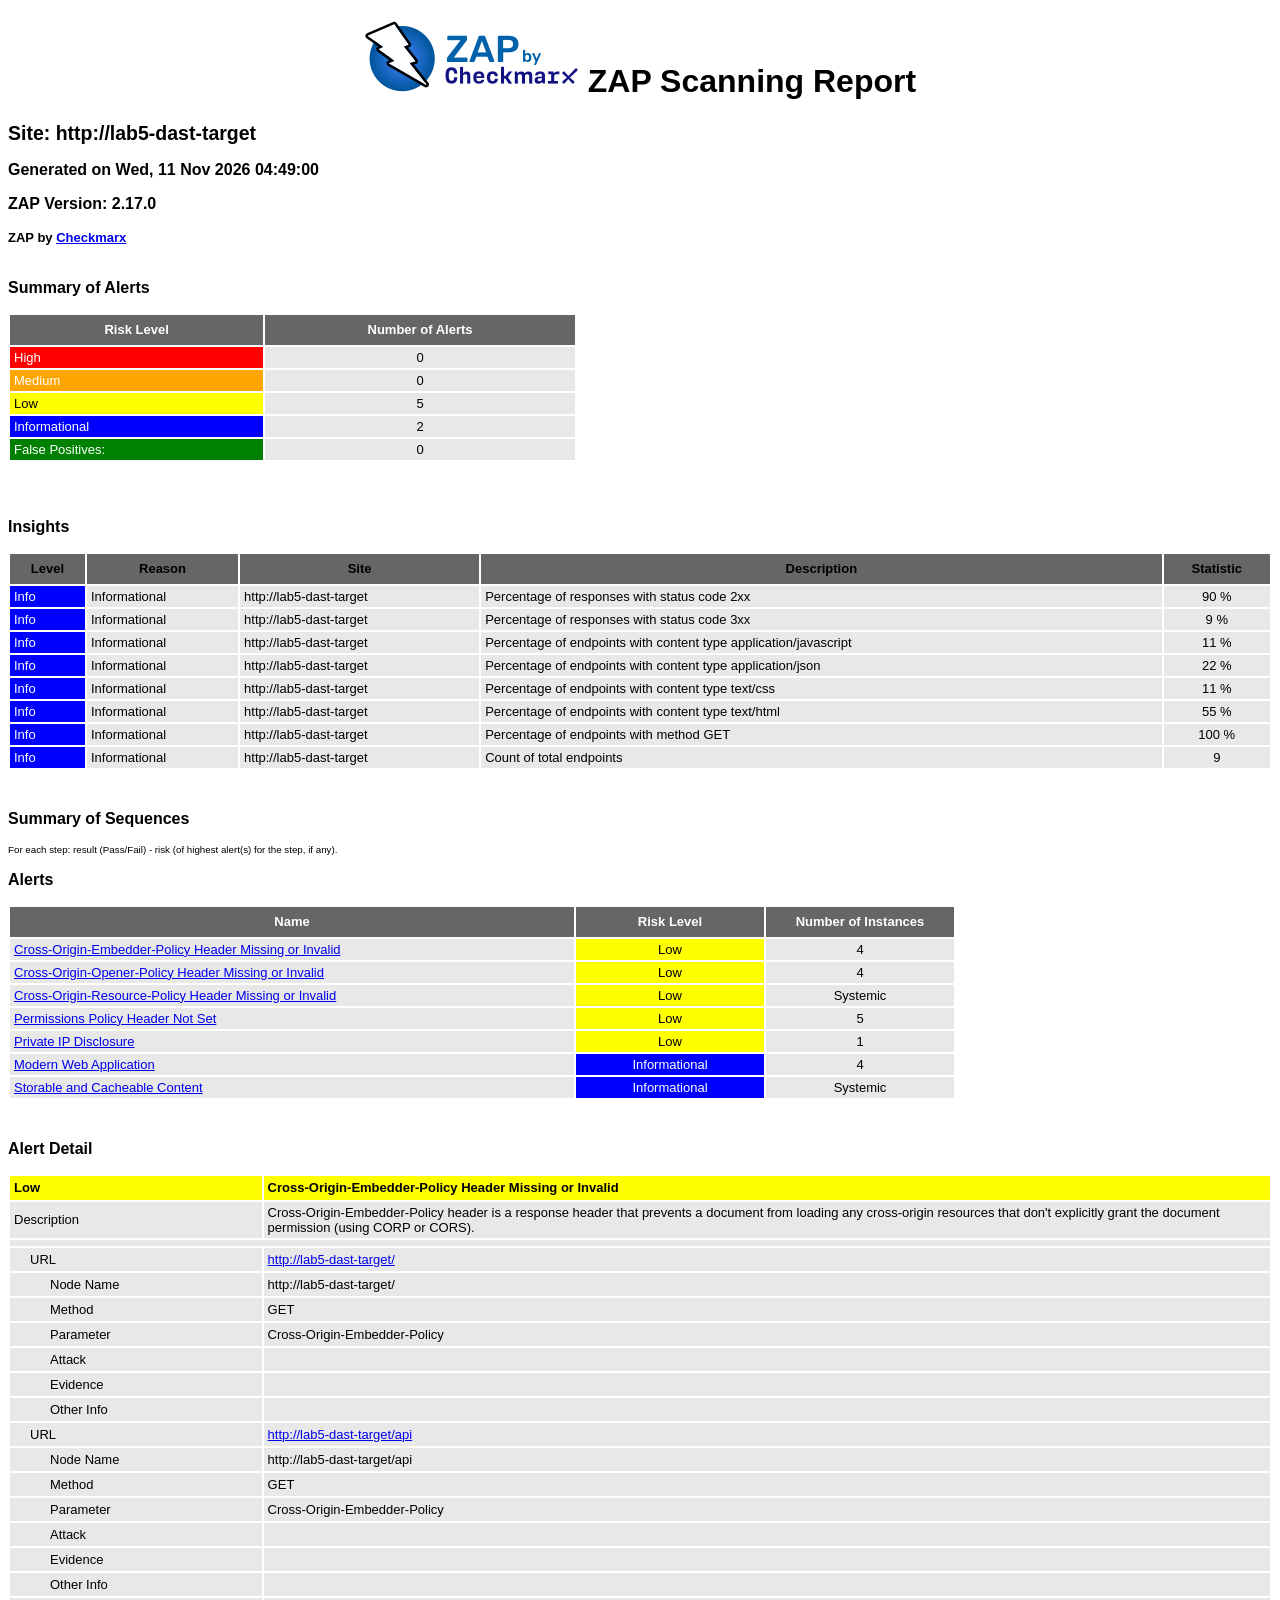
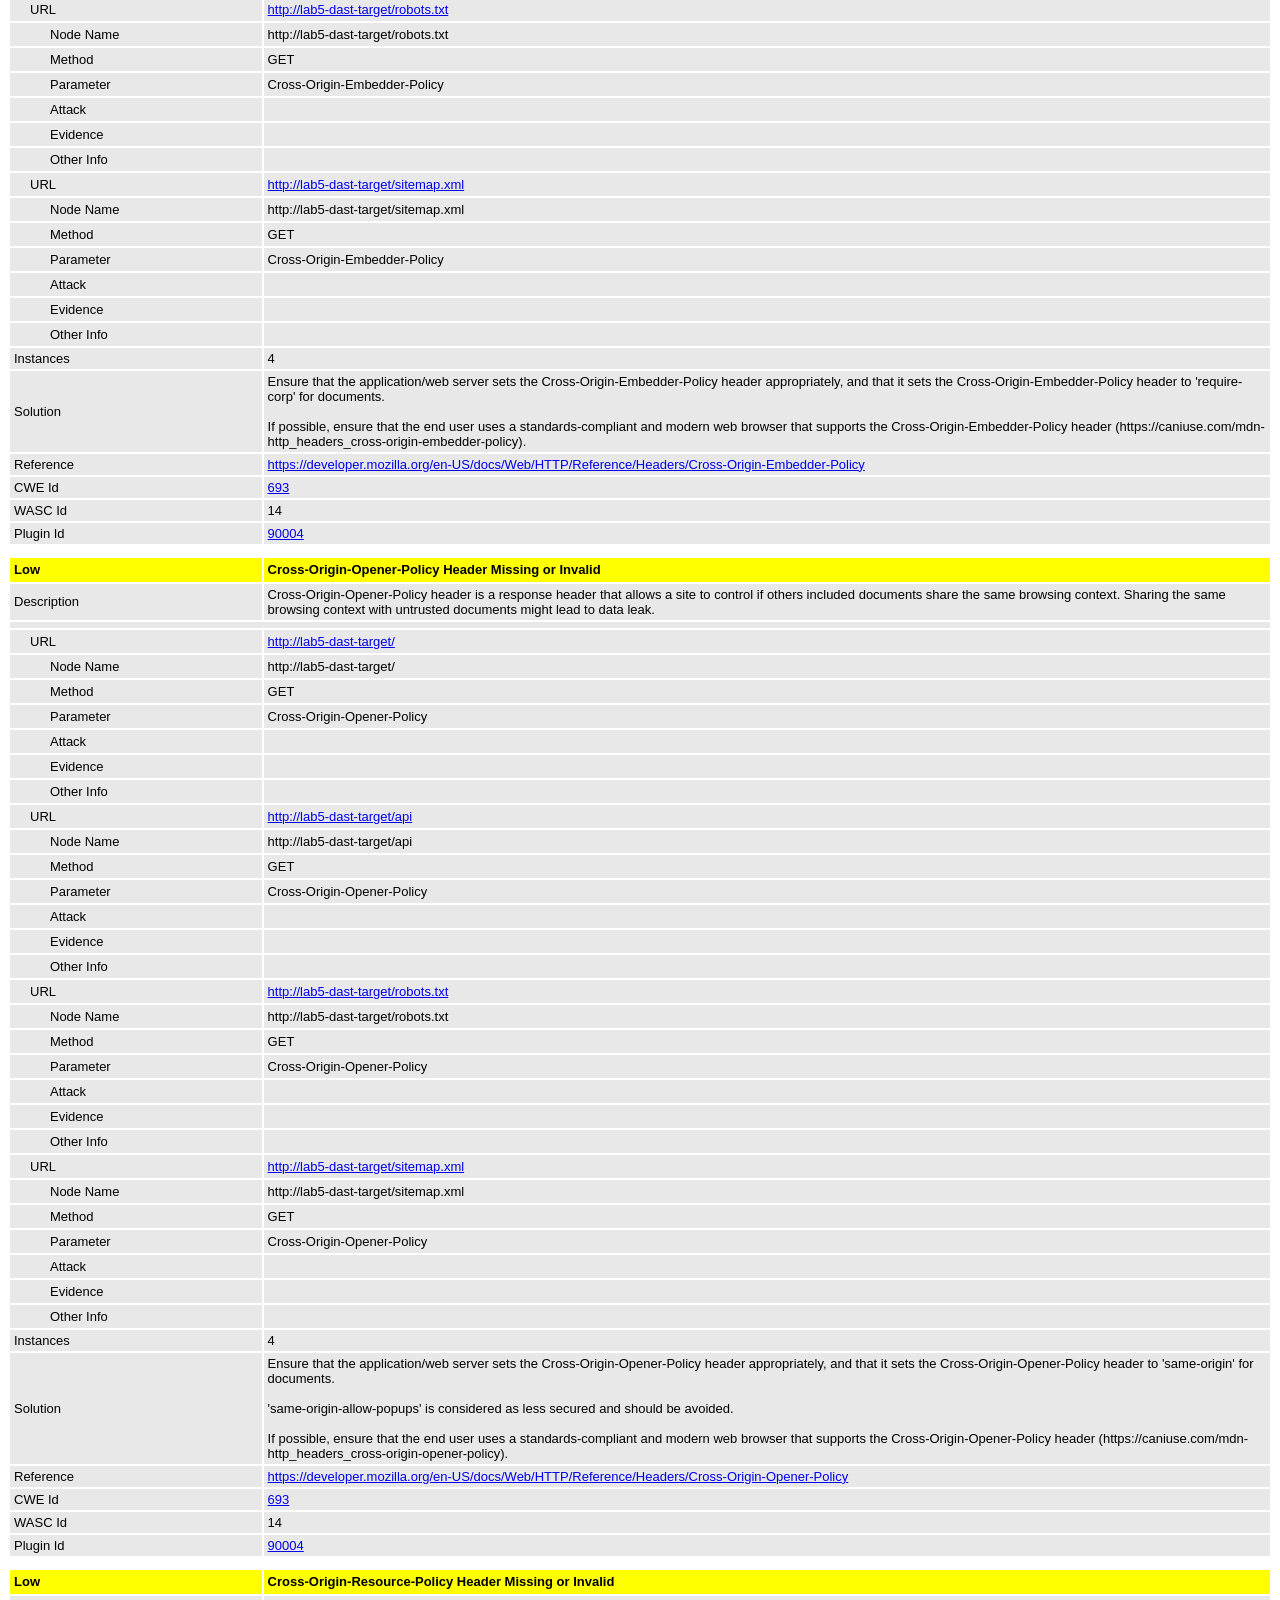
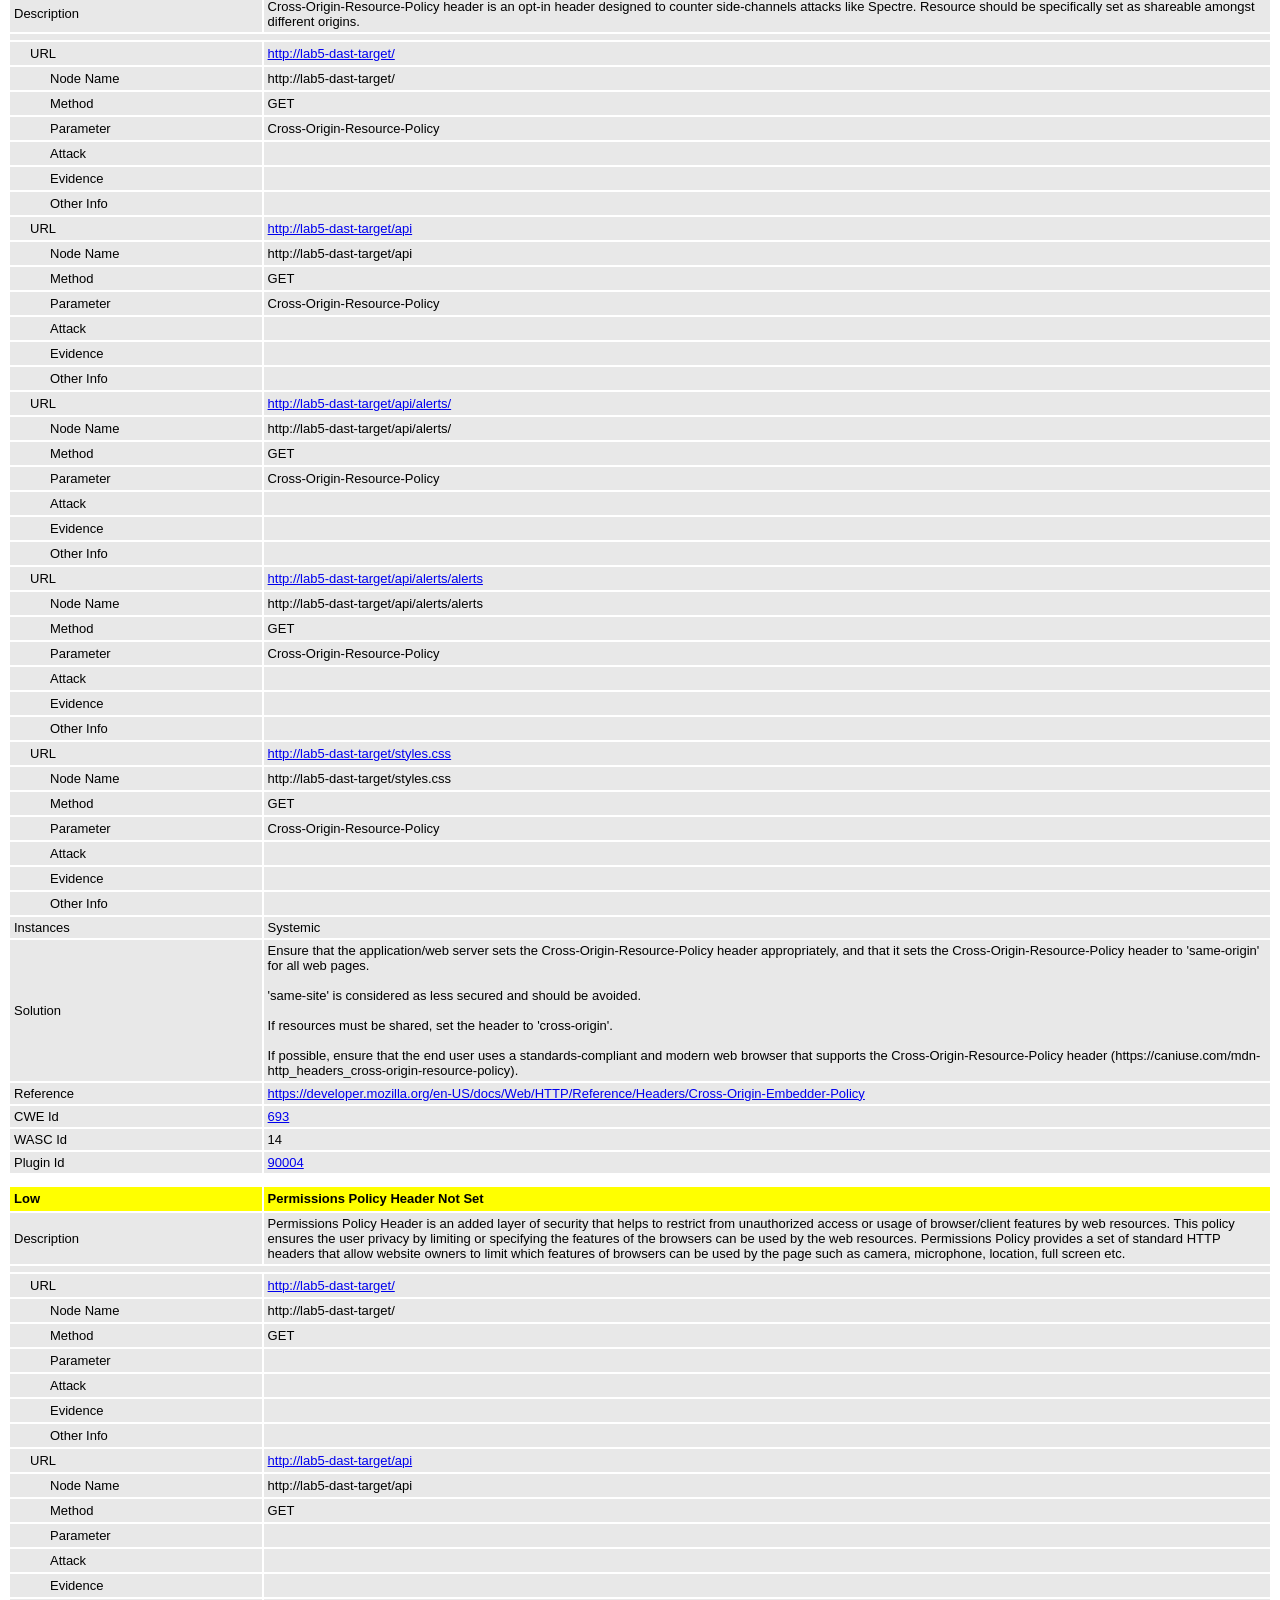
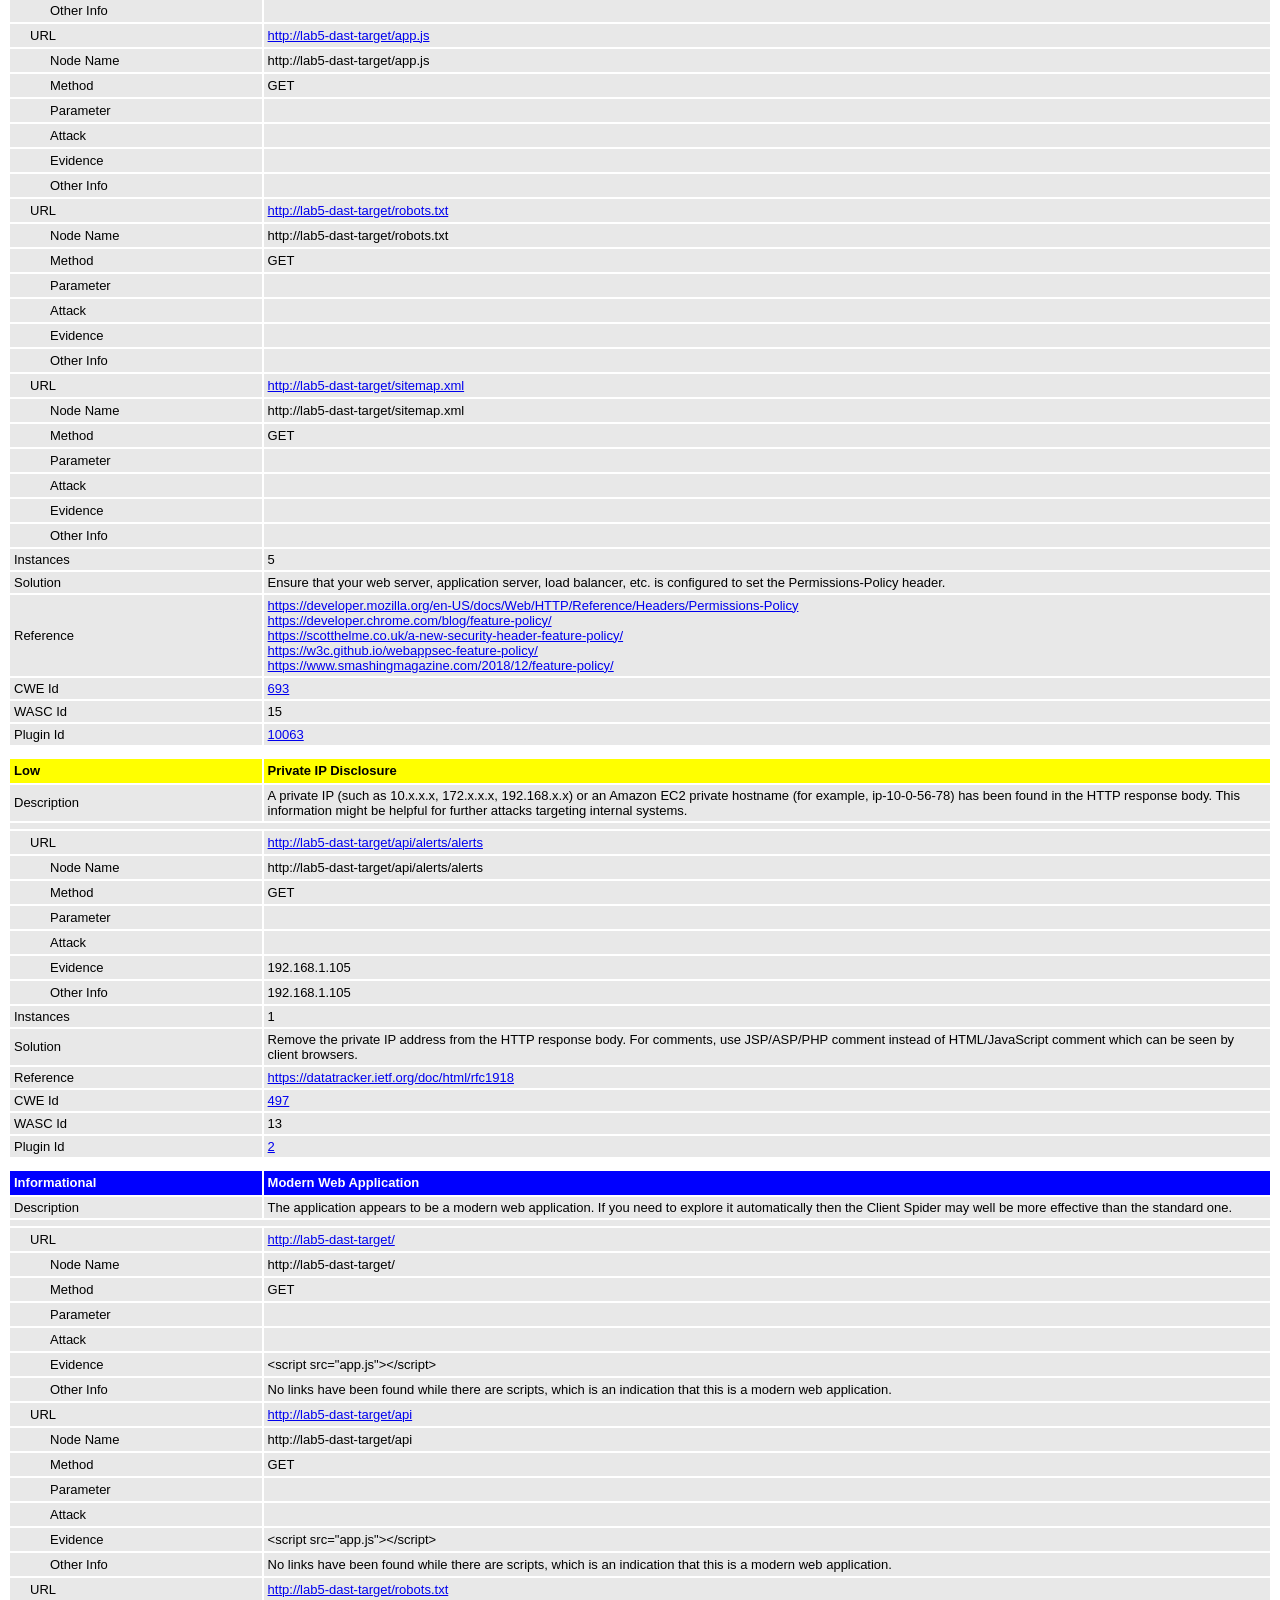
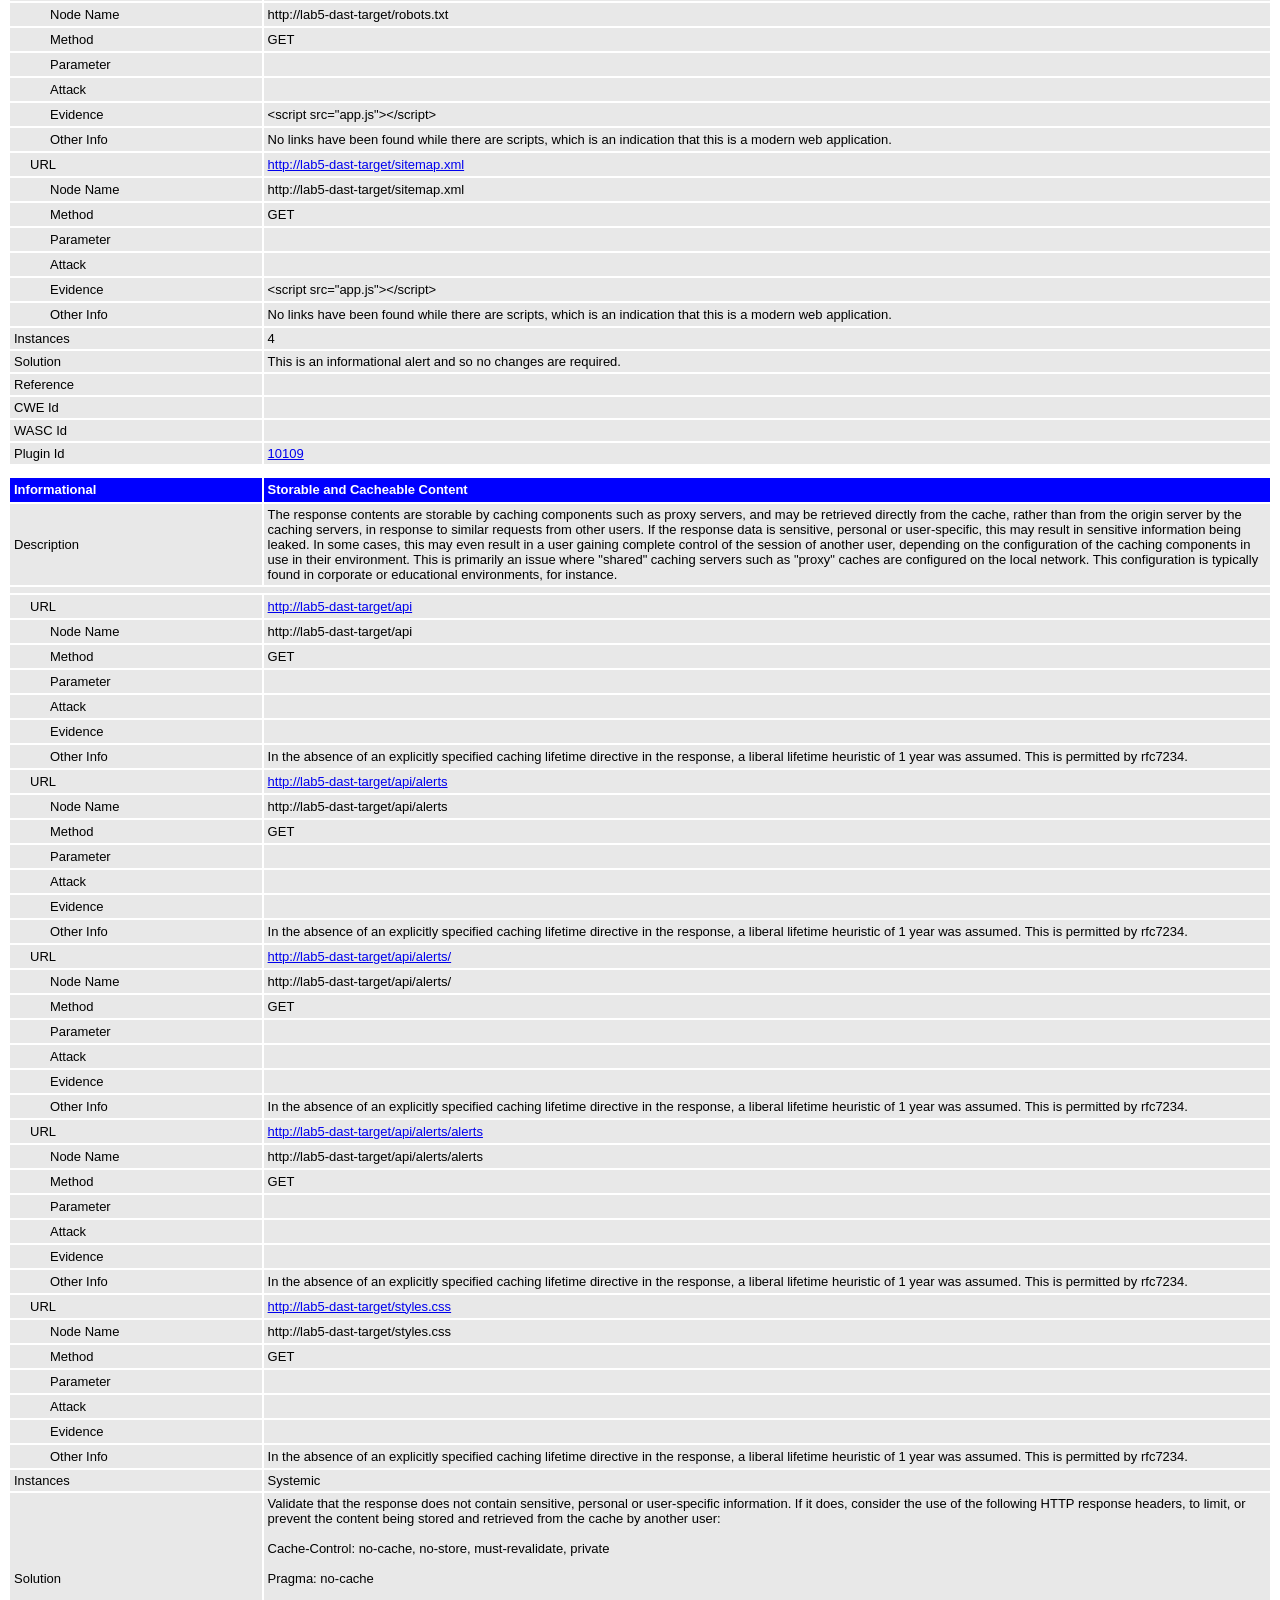
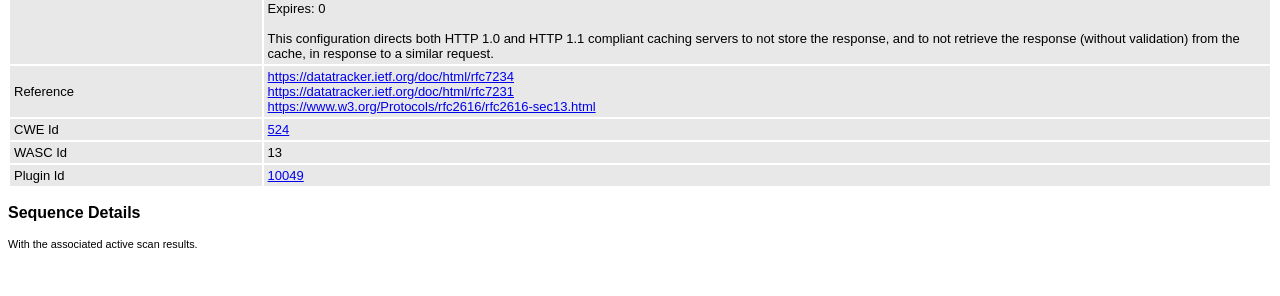
<file: evidence/lab5/dast/reportes/zap-api-alerts.html>
<!DOCTYPE html>
<html>
<head>
<META http-equiv="Content-Type" content="text/html; charset=UTF-8" />
<title>ZAP Scanning Report</title>
<style type="text/css">
body {
	font-family: "Helvetica Neue", Helvetica, Arial, sans-serif;
	color: #000;
	font-size: 13px;
}

h1 {
	text-align: center;
	font-weight: bold;
	font-size: 32px
}

h3 {
	font-size: 16px;
}

table {
	border: none;
	font-size: 13px;
}

td, th {
	padding: 3px 4px;
	word-break: break-word;
}

th {
	font-weight: bold;
	background-color: #666666;
}

td {
	background-color: #e8e8e8;
}

.spacer {
	margin: 10px;
}

.spacer-lg {
	margin: 40px;
}

.indent1 {
	padding: 4px 20px;
}

.indent2 {
	padding: 4px 40px;
}

.risk-3 {
	background-color: red;
	color: #FFF;
}

.risk-2 {
	background-color: orange;
	color: #FFF;
}

.risk-1 {
	background-color: yellow;
	color: #000;
}

.risk-0 {
	background-color: blue;
	color: #FFF;
}

.risk--1 {
	background-color: green;
	color: #FFF;
}

.summary {
	width: 45%;
}

.summary th {
	color: #FFF;
}

.summary100 {
	width: 100%;
}

.summary80 {
	width: 80%;
}

.tdconstrainer {
	width: 9.1%;
	padding: 0
}

.alerts {
	width: 75%;
}

.alerts th {
	color: #FFF;
}

.results {
	width: 100%;
}

.results th {
	text-align: left;
}

.left-header {
	display: inline-block;
}

.pass {
	background: green;
	color: white
}

.pass::before {
	content: '\2714';
	color: white
}

.fail {
	background: red;
	color: white
}

.fail::before {
	content: '\2716';
	color: white
}

.alert-3b::before {
	content: '\2691';
	color: red
}

.alert-2b::before {
	content: '\2691 ';
	color: orange
}

.alert-1b::before {
	content: '\2691';
	color: yellow
}

.alert-0b::before {
	content: '\2691';
	color: blue
}

.alert-3a::after {
	content: '\2691';
	color: red
}

.alert-2a::after {
	content: '\2691 ';
	color: orange
}

.alert-1a::after {
	content: '\2691';
	color: yellow
}

.alert-0a::after {
	content: '\2691';
	color: blue
}

.lm2 {
	margin-left: 2em;
}

.smallnote {
	font-size: 0.75em
}

.alwayswhite {
	color: white
}

.script-diagnostic-screenshot {
	display: block;
	max-width: 100%;
	height: auto;
}
</style>
</head>
<body>
	<h1>
		<!-- The ZAP by Checkmark Logo -->
		<img
			src="[data-uri]"
			alt="" />
		ZAP Scanning Report
	</h1>
	<p />
	

	<h2>
		
		Site: http://lab5-dast-target
		
	</h2>

	<h3>
		Generated on Wed, 11 Nov 2026 04:49:00
	</h3>

	<h3>
		ZAP Version: 2.17.0
	</h3>

	<h4>
		ZAP by <a href="https://checkmarx.com/">Checkmarx</a>
	</h4>

	
		<h3 class="left-header">Summary of Alerts</h3>
		<table class="summary">
			<tr>
				<th width="45%"
					height="24">Risk Level</th>
				<th width="55%"
					align="center">Number of Alerts</th>
			</tr>
			<tr>
				<td class="risk-3">
					<div>High</div>
				</td>
				<td align="center">
					<div>0</div>
				</td>
			</tr>
			<tr>
				<td class="risk-2">
					<div>Medium</div>
				</td>
				<td align="center">
					<div>0</div>
				</td>
			</tr>
			<tr>
				<td class="risk-1">
					<div>Low</div>
				</td>
				<td align="center">
					<div>5</div>
				</td>
			</tr>
			<tr>
				<td class="risk-0">
					<div>Informational</div>
				</td>
				<td align="center">
					<div>2</div>
				</td>
			</tr>
			<tr>
				<td class="risk--1">
					<div>				False Positives:</div>
				</td>
				<td align="center">
					<div>0</div>
				</td>
			</tr>
		</table>
		<div class="spacer-lg"></div>
	
	
	
		<h3 class="left-header">Insights</h3>
		
		<table class="summary100">
			<tr>
				<th height="24">Level</th>
				<th>Reason</th>
				<th>Site</th>
				<th>Description</th>
				<th>Statistic</th>
			</tr>
			
				<tr>
				<td class="risk-0">
					<div>Info</div>
				</td>
				<td>
					<div>Informational</div>
				</td>
				<td>
					<div>http://lab5-dast-target</div>
				</td>
				<td>
					<div>Percentage of responses with status code 2xx</div>
				</td>
				<td align="center">
					<div>90 %</div>
				</td>
				</tr>
			
				<tr>
				<td class="risk-0">
					<div>Info</div>
				</td>
				<td>
					<div>Informational</div>
				</td>
				<td>
					<div>http://lab5-dast-target</div>
				</td>
				<td>
					<div>Percentage of responses with status code 3xx</div>
				</td>
				<td align="center">
					<div>9 %</div>
				</td>
				</tr>
			
				<tr>
				<td class="risk-0">
					<div>Info</div>
				</td>
				<td>
					<div>Informational</div>
				</td>
				<td>
					<div>http://lab5-dast-target</div>
				</td>
				<td>
					<div>Percentage of endpoints with content type application/javascript</div>
				</td>
				<td align="center">
					<div>11 %</div>
				</td>
				</tr>
			
				<tr>
				<td class="risk-0">
					<div>Info</div>
				</td>
				<td>
					<div>Informational</div>
				</td>
				<td>
					<div>http://lab5-dast-target</div>
				</td>
				<td>
					<div>Percentage of endpoints with content type application/json</div>
				</td>
				<td align="center">
					<div>22 %</div>
				</td>
				</tr>
			
				<tr>
				<td class="risk-0">
					<div>Info</div>
				</td>
				<td>
					<div>Informational</div>
				</td>
				<td>
					<div>http://lab5-dast-target</div>
				</td>
				<td>
					<div>Percentage of endpoints with content type text/css</div>
				</td>
				<td align="center">
					<div>11 %</div>
				</td>
				</tr>
			
				<tr>
				<td class="risk-0">
					<div>Info</div>
				</td>
				<td>
					<div>Informational</div>
				</td>
				<td>
					<div>http://lab5-dast-target</div>
				</td>
				<td>
					<div>Percentage of endpoints with content type text/html</div>
				</td>
				<td align="center">
					<div>55 %</div>
				</td>
				</tr>
			
				<tr>
				<td class="risk-0">
					<div>Info</div>
				</td>
				<td>
					<div>Informational</div>
				</td>
				<td>
					<div>http://lab5-dast-target</div>
				</td>
				<td>
					<div>Percentage of endpoints with method GET</div>
				</td>
				<td align="center">
					<div>100 %</div>
				</td>
				</tr>
			
				<tr>
				<td class="risk-0">
					<div>Info</div>
				</td>
				<td>
					<div>Informational</div>
				</td>
				<td>
					<div>http://lab5-dast-target</div>
				</td>
				<td>
					<div>Count of total endpoints</div>
				</td>
				<td align="center">
					<div>9   </div>
				</td>
				</tr>
			
		</table>
		<div class="spacer-lg"></div>
	

	

	
		
			<h3>Summary of Sequences</h3>
			<p class="smallnote">For each step: result (Pass/Fail) - risk (of highest alert(s) for the step, if any).</p>

			
				</table>
			
		
	</th:block>

	
		<h3>Alerts</h3>
		<table class="alerts">
			<tr>
				<th width="60%" height="24">Name</th>
				<th width="20%"
					align="center">Risk Level</th>
				<th width="20%"
					align="center">Number of Instances</th>
			</tr>
			<tr>
				<td><a href="#90004">Cross-Origin-Embedder-Policy Header Missing or Invalid</a></td>
				<td align="center" class="risk-1">Low</td>
				
				
				<td align="center">4</td>
				
			</tr>
			<tr>
				<td><a href="#90004">Cross-Origin-Opener-Policy Header Missing or Invalid</a></td>
				<td align="center" class="risk-1">Low</td>
				
				
				<td align="center">4</td>
				
			</tr>
			<tr>
				<td><a href="#90004">Cross-Origin-Resource-Policy Header Missing or Invalid</a></td>
				<td align="center" class="risk-1">Low</td>
				
				<td align="center">Systemic</td>
				
				
			</tr>
			<tr>
				<td><a href="#10063">Permissions Policy Header Not Set</a></td>
				<td align="center" class="risk-1">Low</td>
				
				
				<td align="center">5</td>
				
			</tr>
			<tr>
				<td><a href="#2">Private IP Disclosure</a></td>
				<td align="center" class="risk-1">Low</td>
				
				
				<td align="center">1</td>
				
			</tr>
			<tr>
				<td><a href="#10109">Modern Web Application</a></td>
				<td align="center" class="risk-0">Informational</td>
				
				
				<td align="center">4</td>
				
			</tr>
			<tr>
				<td><a href="#10049">Storable and Cacheable Content</a></td>
				<td align="center" class="risk-0">Informational</td>
				
				<td align="center">Systemic</td>
				
				
			</tr>
		</table>
		<div class="spacer-lg"></div>
	

	
		<h3>Alert Detail</h3>
		
			<table class="results">
				<tr height="24">
					<th width="20%" class="risk-1"><a
						id="90004"></a>
						<div>Low</div></th>
					<th class="risk-1">Cross-Origin-Embedder-Policy Header Missing or Invalid</th>
				</tr>
				<tr>
					<td width="20%">Description</td>
					<td width="80%">
							<div>Cross-Origin-Embedder-Policy header is a response header that prevents a document from loading any cross-origin resources that don&#39;t explicitly grant the document permission (using CORP or CORS).</div>
							
						</td>
				</tr>
				<TR vAlign="top">
					<TD colspan="2"></TD>
				</TR>
				
					<tr>
						<td width="20%"
							class="indent1">URL</td>
						<td width="80%"><a href="http://lab5-dast-target/">http://lab5-dast-target/</a></td>
					</tr>
					<tr>
						<td width="20%"
							class="indent2">Node Name</td>
						<td width="80%">http://lab5-dast-target/</td>
					</tr>
					<tr>
						<td width="20%"
							class="indent2">Method</td>
						<td width="80%">GET</td>
					</tr>
					<tr>
						<td width="20%"
							class="indent2">Parameter</td>
						<td width="80%">Cross-Origin-Embedder-Policy</td>
					</tr>
					<tr>
						<td width="20%"
							class="indent2">Attack</td>
						<td width="80%"></td>
					</tr>
					<tr>
						<td width="20%"
							class="indent2">Evidence</td>
						<td width="80%"></td>
					</tr>
					<tr>
						<td width="20%"
							class="indent2">Other Info</td>
						<td width="80%"></td>
					</tr>
				
					<tr>
						<td width="20%"
							class="indent1">URL</td>
						<td width="80%"><a href="http://lab5-dast-target/api">http://lab5-dast-target/api</a></td>
					</tr>
					<tr>
						<td width="20%"
							class="indent2">Node Name</td>
						<td width="80%">http://lab5-dast-target/api</td>
					</tr>
					<tr>
						<td width="20%"
							class="indent2">Method</td>
						<td width="80%">GET</td>
					</tr>
					<tr>
						<td width="20%"
							class="indent2">Parameter</td>
						<td width="80%">Cross-Origin-Embedder-Policy</td>
					</tr>
					<tr>
						<td width="20%"
							class="indent2">Attack</td>
						<td width="80%"></td>
					</tr>
					<tr>
						<td width="20%"
							class="indent2">Evidence</td>
						<td width="80%"></td>
					</tr>
					<tr>
						<td width="20%"
							class="indent2">Other Info</td>
						<td width="80%"></td>
					</tr>
				
					<tr>
						<td width="20%"
							class="indent1">URL</td>
						<td width="80%"><a href="http://lab5-dast-target/robots.txt">http://lab5-dast-target/robots.txt</a></td>
					</tr>
					<tr>
						<td width="20%"
							class="indent2">Node Name</td>
						<td width="80%">http://lab5-dast-target/robots.txt</td>
					</tr>
					<tr>
						<td width="20%"
							class="indent2">Method</td>
						<td width="80%">GET</td>
					</tr>
					<tr>
						<td width="20%"
							class="indent2">Parameter</td>
						<td width="80%">Cross-Origin-Embedder-Policy</td>
					</tr>
					<tr>
						<td width="20%"
							class="indent2">Attack</td>
						<td width="80%"></td>
					</tr>
					<tr>
						<td width="20%"
							class="indent2">Evidence</td>
						<td width="80%"></td>
					</tr>
					<tr>
						<td width="20%"
							class="indent2">Other Info</td>
						<td width="80%"></td>
					</tr>
				
					<tr>
						<td width="20%"
							class="indent1">URL</td>
						<td width="80%"><a href="http://lab5-dast-target/sitemap.xml">http://lab5-dast-target/sitemap.xml</a></td>
					</tr>
					<tr>
						<td width="20%"
							class="indent2">Node Name</td>
						<td width="80%">http://lab5-dast-target/sitemap.xml</td>
					</tr>
					<tr>
						<td width="20%"
							class="indent2">Method</td>
						<td width="80%">GET</td>
					</tr>
					<tr>
						<td width="20%"
							class="indent2">Parameter</td>
						<td width="80%">Cross-Origin-Embedder-Policy</td>
					</tr>
					<tr>
						<td width="20%"
							class="indent2">Attack</td>
						<td width="80%"></td>
					</tr>
					<tr>
						<td width="20%"
							class="indent2">Evidence</td>
						<td width="80%"></td>
					</tr>
					<tr>
						<td width="20%"
							class="indent2">Other Info</td>
						<td width="80%"></td>
					</tr>
				
				<tr>
					<td width="20%">Instances</td>
					
					
					<td width="80%">4</td>
					
				</tr>
				<tr>
					<td width="20%">Solution</td>
					<td width="80%">
							<div>Ensure that the application/web server sets the Cross-Origin-Embedder-Policy header appropriately, and that it sets the Cross-Origin-Embedder-Policy header to &#39;require-corp&#39; for documents.</div>
							<br />
						
							<div>If possible, ensure that the end user uses a standards-compliant and modern web browser that supports the Cross-Origin-Embedder-Policy header (https://caniuse.com/mdn-http_headers_cross-origin-embedder-policy).</div>
							
						</td>
				</tr>
				<tr>
					<td width="20%">Reference</td>
					<td width="80%">
							<a href="https://developer.mozilla.org/en-US/docs/Web/HTTP/Reference/Headers/Cross-Origin-Embedder-Policy">https://developer.mozilla.org/en-US/docs/Web/HTTP/Reference/Headers/Cross-Origin-Embedder-Policy</a>
							
						</td>
				</tr>
				<tr>
					<td width="20%">CWE Id</td>
					<td width="80%"><a
						href="https://cwe.mitre.org/data/definitions/693.html">693</a></td>
				</tr>
				<tr>
					<td width="20%">WASC Id</td>
					<td width="80%">14</td>
				</tr>
				<tr>
					<td width="20%">Plugin Id</td>
					<td width="80%"><a
						href="https://www.zaproxy.org/docs/alerts/90004/">90004</a></td>
				</tr>
			</table>
			<div class="spacer"></div>
		
			<table class="results">
				<tr height="24">
					<th width="20%" class="risk-1"><a
						id="90004"></a>
						<div>Low</div></th>
					<th class="risk-1">Cross-Origin-Opener-Policy Header Missing or Invalid</th>
				</tr>
				<tr>
					<td width="20%">Description</td>
					<td width="80%">
							<div>Cross-Origin-Opener-Policy header is a response header that allows a site to control if others included documents share the same browsing context. Sharing the same browsing context with untrusted documents might lead to data leak.</div>
							
						</td>
				</tr>
				<TR vAlign="top">
					<TD colspan="2"></TD>
				</TR>
				
					<tr>
						<td width="20%"
							class="indent1">URL</td>
						<td width="80%"><a href="http://lab5-dast-target/">http://lab5-dast-target/</a></td>
					</tr>
					<tr>
						<td width="20%"
							class="indent2">Node Name</td>
						<td width="80%">http://lab5-dast-target/</td>
					</tr>
					<tr>
						<td width="20%"
							class="indent2">Method</td>
						<td width="80%">GET</td>
					</tr>
					<tr>
						<td width="20%"
							class="indent2">Parameter</td>
						<td width="80%">Cross-Origin-Opener-Policy</td>
					</tr>
					<tr>
						<td width="20%"
							class="indent2">Attack</td>
						<td width="80%"></td>
					</tr>
					<tr>
						<td width="20%"
							class="indent2">Evidence</td>
						<td width="80%"></td>
					</tr>
					<tr>
						<td width="20%"
							class="indent2">Other Info</td>
						<td width="80%"></td>
					</tr>
				
					<tr>
						<td width="20%"
							class="indent1">URL</td>
						<td width="80%"><a href="http://lab5-dast-target/api">http://lab5-dast-target/api</a></td>
					</tr>
					<tr>
						<td width="20%"
							class="indent2">Node Name</td>
						<td width="80%">http://lab5-dast-target/api</td>
					</tr>
					<tr>
						<td width="20%"
							class="indent2">Method</td>
						<td width="80%">GET</td>
					</tr>
					<tr>
						<td width="20%"
							class="indent2">Parameter</td>
						<td width="80%">Cross-Origin-Opener-Policy</td>
					</tr>
					<tr>
						<td width="20%"
							class="indent2">Attack</td>
						<td width="80%"></td>
					</tr>
					<tr>
						<td width="20%"
							class="indent2">Evidence</td>
						<td width="80%"></td>
					</tr>
					<tr>
						<td width="20%"
							class="indent2">Other Info</td>
						<td width="80%"></td>
					</tr>
				
					<tr>
						<td width="20%"
							class="indent1">URL</td>
						<td width="80%"><a href="http://lab5-dast-target/robots.txt">http://lab5-dast-target/robots.txt</a></td>
					</tr>
					<tr>
						<td width="20%"
							class="indent2">Node Name</td>
						<td width="80%">http://lab5-dast-target/robots.txt</td>
					</tr>
					<tr>
						<td width="20%"
							class="indent2">Method</td>
						<td width="80%">GET</td>
					</tr>
					<tr>
						<td width="20%"
							class="indent2">Parameter</td>
						<td width="80%">Cross-Origin-Opener-Policy</td>
					</tr>
					<tr>
						<td width="20%"
							class="indent2">Attack</td>
						<td width="80%"></td>
					</tr>
					<tr>
						<td width="20%"
							class="indent2">Evidence</td>
						<td width="80%"></td>
					</tr>
					<tr>
						<td width="20%"
							class="indent2">Other Info</td>
						<td width="80%"></td>
					</tr>
				
					<tr>
						<td width="20%"
							class="indent1">URL</td>
						<td width="80%"><a href="http://lab5-dast-target/sitemap.xml">http://lab5-dast-target/sitemap.xml</a></td>
					</tr>
					<tr>
						<td width="20%"
							class="indent2">Node Name</td>
						<td width="80%">http://lab5-dast-target/sitemap.xml</td>
					</tr>
					<tr>
						<td width="20%"
							class="indent2">Method</td>
						<td width="80%">GET</td>
					</tr>
					<tr>
						<td width="20%"
							class="indent2">Parameter</td>
						<td width="80%">Cross-Origin-Opener-Policy</td>
					</tr>
					<tr>
						<td width="20%"
							class="indent2">Attack</td>
						<td width="80%"></td>
					</tr>
					<tr>
						<td width="20%"
							class="indent2">Evidence</td>
						<td width="80%"></td>
					</tr>
					<tr>
						<td width="20%"
							class="indent2">Other Info</td>
						<td width="80%"></td>
					</tr>
				
				<tr>
					<td width="20%">Instances</td>
					
					
					<td width="80%">4</td>
					
				</tr>
				<tr>
					<td width="20%">Solution</td>
					<td width="80%">
							<div>Ensure that the application/web server sets the Cross-Origin-Opener-Policy header appropriately, and that it sets the Cross-Origin-Opener-Policy header to &#39;same-origin&#39; for documents.</div>
							<br />
						
							<div>&#39;same-origin-allow-popups&#39; is considered as less secured and should be avoided.</div>
							<br />
						
							<div>If possible, ensure that the end user uses a standards-compliant and modern web browser that supports the Cross-Origin-Opener-Policy header (https://caniuse.com/mdn-http_headers_cross-origin-opener-policy).</div>
							
						</td>
				</tr>
				<tr>
					<td width="20%">Reference</td>
					<td width="80%">
							<a href="https://developer.mozilla.org/en-US/docs/Web/HTTP/Reference/Headers/Cross-Origin-Opener-Policy">https://developer.mozilla.org/en-US/docs/Web/HTTP/Reference/Headers/Cross-Origin-Opener-Policy</a>
							
						</td>
				</tr>
				<tr>
					<td width="20%">CWE Id</td>
					<td width="80%"><a
						href="https://cwe.mitre.org/data/definitions/693.html">693</a></td>
				</tr>
				<tr>
					<td width="20%">WASC Id</td>
					<td width="80%">14</td>
				</tr>
				<tr>
					<td width="20%">Plugin Id</td>
					<td width="80%"><a
						href="https://www.zaproxy.org/docs/alerts/90004/">90004</a></td>
				</tr>
			</table>
			<div class="spacer"></div>
		
			<table class="results">
				<tr height="24">
					<th width="20%" class="risk-1"><a
						id="90004"></a>
						<div>Low</div></th>
					<th class="risk-1">Cross-Origin-Resource-Policy Header Missing or Invalid</th>
				</tr>
				<tr>
					<td width="20%">Description</td>
					<td width="80%">
							<div>Cross-Origin-Resource-Policy header is an opt-in header designed to counter side-channels attacks like Spectre. Resource should be specifically set as shareable amongst different origins.</div>
							
						</td>
				</tr>
				<TR vAlign="top">
					<TD colspan="2"></TD>
				</TR>
				
					<tr>
						<td width="20%"
							class="indent1">URL</td>
						<td width="80%"><a href="http://lab5-dast-target/">http://lab5-dast-target/</a></td>
					</tr>
					<tr>
						<td width="20%"
							class="indent2">Node Name</td>
						<td width="80%">http://lab5-dast-target/</td>
					</tr>
					<tr>
						<td width="20%"
							class="indent2">Method</td>
						<td width="80%">GET</td>
					</tr>
					<tr>
						<td width="20%"
							class="indent2">Parameter</td>
						<td width="80%">Cross-Origin-Resource-Policy</td>
					</tr>
					<tr>
						<td width="20%"
							class="indent2">Attack</td>
						<td width="80%"></td>
					</tr>
					<tr>
						<td width="20%"
							class="indent2">Evidence</td>
						<td width="80%"></td>
					</tr>
					<tr>
						<td width="20%"
							class="indent2">Other Info</td>
						<td width="80%"></td>
					</tr>
				
					<tr>
						<td width="20%"
							class="indent1">URL</td>
						<td width="80%"><a href="http://lab5-dast-target/api">http://lab5-dast-target/api</a></td>
					</tr>
					<tr>
						<td width="20%"
							class="indent2">Node Name</td>
						<td width="80%">http://lab5-dast-target/api</td>
					</tr>
					<tr>
						<td width="20%"
							class="indent2">Method</td>
						<td width="80%">GET</td>
					</tr>
					<tr>
						<td width="20%"
							class="indent2">Parameter</td>
						<td width="80%">Cross-Origin-Resource-Policy</td>
					</tr>
					<tr>
						<td width="20%"
							class="indent2">Attack</td>
						<td width="80%"></td>
					</tr>
					<tr>
						<td width="20%"
							class="indent2">Evidence</td>
						<td width="80%"></td>
					</tr>
					<tr>
						<td width="20%"
							class="indent2">Other Info</td>
						<td width="80%"></td>
					</tr>
				
					<tr>
						<td width="20%"
							class="indent1">URL</td>
						<td width="80%"><a href="http://lab5-dast-target/api/alerts/">http://lab5-dast-target/api/alerts/</a></td>
					</tr>
					<tr>
						<td width="20%"
							class="indent2">Node Name</td>
						<td width="80%">http://lab5-dast-target/api/alerts/</td>
					</tr>
					<tr>
						<td width="20%"
							class="indent2">Method</td>
						<td width="80%">GET</td>
					</tr>
					<tr>
						<td width="20%"
							class="indent2">Parameter</td>
						<td width="80%">Cross-Origin-Resource-Policy</td>
					</tr>
					<tr>
						<td width="20%"
							class="indent2">Attack</td>
						<td width="80%"></td>
					</tr>
					<tr>
						<td width="20%"
							class="indent2">Evidence</td>
						<td width="80%"></td>
					</tr>
					<tr>
						<td width="20%"
							class="indent2">Other Info</td>
						<td width="80%"></td>
					</tr>
				
					<tr>
						<td width="20%"
							class="indent1">URL</td>
						<td width="80%"><a href="http://lab5-dast-target/api/alerts/alerts">http://lab5-dast-target/api/alerts/alerts</a></td>
					</tr>
					<tr>
						<td width="20%"
							class="indent2">Node Name</td>
						<td width="80%">http://lab5-dast-target/api/alerts/alerts</td>
					</tr>
					<tr>
						<td width="20%"
							class="indent2">Method</td>
						<td width="80%">GET</td>
					</tr>
					<tr>
						<td width="20%"
							class="indent2">Parameter</td>
						<td width="80%">Cross-Origin-Resource-Policy</td>
					</tr>
					<tr>
						<td width="20%"
							class="indent2">Attack</td>
						<td width="80%"></td>
					</tr>
					<tr>
						<td width="20%"
							class="indent2">Evidence</td>
						<td width="80%"></td>
					</tr>
					<tr>
						<td width="20%"
							class="indent2">Other Info</td>
						<td width="80%"></td>
					</tr>
				
					<tr>
						<td width="20%"
							class="indent1">URL</td>
						<td width="80%"><a href="http://lab5-dast-target/styles.css">http://lab5-dast-target/styles.css</a></td>
					</tr>
					<tr>
						<td width="20%"
							class="indent2">Node Name</td>
						<td width="80%">http://lab5-dast-target/styles.css</td>
					</tr>
					<tr>
						<td width="20%"
							class="indent2">Method</td>
						<td width="80%">GET</td>
					</tr>
					<tr>
						<td width="20%"
							class="indent2">Parameter</td>
						<td width="80%">Cross-Origin-Resource-Policy</td>
					</tr>
					<tr>
						<td width="20%"
							class="indent2">Attack</td>
						<td width="80%"></td>
					</tr>
					<tr>
						<td width="20%"
							class="indent2">Evidence</td>
						<td width="80%"></td>
					</tr>
					<tr>
						<td width="20%"
							class="indent2">Other Info</td>
						<td width="80%"></td>
					</tr>
				
				<tr>
					<td width="20%">Instances</td>
					
					<td width="80%">Systemic</td>
					
					
				</tr>
				<tr>
					<td width="20%">Solution</td>
					<td width="80%">
							<div>Ensure that the application/web server sets the Cross-Origin-Resource-Policy header appropriately, and that it sets the Cross-Origin-Resource-Policy header to &#39;same-origin&#39; for all web pages.</div>
							<br />
						
							<div>&#39;same-site&#39; is considered as less secured and should be avoided.</div>
							<br />
						
							<div>If resources must be shared, set the header to &#39;cross-origin&#39;.</div>
							<br />
						
							<div>If possible, ensure that the end user uses a standards-compliant and modern web browser that supports the Cross-Origin-Resource-Policy header (https://caniuse.com/mdn-http_headers_cross-origin-resource-policy).</div>
							
						</td>
				</tr>
				<tr>
					<td width="20%">Reference</td>
					<td width="80%">
							<a href="https://developer.mozilla.org/en-US/docs/Web/HTTP/Reference/Headers/Cross-Origin-Embedder-Policy">https://developer.mozilla.org/en-US/docs/Web/HTTP/Reference/Headers/Cross-Origin-Embedder-Policy</a>
							
						</td>
				</tr>
				<tr>
					<td width="20%">CWE Id</td>
					<td width="80%"><a
						href="https://cwe.mitre.org/data/definitions/693.html">693</a></td>
				</tr>
				<tr>
					<td width="20%">WASC Id</td>
					<td width="80%">14</td>
				</tr>
				<tr>
					<td width="20%">Plugin Id</td>
					<td width="80%"><a
						href="https://www.zaproxy.org/docs/alerts/90004/">90004</a></td>
				</tr>
			</table>
			<div class="spacer"></div>
		
			<table class="results">
				<tr height="24">
					<th width="20%" class="risk-1"><a
						id="10063"></a>
						<div>Low</div></th>
					<th class="risk-1">Permissions Policy Header Not Set</th>
				</tr>
				<tr>
					<td width="20%">Description</td>
					<td width="80%">
							<div>Permissions Policy Header is an added layer of security that helps to restrict from unauthorized access or usage of browser/client features by web resources. This policy ensures the user privacy by limiting or specifying the features of the browsers can be used by the web resources. Permissions Policy provides a set of standard HTTP headers that allow website owners to limit which features of browsers can be used by the page such as camera, microphone, location, full screen etc.</div>
							
						</td>
				</tr>
				<TR vAlign="top">
					<TD colspan="2"></TD>
				</TR>
				
					<tr>
						<td width="20%"
							class="indent1">URL</td>
						<td width="80%"><a href="http://lab5-dast-target/">http://lab5-dast-target/</a></td>
					</tr>
					<tr>
						<td width="20%"
							class="indent2">Node Name</td>
						<td width="80%">http://lab5-dast-target/</td>
					</tr>
					<tr>
						<td width="20%"
							class="indent2">Method</td>
						<td width="80%">GET</td>
					</tr>
					<tr>
						<td width="20%"
							class="indent2">Parameter</td>
						<td width="80%"></td>
					</tr>
					<tr>
						<td width="20%"
							class="indent2">Attack</td>
						<td width="80%"></td>
					</tr>
					<tr>
						<td width="20%"
							class="indent2">Evidence</td>
						<td width="80%"></td>
					</tr>
					<tr>
						<td width="20%"
							class="indent2">Other Info</td>
						<td width="80%"></td>
					</tr>
				
					<tr>
						<td width="20%"
							class="indent1">URL</td>
						<td width="80%"><a href="http://lab5-dast-target/api">http://lab5-dast-target/api</a></td>
					</tr>
					<tr>
						<td width="20%"
							class="indent2">Node Name</td>
						<td width="80%">http://lab5-dast-target/api</td>
					</tr>
					<tr>
						<td width="20%"
							class="indent2">Method</td>
						<td width="80%">GET</td>
					</tr>
					<tr>
						<td width="20%"
							class="indent2">Parameter</td>
						<td width="80%"></td>
					</tr>
					<tr>
						<td width="20%"
							class="indent2">Attack</td>
						<td width="80%"></td>
					</tr>
					<tr>
						<td width="20%"
							class="indent2">Evidence</td>
						<td width="80%"></td>
					</tr>
					<tr>
						<td width="20%"
							class="indent2">Other Info</td>
						<td width="80%"></td>
					</tr>
				
					<tr>
						<td width="20%"
							class="indent1">URL</td>
						<td width="80%"><a href="http://lab5-dast-target/app.js">http://lab5-dast-target/app.js</a></td>
					</tr>
					<tr>
						<td width="20%"
							class="indent2">Node Name</td>
						<td width="80%">http://lab5-dast-target/app.js</td>
					</tr>
					<tr>
						<td width="20%"
							class="indent2">Method</td>
						<td width="80%">GET</td>
					</tr>
					<tr>
						<td width="20%"
							class="indent2">Parameter</td>
						<td width="80%"></td>
					</tr>
					<tr>
						<td width="20%"
							class="indent2">Attack</td>
						<td width="80%"></td>
					</tr>
					<tr>
						<td width="20%"
							class="indent2">Evidence</td>
						<td width="80%"></td>
					</tr>
					<tr>
						<td width="20%"
							class="indent2">Other Info</td>
						<td width="80%"></td>
					</tr>
				
					<tr>
						<td width="20%"
							class="indent1">URL</td>
						<td width="80%"><a href="http://lab5-dast-target/robots.txt">http://lab5-dast-target/robots.txt</a></td>
					</tr>
					<tr>
						<td width="20%"
							class="indent2">Node Name</td>
						<td width="80%">http://lab5-dast-target/robots.txt</td>
					</tr>
					<tr>
						<td width="20%"
							class="indent2">Method</td>
						<td width="80%">GET</td>
					</tr>
					<tr>
						<td width="20%"
							class="indent2">Parameter</td>
						<td width="80%"></td>
					</tr>
					<tr>
						<td width="20%"
							class="indent2">Attack</td>
						<td width="80%"></td>
					</tr>
					<tr>
						<td width="20%"
							class="indent2">Evidence</td>
						<td width="80%"></td>
					</tr>
					<tr>
						<td width="20%"
							class="indent2">Other Info</td>
						<td width="80%"></td>
					</tr>
				
					<tr>
						<td width="20%"
							class="indent1">URL</td>
						<td width="80%"><a href="http://lab5-dast-target/sitemap.xml">http://lab5-dast-target/sitemap.xml</a></td>
					</tr>
					<tr>
						<td width="20%"
							class="indent2">Node Name</td>
						<td width="80%">http://lab5-dast-target/sitemap.xml</td>
					</tr>
					<tr>
						<td width="20%"
							class="indent2">Method</td>
						<td width="80%">GET</td>
					</tr>
					<tr>
						<td width="20%"
							class="indent2">Parameter</td>
						<td width="80%"></td>
					</tr>
					<tr>
						<td width="20%"
							class="indent2">Attack</td>
						<td width="80%"></td>
					</tr>
					<tr>
						<td width="20%"
							class="indent2">Evidence</td>
						<td width="80%"></td>
					</tr>
					<tr>
						<td width="20%"
							class="indent2">Other Info</td>
						<td width="80%"></td>
					</tr>
				
				<tr>
					<td width="20%">Instances</td>
					
					
					<td width="80%">5</td>
					
				</tr>
				<tr>
					<td width="20%">Solution</td>
					<td width="80%">
							<div>Ensure that your web server, application server, load balancer, etc. is configured to set the Permissions-Policy header.</div>
							
						</td>
				</tr>
				<tr>
					<td width="20%">Reference</td>
					<td width="80%">
							<a href="https://developer.mozilla.org/en-US/docs/Web/HTTP/Reference/Headers/Permissions-Policy">https://developer.mozilla.org/en-US/docs/Web/HTTP/Reference/Headers/Permissions-Policy</a>
							<br />
						
							<a href="https://developer.chrome.com/blog/feature-policy/">https://developer.chrome.com/blog/feature-policy/</a>
							<br />
						
							<a href="https://scotthelme.co.uk/a-new-security-header-feature-policy/">https://scotthelme.co.uk/a-new-security-header-feature-policy/</a>
							<br />
						
							<a href="https://w3c.github.io/webappsec-feature-policy/">https://w3c.github.io/webappsec-feature-policy/</a>
							<br />
						
							<a href="https://www.smashingmagazine.com/2018/12/feature-policy/">https://www.smashingmagazine.com/2018/12/feature-policy/</a>
							
						</td>
				</tr>
				<tr>
					<td width="20%">CWE Id</td>
					<td width="80%"><a
						href="https://cwe.mitre.org/data/definitions/693.html">693</a></td>
				</tr>
				<tr>
					<td width="20%">WASC Id</td>
					<td width="80%">15</td>
				</tr>
				<tr>
					<td width="20%">Plugin Id</td>
					<td width="80%"><a
						href="https://www.zaproxy.org/docs/alerts/10063/">10063</a></td>
				</tr>
			</table>
			<div class="spacer"></div>
		
			<table class="results">
				<tr height="24">
					<th width="20%" class="risk-1"><a
						id="2"></a>
						<div>Low</div></th>
					<th class="risk-1">Private IP Disclosure</th>
				</tr>
				<tr>
					<td width="20%">Description</td>
					<td width="80%">
							<div>A private IP (such as 10.x.x.x, 172.x.x.x, 192.168.x.x) or an Amazon EC2 private hostname (for example, ip-10-0-56-78) has been found in the HTTP response body. This information might be helpful for further attacks targeting internal systems.</div>
							
						</td>
				</tr>
				<TR vAlign="top">
					<TD colspan="2"></TD>
				</TR>
				
					<tr>
						<td width="20%"
							class="indent1">URL</td>
						<td width="80%"><a href="http://lab5-dast-target/api/alerts/alerts">http://lab5-dast-target/api/alerts/alerts</a></td>
					</tr>
					<tr>
						<td width="20%"
							class="indent2">Node Name</td>
						<td width="80%">http://lab5-dast-target/api/alerts/alerts</td>
					</tr>
					<tr>
						<td width="20%"
							class="indent2">Method</td>
						<td width="80%">GET</td>
					</tr>
					<tr>
						<td width="20%"
							class="indent2">Parameter</td>
						<td width="80%"></td>
					</tr>
					<tr>
						<td width="20%"
							class="indent2">Attack</td>
						<td width="80%"></td>
					</tr>
					<tr>
						<td width="20%"
							class="indent2">Evidence</td>
						<td width="80%">192.168.1.105</td>
					</tr>
					<tr>
						<td width="20%"
							class="indent2">Other Info</td>
						<td width="80%">
							<div>192.168.1.105</div>
							
						</td>
					</tr>
				
				<tr>
					<td width="20%">Instances</td>
					
					
					<td width="80%">1</td>
					
				</tr>
				<tr>
					<td width="20%">Solution</td>
					<td width="80%">
							<div>Remove the private IP address from the HTTP response body. For comments, use JSP/ASP/PHP comment instead of HTML/JavaScript comment which can be seen by client browsers.</div>
							
						</td>
				</tr>
				<tr>
					<td width="20%">Reference</td>
					<td width="80%">
							<a href="https://datatracker.ietf.org/doc/html/rfc1918">https://datatracker.ietf.org/doc/html/rfc1918</a>
							
						</td>
				</tr>
				<tr>
					<td width="20%">CWE Id</td>
					<td width="80%"><a
						href="https://cwe.mitre.org/data/definitions/497.html">497</a></td>
				</tr>
				<tr>
					<td width="20%">WASC Id</td>
					<td width="80%">13</td>
				</tr>
				<tr>
					<td width="20%">Plugin Id</td>
					<td width="80%"><a
						href="https://www.zaproxy.org/docs/alerts/2/">2</a></td>
				</tr>
			</table>
			<div class="spacer"></div>
		
			<table class="results">
				<tr height="24">
					<th width="20%" class="risk-0"><a
						id="10109"></a>
						<div>Informational</div></th>
					<th class="risk-0">Modern Web Application</th>
				</tr>
				<tr>
					<td width="20%">Description</td>
					<td width="80%">
							<div>The application appears to be a modern web application. If you need to explore it automatically then the Client Spider may well be more effective than the standard one.</div>
							
						</td>
				</tr>
				<TR vAlign="top">
					<TD colspan="2"></TD>
				</TR>
				
					<tr>
						<td width="20%"
							class="indent1">URL</td>
						<td width="80%"><a href="http://lab5-dast-target/">http://lab5-dast-target/</a></td>
					</tr>
					<tr>
						<td width="20%"
							class="indent2">Node Name</td>
						<td width="80%">http://lab5-dast-target/</td>
					</tr>
					<tr>
						<td width="20%"
							class="indent2">Method</td>
						<td width="80%">GET</td>
					</tr>
					<tr>
						<td width="20%"
							class="indent2">Parameter</td>
						<td width="80%"></td>
					</tr>
					<tr>
						<td width="20%"
							class="indent2">Attack</td>
						<td width="80%"></td>
					</tr>
					<tr>
						<td width="20%"
							class="indent2">Evidence</td>
						<td width="80%">&lt;script src=&quot;app.js&quot;&gt;&lt;/script&gt;</td>
					</tr>
					<tr>
						<td width="20%"
							class="indent2">Other Info</td>
						<td width="80%">
							<div>No links have been found while there are scripts, which is an indication that this is a modern web application.</div>
							
						</td>
					</tr>
				
					<tr>
						<td width="20%"
							class="indent1">URL</td>
						<td width="80%"><a href="http://lab5-dast-target/api">http://lab5-dast-target/api</a></td>
					</tr>
					<tr>
						<td width="20%"
							class="indent2">Node Name</td>
						<td width="80%">http://lab5-dast-target/api</td>
					</tr>
					<tr>
						<td width="20%"
							class="indent2">Method</td>
						<td width="80%">GET</td>
					</tr>
					<tr>
						<td width="20%"
							class="indent2">Parameter</td>
						<td width="80%"></td>
					</tr>
					<tr>
						<td width="20%"
							class="indent2">Attack</td>
						<td width="80%"></td>
					</tr>
					<tr>
						<td width="20%"
							class="indent2">Evidence</td>
						<td width="80%">&lt;script src=&quot;app.js&quot;&gt;&lt;/script&gt;</td>
					</tr>
					<tr>
						<td width="20%"
							class="indent2">Other Info</td>
						<td width="80%">
							<div>No links have been found while there are scripts, which is an indication that this is a modern web application.</div>
							
						</td>
					</tr>
				
					<tr>
						<td width="20%"
							class="indent1">URL</td>
						<td width="80%"><a href="http://lab5-dast-target/robots.txt">http://lab5-dast-target/robots.txt</a></td>
					</tr>
					<tr>
						<td width="20%"
							class="indent2">Node Name</td>
						<td width="80%">http://lab5-dast-target/robots.txt</td>
					</tr>
					<tr>
						<td width="20%"
							class="indent2">Method</td>
						<td width="80%">GET</td>
					</tr>
					<tr>
						<td width="20%"
							class="indent2">Parameter</td>
						<td width="80%"></td>
					</tr>
					<tr>
						<td width="20%"
							class="indent2">Attack</td>
						<td width="80%"></td>
					</tr>
					<tr>
						<td width="20%"
							class="indent2">Evidence</td>
						<td width="80%">&lt;script src=&quot;app.js&quot;&gt;&lt;/script&gt;</td>
					</tr>
					<tr>
						<td width="20%"
							class="indent2">Other Info</td>
						<td width="80%">
							<div>No links have been found while there are scripts, which is an indication that this is a modern web application.</div>
							
						</td>
					</tr>
				
					<tr>
						<td width="20%"
							class="indent1">URL</td>
						<td width="80%"><a href="http://lab5-dast-target/sitemap.xml">http://lab5-dast-target/sitemap.xml</a></td>
					</tr>
					<tr>
						<td width="20%"
							class="indent2">Node Name</td>
						<td width="80%">http://lab5-dast-target/sitemap.xml</td>
					</tr>
					<tr>
						<td width="20%"
							class="indent2">Method</td>
						<td width="80%">GET</td>
					</tr>
					<tr>
						<td width="20%"
							class="indent2">Parameter</td>
						<td width="80%"></td>
					</tr>
					<tr>
						<td width="20%"
							class="indent2">Attack</td>
						<td width="80%"></td>
					</tr>
					<tr>
						<td width="20%"
							class="indent2">Evidence</td>
						<td width="80%">&lt;script src=&quot;app.js&quot;&gt;&lt;/script&gt;</td>
					</tr>
					<tr>
						<td width="20%"
							class="indent2">Other Info</td>
						<td width="80%">
							<div>No links have been found while there are scripts, which is an indication that this is a modern web application.</div>
							
						</td>
					</tr>
				
				<tr>
					<td width="20%">Instances</td>
					
					
					<td width="80%">4</td>
					
				</tr>
				<tr>
					<td width="20%">Solution</td>
					<td width="80%">
							<div>This is an informational alert and so no changes are required.</div>
							
						</td>
				</tr>
				<tr>
					<td width="20%">Reference</td>
					<td width="80%"></td>
				</tr>
				<tr>
					<td width="20%">CWE Id</td>
					<td width="80%"></td>
				</tr>
				<tr>
					<td width="20%">WASC Id</td>
					<td width="80%"></td>
				</tr>
				<tr>
					<td width="20%">Plugin Id</td>
					<td width="80%"><a
						href="https://www.zaproxy.org/docs/alerts/10109/">10109</a></td>
				</tr>
			</table>
			<div class="spacer"></div>
		
			<table class="results">
				<tr height="24">
					<th width="20%" class="risk-0"><a
						id="10049"></a>
						<div>Informational</div></th>
					<th class="risk-0">Storable and Cacheable Content</th>
				</tr>
				<tr>
					<td width="20%">Description</td>
					<td width="80%">
							<div>The response contents are storable by caching components such as proxy servers, and may be retrieved directly from the cache, rather than from the origin server by the caching servers, in response to similar requests from other users. If the response data is sensitive, personal or user-specific, this may result in sensitive information being leaked. In some cases, this may even result in a user gaining complete control of the session of another user, depending on the configuration of the caching components in use in their environment. This is primarily an issue where &quot;shared&quot; caching servers such as &quot;proxy&quot; caches are configured on the local network. This configuration is typically found in corporate or educational environments, for instance.</div>
							
						</td>
				</tr>
				<TR vAlign="top">
					<TD colspan="2"></TD>
				</TR>
				
					<tr>
						<td width="20%"
							class="indent1">URL</td>
						<td width="80%"><a href="http://lab5-dast-target/api">http://lab5-dast-target/api</a></td>
					</tr>
					<tr>
						<td width="20%"
							class="indent2">Node Name</td>
						<td width="80%">http://lab5-dast-target/api</td>
					</tr>
					<tr>
						<td width="20%"
							class="indent2">Method</td>
						<td width="80%">GET</td>
					</tr>
					<tr>
						<td width="20%"
							class="indent2">Parameter</td>
						<td width="80%"></td>
					</tr>
					<tr>
						<td width="20%"
							class="indent2">Attack</td>
						<td width="80%"></td>
					</tr>
					<tr>
						<td width="20%"
							class="indent2">Evidence</td>
						<td width="80%"></td>
					</tr>
					<tr>
						<td width="20%"
							class="indent2">Other Info</td>
						<td width="80%">
							<div>In the absence of an explicitly specified caching lifetime directive in the response, a liberal lifetime heuristic of 1 year was assumed. This is permitted by rfc7234.</div>
							
						</td>
					</tr>
				
					<tr>
						<td width="20%"
							class="indent1">URL</td>
						<td width="80%"><a href="http://lab5-dast-target/api/alerts">http://lab5-dast-target/api/alerts</a></td>
					</tr>
					<tr>
						<td width="20%"
							class="indent2">Node Name</td>
						<td width="80%">http://lab5-dast-target/api/alerts</td>
					</tr>
					<tr>
						<td width="20%"
							class="indent2">Method</td>
						<td width="80%">GET</td>
					</tr>
					<tr>
						<td width="20%"
							class="indent2">Parameter</td>
						<td width="80%"></td>
					</tr>
					<tr>
						<td width="20%"
							class="indent2">Attack</td>
						<td width="80%"></td>
					</tr>
					<tr>
						<td width="20%"
							class="indent2">Evidence</td>
						<td width="80%"></td>
					</tr>
					<tr>
						<td width="20%"
							class="indent2">Other Info</td>
						<td width="80%">
							<div>In the absence of an explicitly specified caching lifetime directive in the response, a liberal lifetime heuristic of 1 year was assumed. This is permitted by rfc7234.</div>
							
						</td>
					</tr>
				
					<tr>
						<td width="20%"
							class="indent1">URL</td>
						<td width="80%"><a href="http://lab5-dast-target/api/alerts/">http://lab5-dast-target/api/alerts/</a></td>
					</tr>
					<tr>
						<td width="20%"
							class="indent2">Node Name</td>
						<td width="80%">http://lab5-dast-target/api/alerts/</td>
					</tr>
					<tr>
						<td width="20%"
							class="indent2">Method</td>
						<td width="80%">GET</td>
					</tr>
					<tr>
						<td width="20%"
							class="indent2">Parameter</td>
						<td width="80%"></td>
					</tr>
					<tr>
						<td width="20%"
							class="indent2">Attack</td>
						<td width="80%"></td>
					</tr>
					<tr>
						<td width="20%"
							class="indent2">Evidence</td>
						<td width="80%"></td>
					</tr>
					<tr>
						<td width="20%"
							class="indent2">Other Info</td>
						<td width="80%">
							<div>In the absence of an explicitly specified caching lifetime directive in the response, a liberal lifetime heuristic of 1 year was assumed. This is permitted by rfc7234.</div>
							
						</td>
					</tr>
				
					<tr>
						<td width="20%"
							class="indent1">URL</td>
						<td width="80%"><a href="http://lab5-dast-target/api/alerts/alerts">http://lab5-dast-target/api/alerts/alerts</a></td>
					</tr>
					<tr>
						<td width="20%"
							class="indent2">Node Name</td>
						<td width="80%">http://lab5-dast-target/api/alerts/alerts</td>
					</tr>
					<tr>
						<td width="20%"
							class="indent2">Method</td>
						<td width="80%">GET</td>
					</tr>
					<tr>
						<td width="20%"
							class="indent2">Parameter</td>
						<td width="80%"></td>
					</tr>
					<tr>
						<td width="20%"
							class="indent2">Attack</td>
						<td width="80%"></td>
					</tr>
					<tr>
						<td width="20%"
							class="indent2">Evidence</td>
						<td width="80%"></td>
					</tr>
					<tr>
						<td width="20%"
							class="indent2">Other Info</td>
						<td width="80%">
							<div>In the absence of an explicitly specified caching lifetime directive in the response, a liberal lifetime heuristic of 1 year was assumed. This is permitted by rfc7234.</div>
							
						</td>
					</tr>
				
					<tr>
						<td width="20%"
							class="indent1">URL</td>
						<td width="80%"><a href="http://lab5-dast-target/styles.css">http://lab5-dast-target/styles.css</a></td>
					</tr>
					<tr>
						<td width="20%"
							class="indent2">Node Name</td>
						<td width="80%">http://lab5-dast-target/styles.css</td>
					</tr>
					<tr>
						<td width="20%"
							class="indent2">Method</td>
						<td width="80%">GET</td>
					</tr>
					<tr>
						<td width="20%"
							class="indent2">Parameter</td>
						<td width="80%"></td>
					</tr>
					<tr>
						<td width="20%"
							class="indent2">Attack</td>
						<td width="80%"></td>
					</tr>
					<tr>
						<td width="20%"
							class="indent2">Evidence</td>
						<td width="80%"></td>
					</tr>
					<tr>
						<td width="20%"
							class="indent2">Other Info</td>
						<td width="80%">
							<div>In the absence of an explicitly specified caching lifetime directive in the response, a liberal lifetime heuristic of 1 year was assumed. This is permitted by rfc7234.</div>
							
						</td>
					</tr>
				
				<tr>
					<td width="20%">Instances</td>
					
					<td width="80%">Systemic</td>
					
					
				</tr>
				<tr>
					<td width="20%">Solution</td>
					<td width="80%">
							<div>Validate that the response does not contain sensitive, personal or user-specific information. If it does, consider the use of the following HTTP response headers, to limit, or prevent the content being stored and retrieved from the cache by another user:</div>
							<br />
						
							<div>Cache-Control: no-cache, no-store, must-revalidate, private</div>
							<br />
						
							<div>Pragma: no-cache</div>
							<br />
						
							<div>Expires: 0</div>
							<br />
						
							<div>This configuration directs both HTTP 1.0 and HTTP 1.1 compliant caching servers to not store the response, and to not retrieve the response (without validation) from the cache, in response to a similar request.</div>
							
						</td>
				</tr>
				<tr>
					<td width="20%">Reference</td>
					<td width="80%">
							<a href="https://datatracker.ietf.org/doc/html/rfc7234">https://datatracker.ietf.org/doc/html/rfc7234</a>
							<br />
						
							<a href="https://datatracker.ietf.org/doc/html/rfc7231">https://datatracker.ietf.org/doc/html/rfc7231</a>
							<br />
						
							<a href="https://www.w3.org/Protocols/rfc2616/rfc2616-sec13.html">https://www.w3.org/Protocols/rfc2616/rfc2616-sec13.html</a>
							
						</td>
				</tr>
				<tr>
					<td width="20%">CWE Id</td>
					<td width="80%"><a
						href="https://cwe.mitre.org/data/definitions/524.html">524</a></td>
				</tr>
				<tr>
					<td width="20%">WASC Id</td>
					<td width="80%">13</td>
				</tr>
				<tr>
					<td width="20%">Plugin Id</td>
					<td width="80%"><a
						href="https://www.zaproxy.org/docs/alerts/10049/">10049</a></td>
				</tr>
			</table>
			<div class="spacer"></div>
		
	

	
		
			<h3>Sequence Details</h3>
			<sup>With the associated active scan results.</sup>

			

			<div class="spacer-lg"></div>

		
	

</body>
</html>
</file>
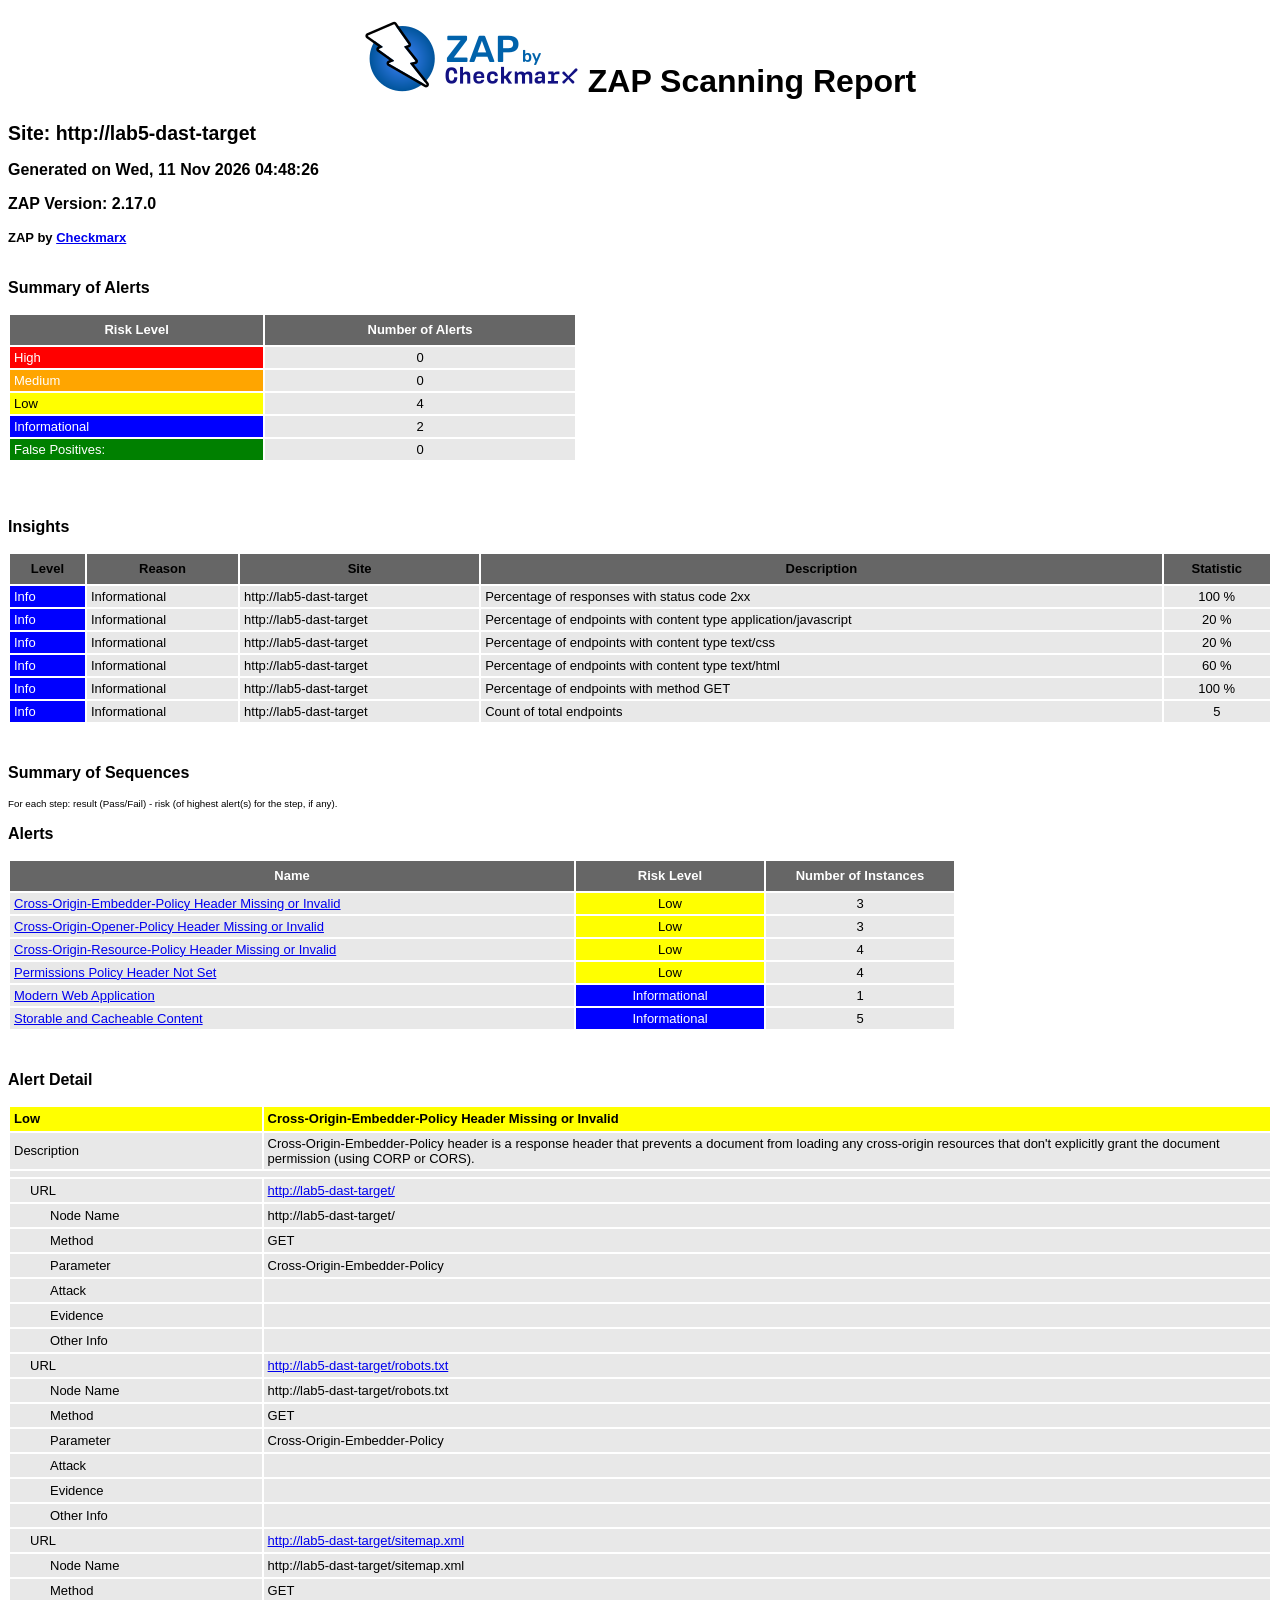
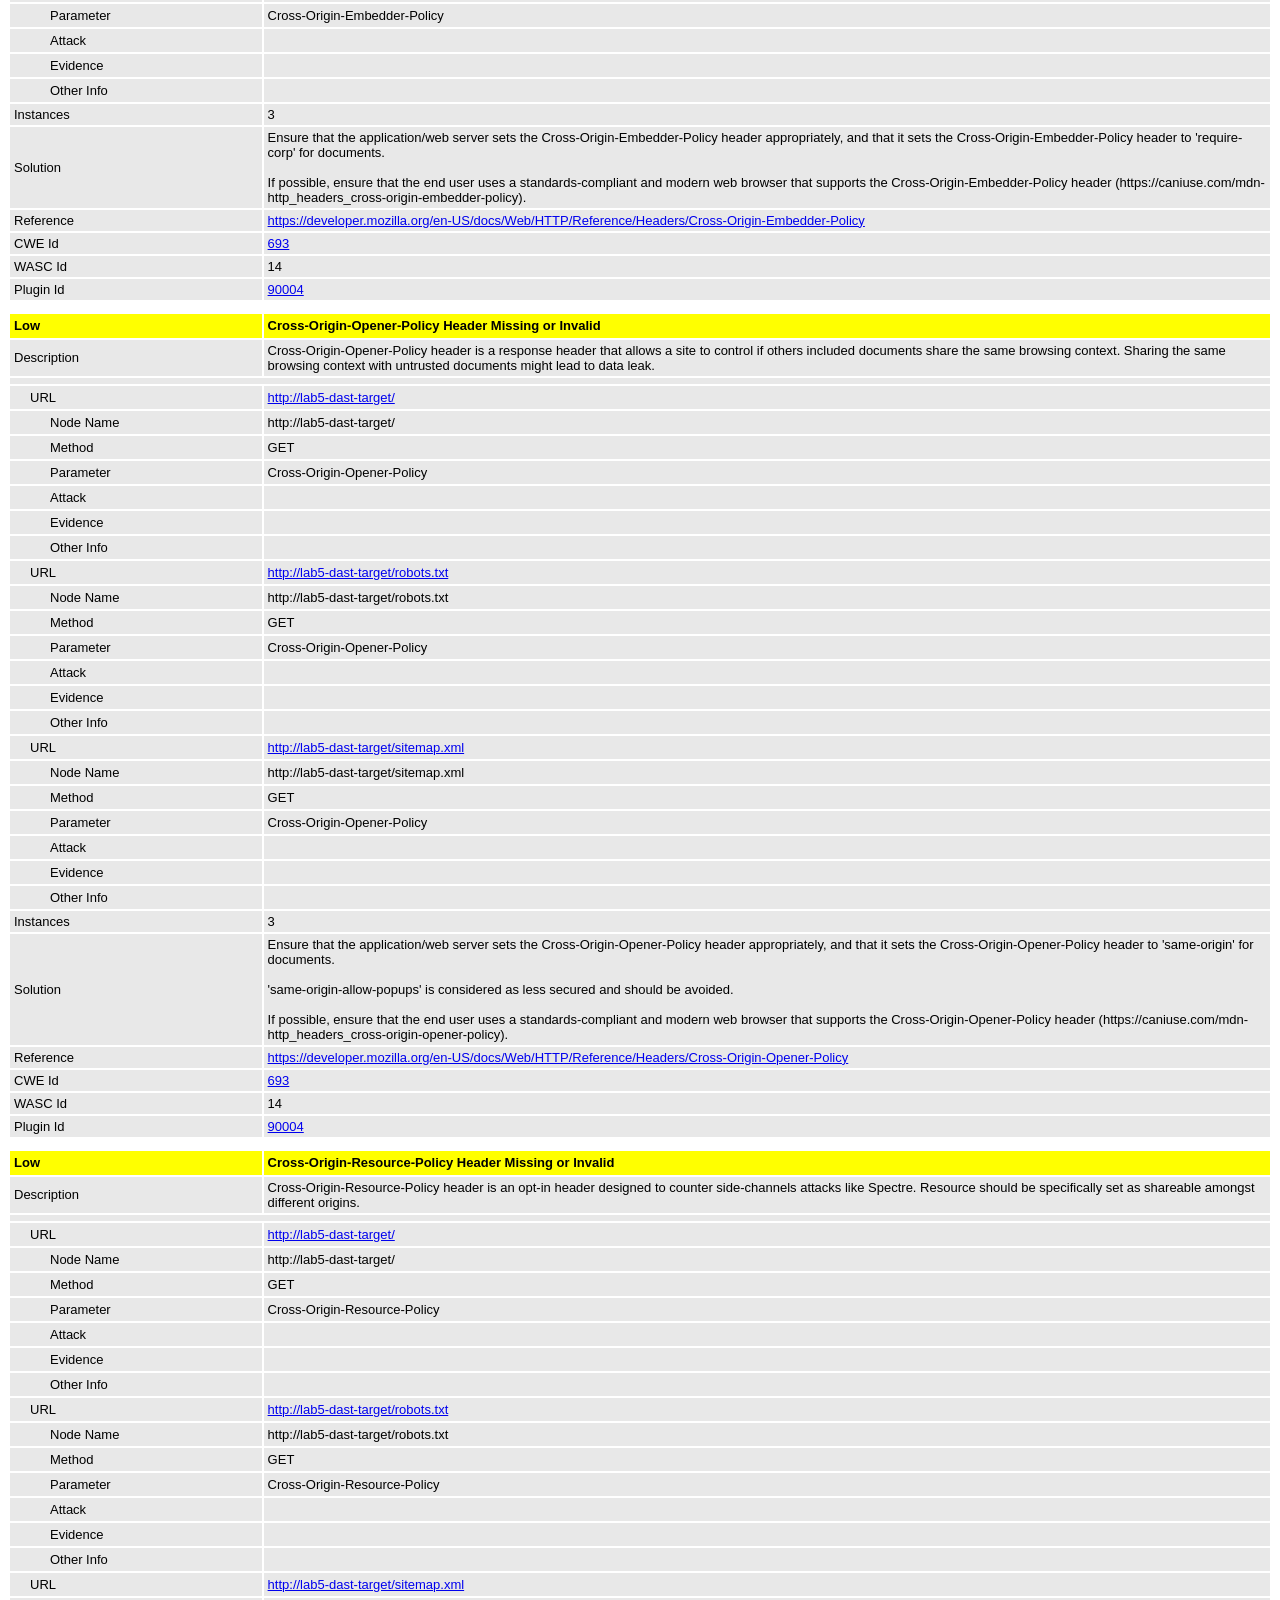
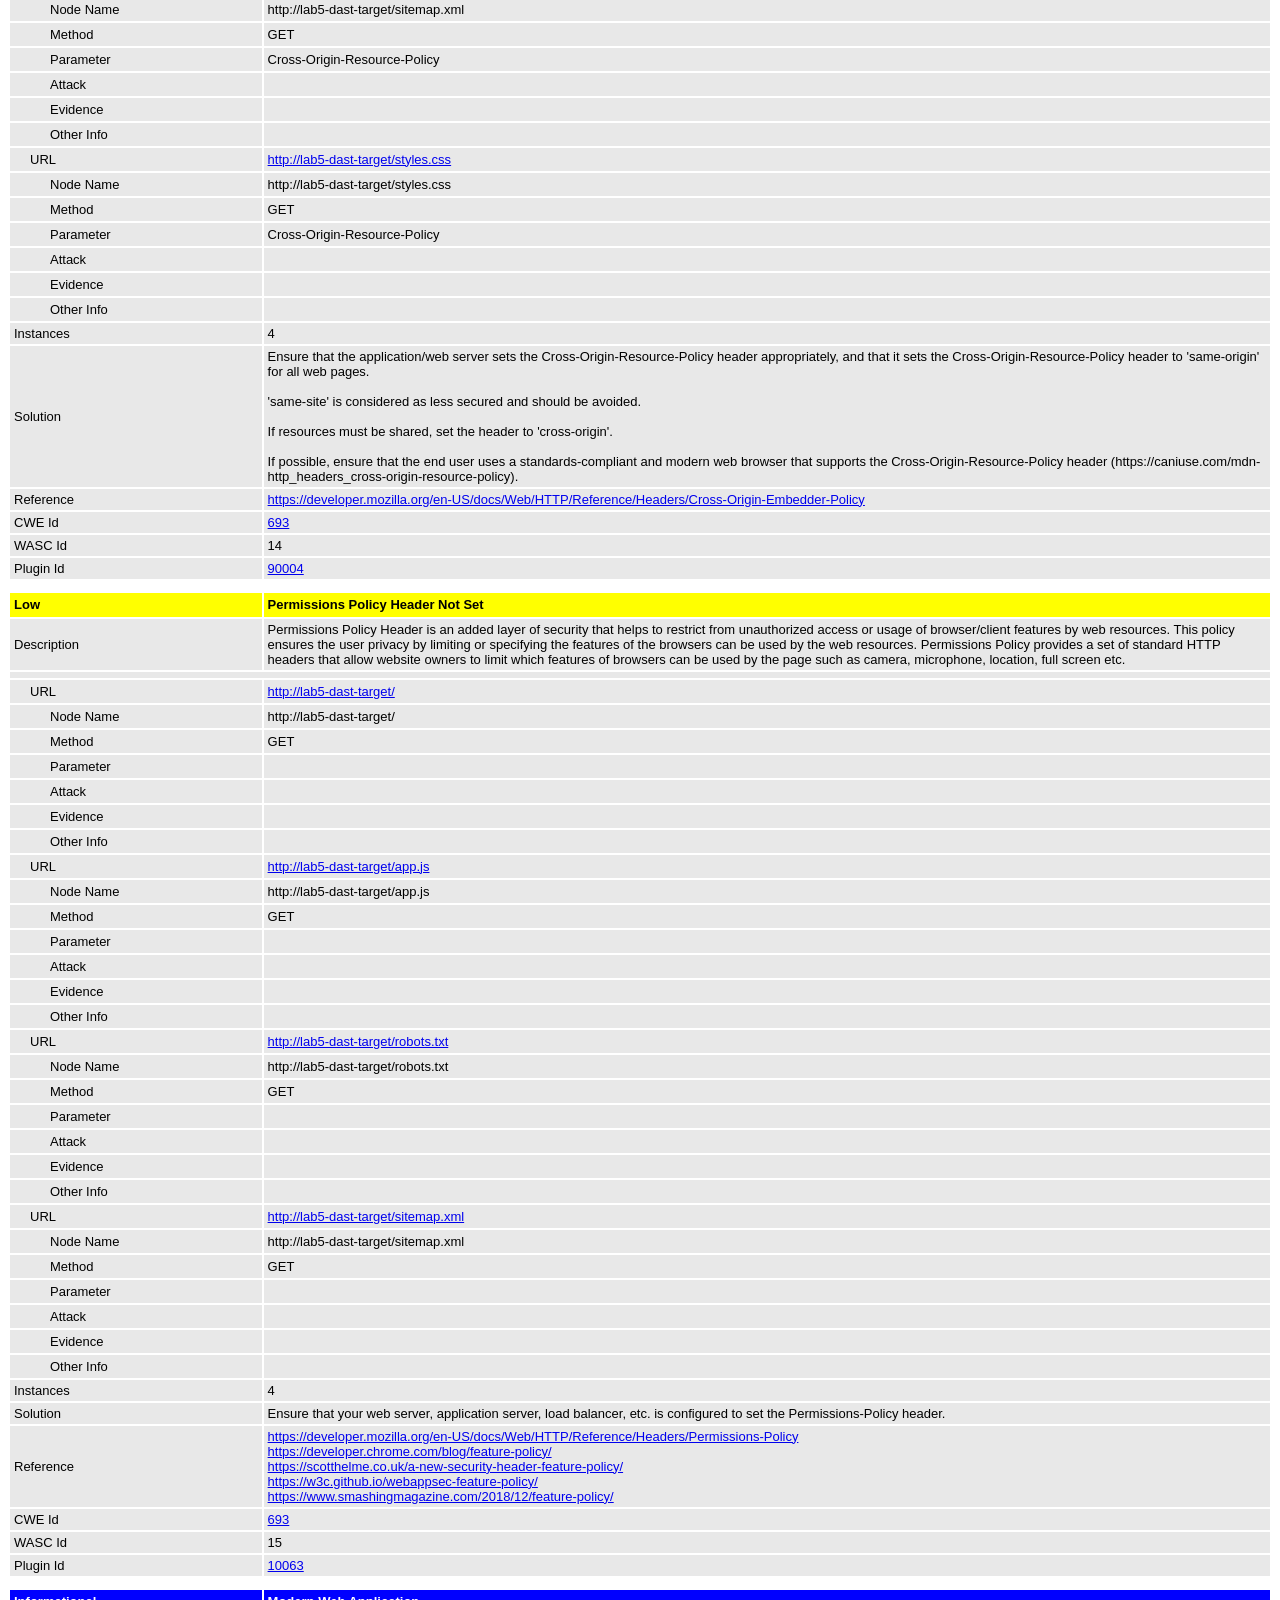
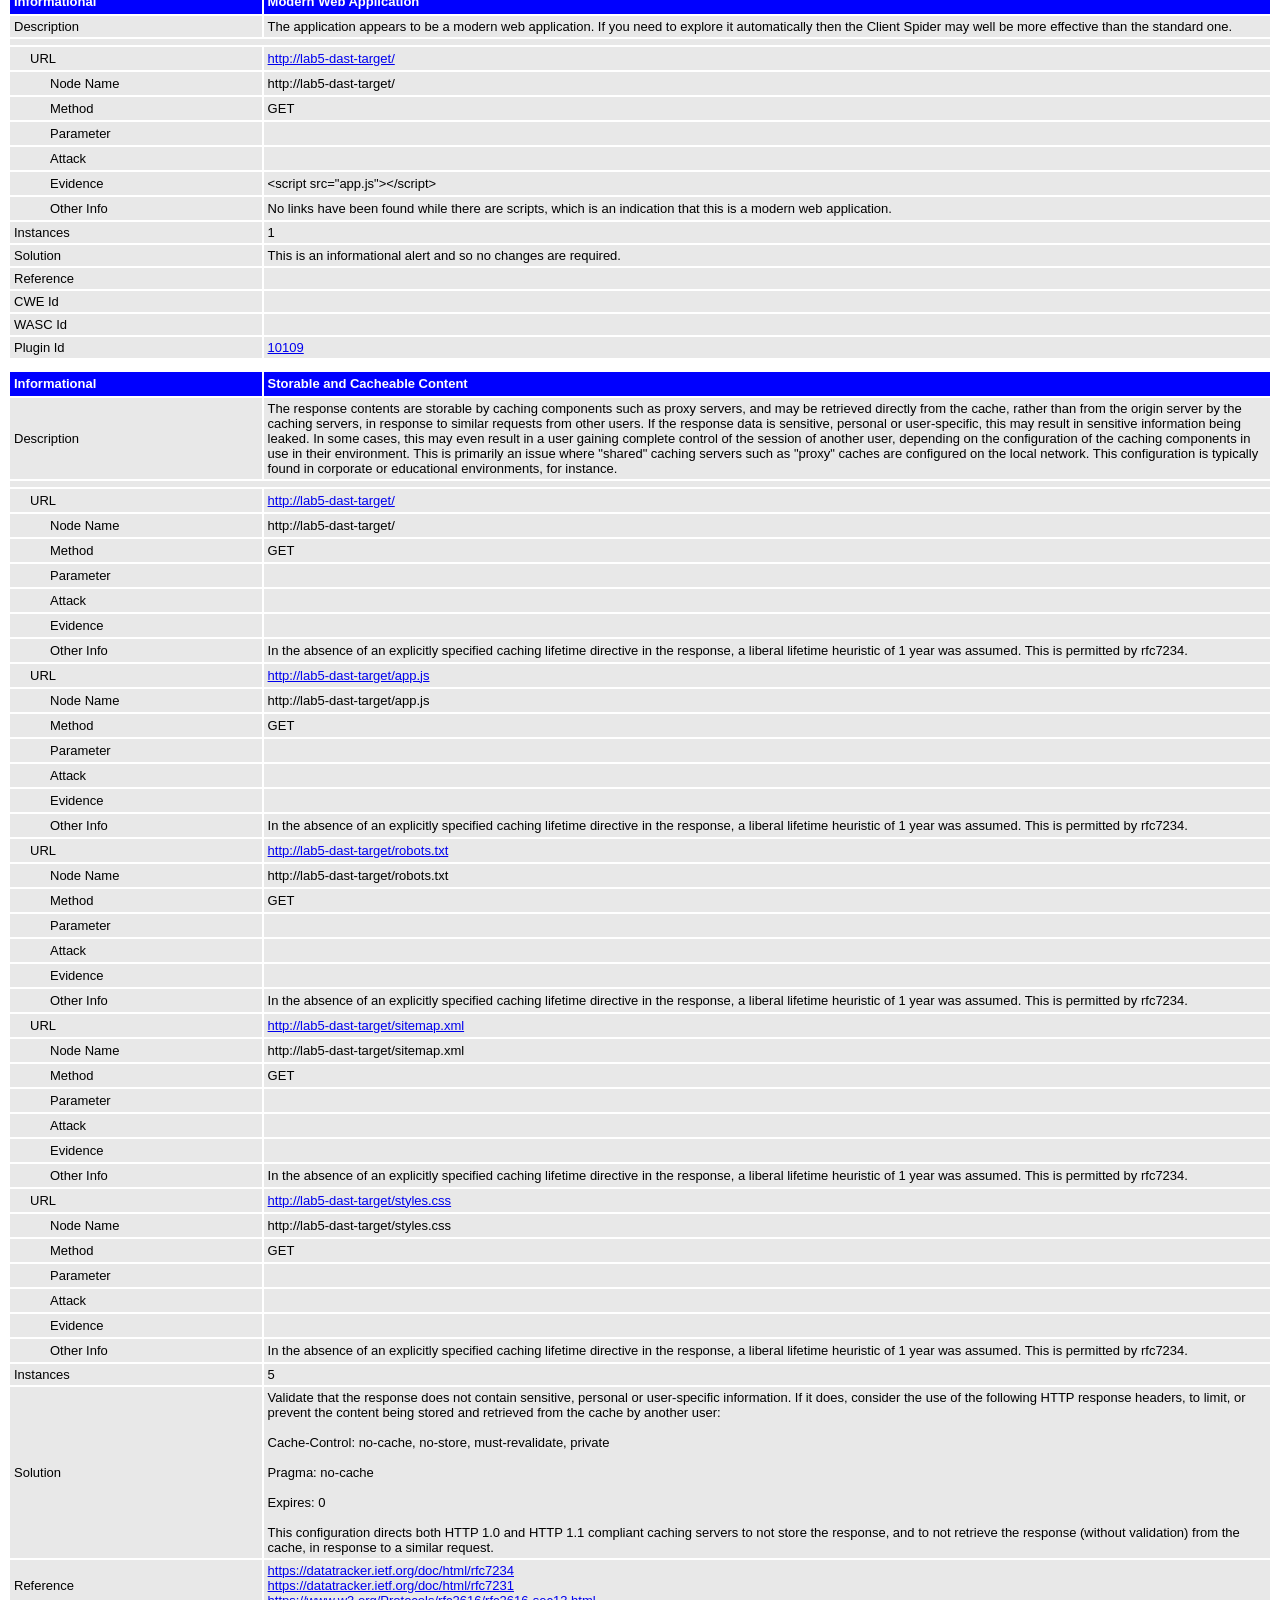
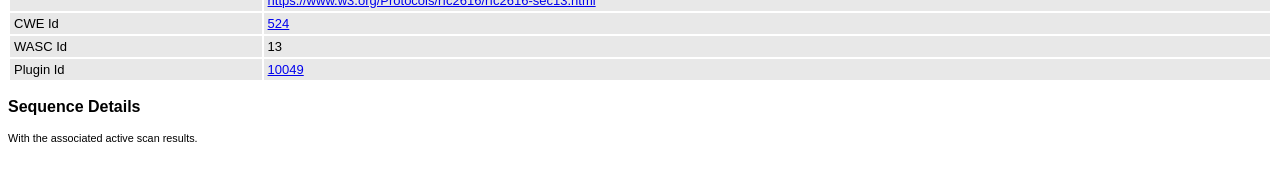
<file: evidence/lab5/dast/reportes/zap-frontend.html>
<!DOCTYPE html>
<html>
<head>
<META http-equiv="Content-Type" content="text/html; charset=UTF-8" />
<title>ZAP Scanning Report</title>
<style type="text/css">
body {
	font-family: "Helvetica Neue", Helvetica, Arial, sans-serif;
	color: #000;
	font-size: 13px;
}

h1 {
	text-align: center;
	font-weight: bold;
	font-size: 32px
}

h3 {
	font-size: 16px;
}

table {
	border: none;
	font-size: 13px;
}

td, th {
	padding: 3px 4px;
	word-break: break-word;
}

th {
	font-weight: bold;
	background-color: #666666;
}

td {
	background-color: #e8e8e8;
}

.spacer {
	margin: 10px;
}

.spacer-lg {
	margin: 40px;
}

.indent1 {
	padding: 4px 20px;
}

.indent2 {
	padding: 4px 40px;
}

.risk-3 {
	background-color: red;
	color: #FFF;
}

.risk-2 {
	background-color: orange;
	color: #FFF;
}

.risk-1 {
	background-color: yellow;
	color: #000;
}

.risk-0 {
	background-color: blue;
	color: #FFF;
}

.risk--1 {
	background-color: green;
	color: #FFF;
}

.summary {
	width: 45%;
}

.summary th {
	color: #FFF;
}

.summary100 {
	width: 100%;
}

.summary80 {
	width: 80%;
}

.tdconstrainer {
	width: 9.1%;
	padding: 0
}

.alerts {
	width: 75%;
}

.alerts th {
	color: #FFF;
}

.results {
	width: 100%;
}

.results th {
	text-align: left;
}

.left-header {
	display: inline-block;
}

.pass {
	background: green;
	color: white
}

.pass::before {
	content: '\2714';
	color: white
}

.fail {
	background: red;
	color: white
}

.fail::before {
	content: '\2716';
	color: white
}

.alert-3b::before {
	content: '\2691';
	color: red
}

.alert-2b::before {
	content: '\2691 ';
	color: orange
}

.alert-1b::before {
	content: '\2691';
	color: yellow
}

.alert-0b::before {
	content: '\2691';
	color: blue
}

.alert-3a::after {
	content: '\2691';
	color: red
}

.alert-2a::after {
	content: '\2691 ';
	color: orange
}

.alert-1a::after {
	content: '\2691';
	color: yellow
}

.alert-0a::after {
	content: '\2691';
	color: blue
}

.lm2 {
	margin-left: 2em;
}

.smallnote {
	font-size: 0.75em
}

.alwayswhite {
	color: white
}

.script-diagnostic-screenshot {
	display: block;
	max-width: 100%;
	height: auto;
}
</style>
</head>
<body>
	<h1>
		<!-- The ZAP by Checkmark Logo -->
		<img
			src="[data-uri]"
			alt="" />
		ZAP Scanning Report
	</h1>
	<p />
	

	<h2>
		
		Site: http://lab5-dast-target
		
	</h2>

	<h3>
		Generated on Wed, 11 Nov 2026 04:48:26
	</h3>

	<h3>
		ZAP Version: 2.17.0
	</h3>

	<h4>
		ZAP by <a href="https://checkmarx.com/">Checkmarx</a>
	</h4>

	
		<h3 class="left-header">Summary of Alerts</h3>
		<table class="summary">
			<tr>
				<th width="45%"
					height="24">Risk Level</th>
				<th width="55%"
					align="center">Number of Alerts</th>
			</tr>
			<tr>
				<td class="risk-3">
					<div>High</div>
				</td>
				<td align="center">
					<div>0</div>
				</td>
			</tr>
			<tr>
				<td class="risk-2">
					<div>Medium</div>
				</td>
				<td align="center">
					<div>0</div>
				</td>
			</tr>
			<tr>
				<td class="risk-1">
					<div>Low</div>
				</td>
				<td align="center">
					<div>4</div>
				</td>
			</tr>
			<tr>
				<td class="risk-0">
					<div>Informational</div>
				</td>
				<td align="center">
					<div>2</div>
				</td>
			</tr>
			<tr>
				<td class="risk--1">
					<div>				False Positives:</div>
				</td>
				<td align="center">
					<div>0</div>
				</td>
			</tr>
		</table>
		<div class="spacer-lg"></div>
	
	
	
		<h3 class="left-header">Insights</h3>
		
		<table class="summary100">
			<tr>
				<th height="24">Level</th>
				<th>Reason</th>
				<th>Site</th>
				<th>Description</th>
				<th>Statistic</th>
			</tr>
			
				<tr>
				<td class="risk-0">
					<div>Info</div>
				</td>
				<td>
					<div>Informational</div>
				</td>
				<td>
					<div>http://lab5-dast-target</div>
				</td>
				<td>
					<div>Percentage of responses with status code 2xx</div>
				</td>
				<td align="center">
					<div>100 %</div>
				</td>
				</tr>
			
				<tr>
				<td class="risk-0">
					<div>Info</div>
				</td>
				<td>
					<div>Informational</div>
				</td>
				<td>
					<div>http://lab5-dast-target</div>
				</td>
				<td>
					<div>Percentage of endpoints with content type application/javascript</div>
				</td>
				<td align="center">
					<div>20 %</div>
				</td>
				</tr>
			
				<tr>
				<td class="risk-0">
					<div>Info</div>
				</td>
				<td>
					<div>Informational</div>
				</td>
				<td>
					<div>http://lab5-dast-target</div>
				</td>
				<td>
					<div>Percentage of endpoints with content type text/css</div>
				</td>
				<td align="center">
					<div>20 %</div>
				</td>
				</tr>
			
				<tr>
				<td class="risk-0">
					<div>Info</div>
				</td>
				<td>
					<div>Informational</div>
				</td>
				<td>
					<div>http://lab5-dast-target</div>
				</td>
				<td>
					<div>Percentage of endpoints with content type text/html</div>
				</td>
				<td align="center">
					<div>60 %</div>
				</td>
				</tr>
			
				<tr>
				<td class="risk-0">
					<div>Info</div>
				</td>
				<td>
					<div>Informational</div>
				</td>
				<td>
					<div>http://lab5-dast-target</div>
				</td>
				<td>
					<div>Percentage of endpoints with method GET</div>
				</td>
				<td align="center">
					<div>100 %</div>
				</td>
				</tr>
			
				<tr>
				<td class="risk-0">
					<div>Info</div>
				</td>
				<td>
					<div>Informational</div>
				</td>
				<td>
					<div>http://lab5-dast-target</div>
				</td>
				<td>
					<div>Count of total endpoints</div>
				</td>
				<td align="center">
					<div>5   </div>
				</td>
				</tr>
			
		</table>
		<div class="spacer-lg"></div>
	

	

	
		
			<h3>Summary of Sequences</h3>
			<p class="smallnote">For each step: result (Pass/Fail) - risk (of highest alert(s) for the step, if any).</p>

			
				</table>
			
		
	</th:block>

	
		<h3>Alerts</h3>
		<table class="alerts">
			<tr>
				<th width="60%" height="24">Name</th>
				<th width="20%"
					align="center">Risk Level</th>
				<th width="20%"
					align="center">Number of Instances</th>
			</tr>
			<tr>
				<td><a href="#90004">Cross-Origin-Embedder-Policy Header Missing or Invalid</a></td>
				<td align="center" class="risk-1">Low</td>
				
				
				<td align="center">3</td>
				
			</tr>
			<tr>
				<td><a href="#90004">Cross-Origin-Opener-Policy Header Missing or Invalid</a></td>
				<td align="center" class="risk-1">Low</td>
				
				
				<td align="center">3</td>
				
			</tr>
			<tr>
				<td><a href="#90004">Cross-Origin-Resource-Policy Header Missing or Invalid</a></td>
				<td align="center" class="risk-1">Low</td>
				
				
				<td align="center">4</td>
				
			</tr>
			<tr>
				<td><a href="#10063">Permissions Policy Header Not Set</a></td>
				<td align="center" class="risk-1">Low</td>
				
				
				<td align="center">4</td>
				
			</tr>
			<tr>
				<td><a href="#10109">Modern Web Application</a></td>
				<td align="center" class="risk-0">Informational</td>
				
				
				<td align="center">1</td>
				
			</tr>
			<tr>
				<td><a href="#10049">Storable and Cacheable Content</a></td>
				<td align="center" class="risk-0">Informational</td>
				
				
				<td align="center">5</td>
				
			</tr>
		</table>
		<div class="spacer-lg"></div>
	

	
		<h3>Alert Detail</h3>
		
			<table class="results">
				<tr height="24">
					<th width="20%" class="risk-1"><a
						id="90004"></a>
						<div>Low</div></th>
					<th class="risk-1">Cross-Origin-Embedder-Policy Header Missing or Invalid</th>
				</tr>
				<tr>
					<td width="20%">Description</td>
					<td width="80%">
							<div>Cross-Origin-Embedder-Policy header is a response header that prevents a document from loading any cross-origin resources that don&#39;t explicitly grant the document permission (using CORP or CORS).</div>
							
						</td>
				</tr>
				<TR vAlign="top">
					<TD colspan="2"></TD>
				</TR>
				
					<tr>
						<td width="20%"
							class="indent1">URL</td>
						<td width="80%"><a href="http://lab5-dast-target/">http://lab5-dast-target/</a></td>
					</tr>
					<tr>
						<td width="20%"
							class="indent2">Node Name</td>
						<td width="80%">http://lab5-dast-target/</td>
					</tr>
					<tr>
						<td width="20%"
							class="indent2">Method</td>
						<td width="80%">GET</td>
					</tr>
					<tr>
						<td width="20%"
							class="indent2">Parameter</td>
						<td width="80%">Cross-Origin-Embedder-Policy</td>
					</tr>
					<tr>
						<td width="20%"
							class="indent2">Attack</td>
						<td width="80%"></td>
					</tr>
					<tr>
						<td width="20%"
							class="indent2">Evidence</td>
						<td width="80%"></td>
					</tr>
					<tr>
						<td width="20%"
							class="indent2">Other Info</td>
						<td width="80%"></td>
					</tr>
				
					<tr>
						<td width="20%"
							class="indent1">URL</td>
						<td width="80%"><a href="http://lab5-dast-target/robots.txt">http://lab5-dast-target/robots.txt</a></td>
					</tr>
					<tr>
						<td width="20%"
							class="indent2">Node Name</td>
						<td width="80%">http://lab5-dast-target/robots.txt</td>
					</tr>
					<tr>
						<td width="20%"
							class="indent2">Method</td>
						<td width="80%">GET</td>
					</tr>
					<tr>
						<td width="20%"
							class="indent2">Parameter</td>
						<td width="80%">Cross-Origin-Embedder-Policy</td>
					</tr>
					<tr>
						<td width="20%"
							class="indent2">Attack</td>
						<td width="80%"></td>
					</tr>
					<tr>
						<td width="20%"
							class="indent2">Evidence</td>
						<td width="80%"></td>
					</tr>
					<tr>
						<td width="20%"
							class="indent2">Other Info</td>
						<td width="80%"></td>
					</tr>
				
					<tr>
						<td width="20%"
							class="indent1">URL</td>
						<td width="80%"><a href="http://lab5-dast-target/sitemap.xml">http://lab5-dast-target/sitemap.xml</a></td>
					</tr>
					<tr>
						<td width="20%"
							class="indent2">Node Name</td>
						<td width="80%">http://lab5-dast-target/sitemap.xml</td>
					</tr>
					<tr>
						<td width="20%"
							class="indent2">Method</td>
						<td width="80%">GET</td>
					</tr>
					<tr>
						<td width="20%"
							class="indent2">Parameter</td>
						<td width="80%">Cross-Origin-Embedder-Policy</td>
					</tr>
					<tr>
						<td width="20%"
							class="indent2">Attack</td>
						<td width="80%"></td>
					</tr>
					<tr>
						<td width="20%"
							class="indent2">Evidence</td>
						<td width="80%"></td>
					</tr>
					<tr>
						<td width="20%"
							class="indent2">Other Info</td>
						<td width="80%"></td>
					</tr>
				
				<tr>
					<td width="20%">Instances</td>
					
					
					<td width="80%">3</td>
					
				</tr>
				<tr>
					<td width="20%">Solution</td>
					<td width="80%">
							<div>Ensure that the application/web server sets the Cross-Origin-Embedder-Policy header appropriately, and that it sets the Cross-Origin-Embedder-Policy header to &#39;require-corp&#39; for documents.</div>
							<br />
						
							<div>If possible, ensure that the end user uses a standards-compliant and modern web browser that supports the Cross-Origin-Embedder-Policy header (https://caniuse.com/mdn-http_headers_cross-origin-embedder-policy).</div>
							
						</td>
				</tr>
				<tr>
					<td width="20%">Reference</td>
					<td width="80%">
							<a href="https://developer.mozilla.org/en-US/docs/Web/HTTP/Reference/Headers/Cross-Origin-Embedder-Policy">https://developer.mozilla.org/en-US/docs/Web/HTTP/Reference/Headers/Cross-Origin-Embedder-Policy</a>
							
						</td>
				</tr>
				<tr>
					<td width="20%">CWE Id</td>
					<td width="80%"><a
						href="https://cwe.mitre.org/data/definitions/693.html">693</a></td>
				</tr>
				<tr>
					<td width="20%">WASC Id</td>
					<td width="80%">14</td>
				</tr>
				<tr>
					<td width="20%">Plugin Id</td>
					<td width="80%"><a
						href="https://www.zaproxy.org/docs/alerts/90004/">90004</a></td>
				</tr>
			</table>
			<div class="spacer"></div>
		
			<table class="results">
				<tr height="24">
					<th width="20%" class="risk-1"><a
						id="90004"></a>
						<div>Low</div></th>
					<th class="risk-1">Cross-Origin-Opener-Policy Header Missing or Invalid</th>
				</tr>
				<tr>
					<td width="20%">Description</td>
					<td width="80%">
							<div>Cross-Origin-Opener-Policy header is a response header that allows a site to control if others included documents share the same browsing context. Sharing the same browsing context with untrusted documents might lead to data leak.</div>
							
						</td>
				</tr>
				<TR vAlign="top">
					<TD colspan="2"></TD>
				</TR>
				
					<tr>
						<td width="20%"
							class="indent1">URL</td>
						<td width="80%"><a href="http://lab5-dast-target/">http://lab5-dast-target/</a></td>
					</tr>
					<tr>
						<td width="20%"
							class="indent2">Node Name</td>
						<td width="80%">http://lab5-dast-target/</td>
					</tr>
					<tr>
						<td width="20%"
							class="indent2">Method</td>
						<td width="80%">GET</td>
					</tr>
					<tr>
						<td width="20%"
							class="indent2">Parameter</td>
						<td width="80%">Cross-Origin-Opener-Policy</td>
					</tr>
					<tr>
						<td width="20%"
							class="indent2">Attack</td>
						<td width="80%"></td>
					</tr>
					<tr>
						<td width="20%"
							class="indent2">Evidence</td>
						<td width="80%"></td>
					</tr>
					<tr>
						<td width="20%"
							class="indent2">Other Info</td>
						<td width="80%"></td>
					</tr>
				
					<tr>
						<td width="20%"
							class="indent1">URL</td>
						<td width="80%"><a href="http://lab5-dast-target/robots.txt">http://lab5-dast-target/robots.txt</a></td>
					</tr>
					<tr>
						<td width="20%"
							class="indent2">Node Name</td>
						<td width="80%">http://lab5-dast-target/robots.txt</td>
					</tr>
					<tr>
						<td width="20%"
							class="indent2">Method</td>
						<td width="80%">GET</td>
					</tr>
					<tr>
						<td width="20%"
							class="indent2">Parameter</td>
						<td width="80%">Cross-Origin-Opener-Policy</td>
					</tr>
					<tr>
						<td width="20%"
							class="indent2">Attack</td>
						<td width="80%"></td>
					</tr>
					<tr>
						<td width="20%"
							class="indent2">Evidence</td>
						<td width="80%"></td>
					</tr>
					<tr>
						<td width="20%"
							class="indent2">Other Info</td>
						<td width="80%"></td>
					</tr>
				
					<tr>
						<td width="20%"
							class="indent1">URL</td>
						<td width="80%"><a href="http://lab5-dast-target/sitemap.xml">http://lab5-dast-target/sitemap.xml</a></td>
					</tr>
					<tr>
						<td width="20%"
							class="indent2">Node Name</td>
						<td width="80%">http://lab5-dast-target/sitemap.xml</td>
					</tr>
					<tr>
						<td width="20%"
							class="indent2">Method</td>
						<td width="80%">GET</td>
					</tr>
					<tr>
						<td width="20%"
							class="indent2">Parameter</td>
						<td width="80%">Cross-Origin-Opener-Policy</td>
					</tr>
					<tr>
						<td width="20%"
							class="indent2">Attack</td>
						<td width="80%"></td>
					</tr>
					<tr>
						<td width="20%"
							class="indent2">Evidence</td>
						<td width="80%"></td>
					</tr>
					<tr>
						<td width="20%"
							class="indent2">Other Info</td>
						<td width="80%"></td>
					</tr>
				
				<tr>
					<td width="20%">Instances</td>
					
					
					<td width="80%">3</td>
					
				</tr>
				<tr>
					<td width="20%">Solution</td>
					<td width="80%">
							<div>Ensure that the application/web server sets the Cross-Origin-Opener-Policy header appropriately, and that it sets the Cross-Origin-Opener-Policy header to &#39;same-origin&#39; for documents.</div>
							<br />
						
							<div>&#39;same-origin-allow-popups&#39; is considered as less secured and should be avoided.</div>
							<br />
						
							<div>If possible, ensure that the end user uses a standards-compliant and modern web browser that supports the Cross-Origin-Opener-Policy header (https://caniuse.com/mdn-http_headers_cross-origin-opener-policy).</div>
							
						</td>
				</tr>
				<tr>
					<td width="20%">Reference</td>
					<td width="80%">
							<a href="https://developer.mozilla.org/en-US/docs/Web/HTTP/Reference/Headers/Cross-Origin-Opener-Policy">https://developer.mozilla.org/en-US/docs/Web/HTTP/Reference/Headers/Cross-Origin-Opener-Policy</a>
							
						</td>
				</tr>
				<tr>
					<td width="20%">CWE Id</td>
					<td width="80%"><a
						href="https://cwe.mitre.org/data/definitions/693.html">693</a></td>
				</tr>
				<tr>
					<td width="20%">WASC Id</td>
					<td width="80%">14</td>
				</tr>
				<tr>
					<td width="20%">Plugin Id</td>
					<td width="80%"><a
						href="https://www.zaproxy.org/docs/alerts/90004/">90004</a></td>
				</tr>
			</table>
			<div class="spacer"></div>
		
			<table class="results">
				<tr height="24">
					<th width="20%" class="risk-1"><a
						id="90004"></a>
						<div>Low</div></th>
					<th class="risk-1">Cross-Origin-Resource-Policy Header Missing or Invalid</th>
				</tr>
				<tr>
					<td width="20%">Description</td>
					<td width="80%">
							<div>Cross-Origin-Resource-Policy header is an opt-in header designed to counter side-channels attacks like Spectre. Resource should be specifically set as shareable amongst different origins.</div>
							
						</td>
				</tr>
				<TR vAlign="top">
					<TD colspan="2"></TD>
				</TR>
				
					<tr>
						<td width="20%"
							class="indent1">URL</td>
						<td width="80%"><a href="http://lab5-dast-target/">http://lab5-dast-target/</a></td>
					</tr>
					<tr>
						<td width="20%"
							class="indent2">Node Name</td>
						<td width="80%">http://lab5-dast-target/</td>
					</tr>
					<tr>
						<td width="20%"
							class="indent2">Method</td>
						<td width="80%">GET</td>
					</tr>
					<tr>
						<td width="20%"
							class="indent2">Parameter</td>
						<td width="80%">Cross-Origin-Resource-Policy</td>
					</tr>
					<tr>
						<td width="20%"
							class="indent2">Attack</td>
						<td width="80%"></td>
					</tr>
					<tr>
						<td width="20%"
							class="indent2">Evidence</td>
						<td width="80%"></td>
					</tr>
					<tr>
						<td width="20%"
							class="indent2">Other Info</td>
						<td width="80%"></td>
					</tr>
				
					<tr>
						<td width="20%"
							class="indent1">URL</td>
						<td width="80%"><a href="http://lab5-dast-target/robots.txt">http://lab5-dast-target/robots.txt</a></td>
					</tr>
					<tr>
						<td width="20%"
							class="indent2">Node Name</td>
						<td width="80%">http://lab5-dast-target/robots.txt</td>
					</tr>
					<tr>
						<td width="20%"
							class="indent2">Method</td>
						<td width="80%">GET</td>
					</tr>
					<tr>
						<td width="20%"
							class="indent2">Parameter</td>
						<td width="80%">Cross-Origin-Resource-Policy</td>
					</tr>
					<tr>
						<td width="20%"
							class="indent2">Attack</td>
						<td width="80%"></td>
					</tr>
					<tr>
						<td width="20%"
							class="indent2">Evidence</td>
						<td width="80%"></td>
					</tr>
					<tr>
						<td width="20%"
							class="indent2">Other Info</td>
						<td width="80%"></td>
					</tr>
				
					<tr>
						<td width="20%"
							class="indent1">URL</td>
						<td width="80%"><a href="http://lab5-dast-target/sitemap.xml">http://lab5-dast-target/sitemap.xml</a></td>
					</tr>
					<tr>
						<td width="20%"
							class="indent2">Node Name</td>
						<td width="80%">http://lab5-dast-target/sitemap.xml</td>
					</tr>
					<tr>
						<td width="20%"
							class="indent2">Method</td>
						<td width="80%">GET</td>
					</tr>
					<tr>
						<td width="20%"
							class="indent2">Parameter</td>
						<td width="80%">Cross-Origin-Resource-Policy</td>
					</tr>
					<tr>
						<td width="20%"
							class="indent2">Attack</td>
						<td width="80%"></td>
					</tr>
					<tr>
						<td width="20%"
							class="indent2">Evidence</td>
						<td width="80%"></td>
					</tr>
					<tr>
						<td width="20%"
							class="indent2">Other Info</td>
						<td width="80%"></td>
					</tr>
				
					<tr>
						<td width="20%"
							class="indent1">URL</td>
						<td width="80%"><a href="http://lab5-dast-target/styles.css">http://lab5-dast-target/styles.css</a></td>
					</tr>
					<tr>
						<td width="20%"
							class="indent2">Node Name</td>
						<td width="80%">http://lab5-dast-target/styles.css</td>
					</tr>
					<tr>
						<td width="20%"
							class="indent2">Method</td>
						<td width="80%">GET</td>
					</tr>
					<tr>
						<td width="20%"
							class="indent2">Parameter</td>
						<td width="80%">Cross-Origin-Resource-Policy</td>
					</tr>
					<tr>
						<td width="20%"
							class="indent2">Attack</td>
						<td width="80%"></td>
					</tr>
					<tr>
						<td width="20%"
							class="indent2">Evidence</td>
						<td width="80%"></td>
					</tr>
					<tr>
						<td width="20%"
							class="indent2">Other Info</td>
						<td width="80%"></td>
					</tr>
				
				<tr>
					<td width="20%">Instances</td>
					
					
					<td width="80%">4</td>
					
				</tr>
				<tr>
					<td width="20%">Solution</td>
					<td width="80%">
							<div>Ensure that the application/web server sets the Cross-Origin-Resource-Policy header appropriately, and that it sets the Cross-Origin-Resource-Policy header to &#39;same-origin&#39; for all web pages.</div>
							<br />
						
							<div>&#39;same-site&#39; is considered as less secured and should be avoided.</div>
							<br />
						
							<div>If resources must be shared, set the header to &#39;cross-origin&#39;.</div>
							<br />
						
							<div>If possible, ensure that the end user uses a standards-compliant and modern web browser that supports the Cross-Origin-Resource-Policy header (https://caniuse.com/mdn-http_headers_cross-origin-resource-policy).</div>
							
						</td>
				</tr>
				<tr>
					<td width="20%">Reference</td>
					<td width="80%">
							<a href="https://developer.mozilla.org/en-US/docs/Web/HTTP/Reference/Headers/Cross-Origin-Embedder-Policy">https://developer.mozilla.org/en-US/docs/Web/HTTP/Reference/Headers/Cross-Origin-Embedder-Policy</a>
							
						</td>
				</tr>
				<tr>
					<td width="20%">CWE Id</td>
					<td width="80%"><a
						href="https://cwe.mitre.org/data/definitions/693.html">693</a></td>
				</tr>
				<tr>
					<td width="20%">WASC Id</td>
					<td width="80%">14</td>
				</tr>
				<tr>
					<td width="20%">Plugin Id</td>
					<td width="80%"><a
						href="https://www.zaproxy.org/docs/alerts/90004/">90004</a></td>
				</tr>
			</table>
			<div class="spacer"></div>
		
			<table class="results">
				<tr height="24">
					<th width="20%" class="risk-1"><a
						id="10063"></a>
						<div>Low</div></th>
					<th class="risk-1">Permissions Policy Header Not Set</th>
				</tr>
				<tr>
					<td width="20%">Description</td>
					<td width="80%">
							<div>Permissions Policy Header is an added layer of security that helps to restrict from unauthorized access or usage of browser/client features by web resources. This policy ensures the user privacy by limiting or specifying the features of the browsers can be used by the web resources. Permissions Policy provides a set of standard HTTP headers that allow website owners to limit which features of browsers can be used by the page such as camera, microphone, location, full screen etc.</div>
							
						</td>
				</tr>
				<TR vAlign="top">
					<TD colspan="2"></TD>
				</TR>
				
					<tr>
						<td width="20%"
							class="indent1">URL</td>
						<td width="80%"><a href="http://lab5-dast-target/">http://lab5-dast-target/</a></td>
					</tr>
					<tr>
						<td width="20%"
							class="indent2">Node Name</td>
						<td width="80%">http://lab5-dast-target/</td>
					</tr>
					<tr>
						<td width="20%"
							class="indent2">Method</td>
						<td width="80%">GET</td>
					</tr>
					<tr>
						<td width="20%"
							class="indent2">Parameter</td>
						<td width="80%"></td>
					</tr>
					<tr>
						<td width="20%"
							class="indent2">Attack</td>
						<td width="80%"></td>
					</tr>
					<tr>
						<td width="20%"
							class="indent2">Evidence</td>
						<td width="80%"></td>
					</tr>
					<tr>
						<td width="20%"
							class="indent2">Other Info</td>
						<td width="80%"></td>
					</tr>
				
					<tr>
						<td width="20%"
							class="indent1">URL</td>
						<td width="80%"><a href="http://lab5-dast-target/app.js">http://lab5-dast-target/app.js</a></td>
					</tr>
					<tr>
						<td width="20%"
							class="indent2">Node Name</td>
						<td width="80%">http://lab5-dast-target/app.js</td>
					</tr>
					<tr>
						<td width="20%"
							class="indent2">Method</td>
						<td width="80%">GET</td>
					</tr>
					<tr>
						<td width="20%"
							class="indent2">Parameter</td>
						<td width="80%"></td>
					</tr>
					<tr>
						<td width="20%"
							class="indent2">Attack</td>
						<td width="80%"></td>
					</tr>
					<tr>
						<td width="20%"
							class="indent2">Evidence</td>
						<td width="80%"></td>
					</tr>
					<tr>
						<td width="20%"
							class="indent2">Other Info</td>
						<td width="80%"></td>
					</tr>
				
					<tr>
						<td width="20%"
							class="indent1">URL</td>
						<td width="80%"><a href="http://lab5-dast-target/robots.txt">http://lab5-dast-target/robots.txt</a></td>
					</tr>
					<tr>
						<td width="20%"
							class="indent2">Node Name</td>
						<td width="80%">http://lab5-dast-target/robots.txt</td>
					</tr>
					<tr>
						<td width="20%"
							class="indent2">Method</td>
						<td width="80%">GET</td>
					</tr>
					<tr>
						<td width="20%"
							class="indent2">Parameter</td>
						<td width="80%"></td>
					</tr>
					<tr>
						<td width="20%"
							class="indent2">Attack</td>
						<td width="80%"></td>
					</tr>
					<tr>
						<td width="20%"
							class="indent2">Evidence</td>
						<td width="80%"></td>
					</tr>
					<tr>
						<td width="20%"
							class="indent2">Other Info</td>
						<td width="80%"></td>
					</tr>
				
					<tr>
						<td width="20%"
							class="indent1">URL</td>
						<td width="80%"><a href="http://lab5-dast-target/sitemap.xml">http://lab5-dast-target/sitemap.xml</a></td>
					</tr>
					<tr>
						<td width="20%"
							class="indent2">Node Name</td>
						<td width="80%">http://lab5-dast-target/sitemap.xml</td>
					</tr>
					<tr>
						<td width="20%"
							class="indent2">Method</td>
						<td width="80%">GET</td>
					</tr>
					<tr>
						<td width="20%"
							class="indent2">Parameter</td>
						<td width="80%"></td>
					</tr>
					<tr>
						<td width="20%"
							class="indent2">Attack</td>
						<td width="80%"></td>
					</tr>
					<tr>
						<td width="20%"
							class="indent2">Evidence</td>
						<td width="80%"></td>
					</tr>
					<tr>
						<td width="20%"
							class="indent2">Other Info</td>
						<td width="80%"></td>
					</tr>
				
				<tr>
					<td width="20%">Instances</td>
					
					
					<td width="80%">4</td>
					
				</tr>
				<tr>
					<td width="20%">Solution</td>
					<td width="80%">
							<div>Ensure that your web server, application server, load balancer, etc. is configured to set the Permissions-Policy header.</div>
							
						</td>
				</tr>
				<tr>
					<td width="20%">Reference</td>
					<td width="80%">
							<a href="https://developer.mozilla.org/en-US/docs/Web/HTTP/Reference/Headers/Permissions-Policy">https://developer.mozilla.org/en-US/docs/Web/HTTP/Reference/Headers/Permissions-Policy</a>
							<br />
						
							<a href="https://developer.chrome.com/blog/feature-policy/">https://developer.chrome.com/blog/feature-policy/</a>
							<br />
						
							<a href="https://scotthelme.co.uk/a-new-security-header-feature-policy/">https://scotthelme.co.uk/a-new-security-header-feature-policy/</a>
							<br />
						
							<a href="https://w3c.github.io/webappsec-feature-policy/">https://w3c.github.io/webappsec-feature-policy/</a>
							<br />
						
							<a href="https://www.smashingmagazine.com/2018/12/feature-policy/">https://www.smashingmagazine.com/2018/12/feature-policy/</a>
							
						</td>
				</tr>
				<tr>
					<td width="20%">CWE Id</td>
					<td width="80%"><a
						href="https://cwe.mitre.org/data/definitions/693.html">693</a></td>
				</tr>
				<tr>
					<td width="20%">WASC Id</td>
					<td width="80%">15</td>
				</tr>
				<tr>
					<td width="20%">Plugin Id</td>
					<td width="80%"><a
						href="https://www.zaproxy.org/docs/alerts/10063/">10063</a></td>
				</tr>
			</table>
			<div class="spacer"></div>
		
			<table class="results">
				<tr height="24">
					<th width="20%" class="risk-0"><a
						id="10109"></a>
						<div>Informational</div></th>
					<th class="risk-0">Modern Web Application</th>
				</tr>
				<tr>
					<td width="20%">Description</td>
					<td width="80%">
							<div>The application appears to be a modern web application. If you need to explore it automatically then the Client Spider may well be more effective than the standard one.</div>
							
						</td>
				</tr>
				<TR vAlign="top">
					<TD colspan="2"></TD>
				</TR>
				
					<tr>
						<td width="20%"
							class="indent1">URL</td>
						<td width="80%"><a href="http://lab5-dast-target/">http://lab5-dast-target/</a></td>
					</tr>
					<tr>
						<td width="20%"
							class="indent2">Node Name</td>
						<td width="80%">http://lab5-dast-target/</td>
					</tr>
					<tr>
						<td width="20%"
							class="indent2">Method</td>
						<td width="80%">GET</td>
					</tr>
					<tr>
						<td width="20%"
							class="indent2">Parameter</td>
						<td width="80%"></td>
					</tr>
					<tr>
						<td width="20%"
							class="indent2">Attack</td>
						<td width="80%"></td>
					</tr>
					<tr>
						<td width="20%"
							class="indent2">Evidence</td>
						<td width="80%">&lt;script src=&quot;app.js&quot;&gt;&lt;/script&gt;</td>
					</tr>
					<tr>
						<td width="20%"
							class="indent2">Other Info</td>
						<td width="80%">
							<div>No links have been found while there are scripts, which is an indication that this is a modern web application.</div>
							
						</td>
					</tr>
				
				<tr>
					<td width="20%">Instances</td>
					
					
					<td width="80%">1</td>
					
				</tr>
				<tr>
					<td width="20%">Solution</td>
					<td width="80%">
							<div>This is an informational alert and so no changes are required.</div>
							
						</td>
				</tr>
				<tr>
					<td width="20%">Reference</td>
					<td width="80%"></td>
				</tr>
				<tr>
					<td width="20%">CWE Id</td>
					<td width="80%"></td>
				</tr>
				<tr>
					<td width="20%">WASC Id</td>
					<td width="80%"></td>
				</tr>
				<tr>
					<td width="20%">Plugin Id</td>
					<td width="80%"><a
						href="https://www.zaproxy.org/docs/alerts/10109/">10109</a></td>
				</tr>
			</table>
			<div class="spacer"></div>
		
			<table class="results">
				<tr height="24">
					<th width="20%" class="risk-0"><a
						id="10049"></a>
						<div>Informational</div></th>
					<th class="risk-0">Storable and Cacheable Content</th>
				</tr>
				<tr>
					<td width="20%">Description</td>
					<td width="80%">
							<div>The response contents are storable by caching components such as proxy servers, and may be retrieved directly from the cache, rather than from the origin server by the caching servers, in response to similar requests from other users. If the response data is sensitive, personal or user-specific, this may result in sensitive information being leaked. In some cases, this may even result in a user gaining complete control of the session of another user, depending on the configuration of the caching components in use in their environment. This is primarily an issue where &quot;shared&quot; caching servers such as &quot;proxy&quot; caches are configured on the local network. This configuration is typically found in corporate or educational environments, for instance.</div>
							
						</td>
				</tr>
				<TR vAlign="top">
					<TD colspan="2"></TD>
				</TR>
				
					<tr>
						<td width="20%"
							class="indent1">URL</td>
						<td width="80%"><a href="http://lab5-dast-target/">http://lab5-dast-target/</a></td>
					</tr>
					<tr>
						<td width="20%"
							class="indent2">Node Name</td>
						<td width="80%">http://lab5-dast-target/</td>
					</tr>
					<tr>
						<td width="20%"
							class="indent2">Method</td>
						<td width="80%">GET</td>
					</tr>
					<tr>
						<td width="20%"
							class="indent2">Parameter</td>
						<td width="80%"></td>
					</tr>
					<tr>
						<td width="20%"
							class="indent2">Attack</td>
						<td width="80%"></td>
					</tr>
					<tr>
						<td width="20%"
							class="indent2">Evidence</td>
						<td width="80%"></td>
					</tr>
					<tr>
						<td width="20%"
							class="indent2">Other Info</td>
						<td width="80%">
							<div>In the absence of an explicitly specified caching lifetime directive in the response, a liberal lifetime heuristic of 1 year was assumed. This is permitted by rfc7234.</div>
							
						</td>
					</tr>
				
					<tr>
						<td width="20%"
							class="indent1">URL</td>
						<td width="80%"><a href="http://lab5-dast-target/app.js">http://lab5-dast-target/app.js</a></td>
					</tr>
					<tr>
						<td width="20%"
							class="indent2">Node Name</td>
						<td width="80%">http://lab5-dast-target/app.js</td>
					</tr>
					<tr>
						<td width="20%"
							class="indent2">Method</td>
						<td width="80%">GET</td>
					</tr>
					<tr>
						<td width="20%"
							class="indent2">Parameter</td>
						<td width="80%"></td>
					</tr>
					<tr>
						<td width="20%"
							class="indent2">Attack</td>
						<td width="80%"></td>
					</tr>
					<tr>
						<td width="20%"
							class="indent2">Evidence</td>
						<td width="80%"></td>
					</tr>
					<tr>
						<td width="20%"
							class="indent2">Other Info</td>
						<td width="80%">
							<div>In the absence of an explicitly specified caching lifetime directive in the response, a liberal lifetime heuristic of 1 year was assumed. This is permitted by rfc7234.</div>
							
						</td>
					</tr>
				
					<tr>
						<td width="20%"
							class="indent1">URL</td>
						<td width="80%"><a href="http://lab5-dast-target/robots.txt">http://lab5-dast-target/robots.txt</a></td>
					</tr>
					<tr>
						<td width="20%"
							class="indent2">Node Name</td>
						<td width="80%">http://lab5-dast-target/robots.txt</td>
					</tr>
					<tr>
						<td width="20%"
							class="indent2">Method</td>
						<td width="80%">GET</td>
					</tr>
					<tr>
						<td width="20%"
							class="indent2">Parameter</td>
						<td width="80%"></td>
					</tr>
					<tr>
						<td width="20%"
							class="indent2">Attack</td>
						<td width="80%"></td>
					</tr>
					<tr>
						<td width="20%"
							class="indent2">Evidence</td>
						<td width="80%"></td>
					</tr>
					<tr>
						<td width="20%"
							class="indent2">Other Info</td>
						<td width="80%">
							<div>In the absence of an explicitly specified caching lifetime directive in the response, a liberal lifetime heuristic of 1 year was assumed. This is permitted by rfc7234.</div>
							
						</td>
					</tr>
				
					<tr>
						<td width="20%"
							class="indent1">URL</td>
						<td width="80%"><a href="http://lab5-dast-target/sitemap.xml">http://lab5-dast-target/sitemap.xml</a></td>
					</tr>
					<tr>
						<td width="20%"
							class="indent2">Node Name</td>
						<td width="80%">http://lab5-dast-target/sitemap.xml</td>
					</tr>
					<tr>
						<td width="20%"
							class="indent2">Method</td>
						<td width="80%">GET</td>
					</tr>
					<tr>
						<td width="20%"
							class="indent2">Parameter</td>
						<td width="80%"></td>
					</tr>
					<tr>
						<td width="20%"
							class="indent2">Attack</td>
						<td width="80%"></td>
					</tr>
					<tr>
						<td width="20%"
							class="indent2">Evidence</td>
						<td width="80%"></td>
					</tr>
					<tr>
						<td width="20%"
							class="indent2">Other Info</td>
						<td width="80%">
							<div>In the absence of an explicitly specified caching lifetime directive in the response, a liberal lifetime heuristic of 1 year was assumed. This is permitted by rfc7234.</div>
							
						</td>
					</tr>
				
					<tr>
						<td width="20%"
							class="indent1">URL</td>
						<td width="80%"><a href="http://lab5-dast-target/styles.css">http://lab5-dast-target/styles.css</a></td>
					</tr>
					<tr>
						<td width="20%"
							class="indent2">Node Name</td>
						<td width="80%">http://lab5-dast-target/styles.css</td>
					</tr>
					<tr>
						<td width="20%"
							class="indent2">Method</td>
						<td width="80%">GET</td>
					</tr>
					<tr>
						<td width="20%"
							class="indent2">Parameter</td>
						<td width="80%"></td>
					</tr>
					<tr>
						<td width="20%"
							class="indent2">Attack</td>
						<td width="80%"></td>
					</tr>
					<tr>
						<td width="20%"
							class="indent2">Evidence</td>
						<td width="80%"></td>
					</tr>
					<tr>
						<td width="20%"
							class="indent2">Other Info</td>
						<td width="80%">
							<div>In the absence of an explicitly specified caching lifetime directive in the response, a liberal lifetime heuristic of 1 year was assumed. This is permitted by rfc7234.</div>
							
						</td>
					</tr>
				
				<tr>
					<td width="20%">Instances</td>
					
					
					<td width="80%">5</td>
					
				</tr>
				<tr>
					<td width="20%">Solution</td>
					<td width="80%">
							<div>Validate that the response does not contain sensitive, personal or user-specific information. If it does, consider the use of the following HTTP response headers, to limit, or prevent the content being stored and retrieved from the cache by another user:</div>
							<br />
						
							<div>Cache-Control: no-cache, no-store, must-revalidate, private</div>
							<br />
						
							<div>Pragma: no-cache</div>
							<br />
						
							<div>Expires: 0</div>
							<br />
						
							<div>This configuration directs both HTTP 1.0 and HTTP 1.1 compliant caching servers to not store the response, and to not retrieve the response (without validation) from the cache, in response to a similar request.</div>
							
						</td>
				</tr>
				<tr>
					<td width="20%">Reference</td>
					<td width="80%">
							<a href="https://datatracker.ietf.org/doc/html/rfc7234">https://datatracker.ietf.org/doc/html/rfc7234</a>
							<br />
						
							<a href="https://datatracker.ietf.org/doc/html/rfc7231">https://datatracker.ietf.org/doc/html/rfc7231</a>
							<br />
						
							<a href="https://www.w3.org/Protocols/rfc2616/rfc2616-sec13.html">https://www.w3.org/Protocols/rfc2616/rfc2616-sec13.html</a>
							
						</td>
				</tr>
				<tr>
					<td width="20%">CWE Id</td>
					<td width="80%"><a
						href="https://cwe.mitre.org/data/definitions/524.html">524</a></td>
				</tr>
				<tr>
					<td width="20%">WASC Id</td>
					<td width="80%">13</td>
				</tr>
				<tr>
					<td width="20%">Plugin Id</td>
					<td width="80%"><a
						href="https://www.zaproxy.org/docs/alerts/10049/">10049</a></td>
				</tr>
			</table>
			<div class="spacer"></div>
		
	

	
		
			<h3>Sequence Details</h3>
			<sup>With the associated active scan results.</sup>

			

			<div class="spacer-lg"></div>

		
	

</body>
</html>
</file>
<file: frontend/styles.css>
* { box-sizing: border-box; margin: 0; padding: 0; }
body { font-family: 'Segoe UI', Arial, sans-serif; background: #0d1117; color: #c9d1d9; min-height: 100vh; }
header { background: #161b22; border-bottom: 1px solid #30363d; padding: 16px 32px; display: flex; align-items: center; gap: 16px; }
header h1 { font-size: 18px; color: #f0883e; font-weight: 600; }
.container { max-width: 1100px; margin: 0 auto; padding: 24px 32px; }
.stats { display: grid; grid-template-columns: repeat(4, 1fr); gap: 16px; margin-bottom: 24px; }
.stat-card { background: #161b22; border: 1px solid #30363d; border-radius: 8px; padding: 16px; text-align: center; }
.stat-card .num { font-size: 28px; font-weight: 700; }
.stat-card .label { font-size: 12px; color: #8b949e; margin-top: 4px; }
.num.critical { color: #f85149; }
.num.high { color: #f0883e; }
.num.medium { color: #e3b341; }
.num.low { color: #3fb950; }
.panel { background: #161b22; border: 1px solid #30363d; border-radius: 8px; margin-bottom: 16px; }
.panel-header { padding: 12px 16px; border-bottom: 1px solid #30363d; font-size: 14px; font-weight: 600; display: flex; justify-content: space-between; align-items: center; }
table { width: 100%; border-collapse: collapse; font-size: 13px; }
th { padding: 10px 16px; text-align: left; color: #8b949e; font-weight: 500; border-bottom: 1px solid #21262d; }
td { padding: 10px 16px; border-bottom: 1px solid #21262d; }
tr:last-child td { border-bottom: none; }
tr:hover td { background: #1c2128; }
.badge { padding: 2px 8px; border-radius: 12px; font-size: 11px; font-weight: 600; }
.badge.CRITICAL { background: #3d0f0f; color: #f85149; border: 1px solid #f85149; }
.badge.HIGH { background: #3d1f00; color: #f0883e; border: 1px solid #f0883e; }
.badge.MEDIUM { background: #2d2200; color: #e3b341; border: 1px solid #e3b341; }
.badge.LOW { background: #0d2c0d; color: #3fb950; border: 1px solid #3fb950; }
.badge.open { background: #1f2d1f; color: #3fb950; }
.badge.investigating { background: #1f2230; color: #58a6ff; }
.badge.closed { background: #21262d; color: #8b949e; }
.api-section { background: #161b22; border: 1px solid #30363d; border-radius: 8px; padding: 16px; margin-bottom: 16px; }
.api-section h3 { font-size: 14px; margin-bottom: 12px; color: #58a6ff; }
.endpoint { display: flex; gap: 8px; align-items: flex-start; margin-bottom: 8px; font-size: 12px; font-family: monospace; }
.method { padding: 2px 6px; border-radius: 4px; font-weight: 700; min-width: 40px; text-align: center; }
.method.GET { background: #0d2c0d; color: #3fb950; }
.method.POST { background: #1f2d1f; color: #58a6ff; }
.endpoint-path { color: #c9d1d9; }
.endpoint-desc { color: #8b949e; margin-left: 8px; }
footer { text-align: center; padding: 16px; font-size: 11px; color: #484f58; border-top: 1px solid #21262d; margin-top: 24px; }
.refresh-btn { background: #21262d; border: 1px solid #30363d; color: #c9d1d9; padding: 4px 12px; border-radius: 6px; font-size: 12px; cursor: pointer; }
.refresh-btn:hover { background: #30363d; }
#status { font-size: 11px; color: #8b949e; }
.mono { font-family: monospace; font-size: 12px; }
.panel-actions { display: flex; gap: 8px; align-items: center; }
.message-cell { text-align: center; color: #8b949e; padding: 24px; }
.message-cell.error { color: #f85149; }
.api-key-input { background: #0d1117; border: 1px solid #30363d; border-radius: 6px; color: #c9d1d9; padding: 4px 8px; }
</file>
